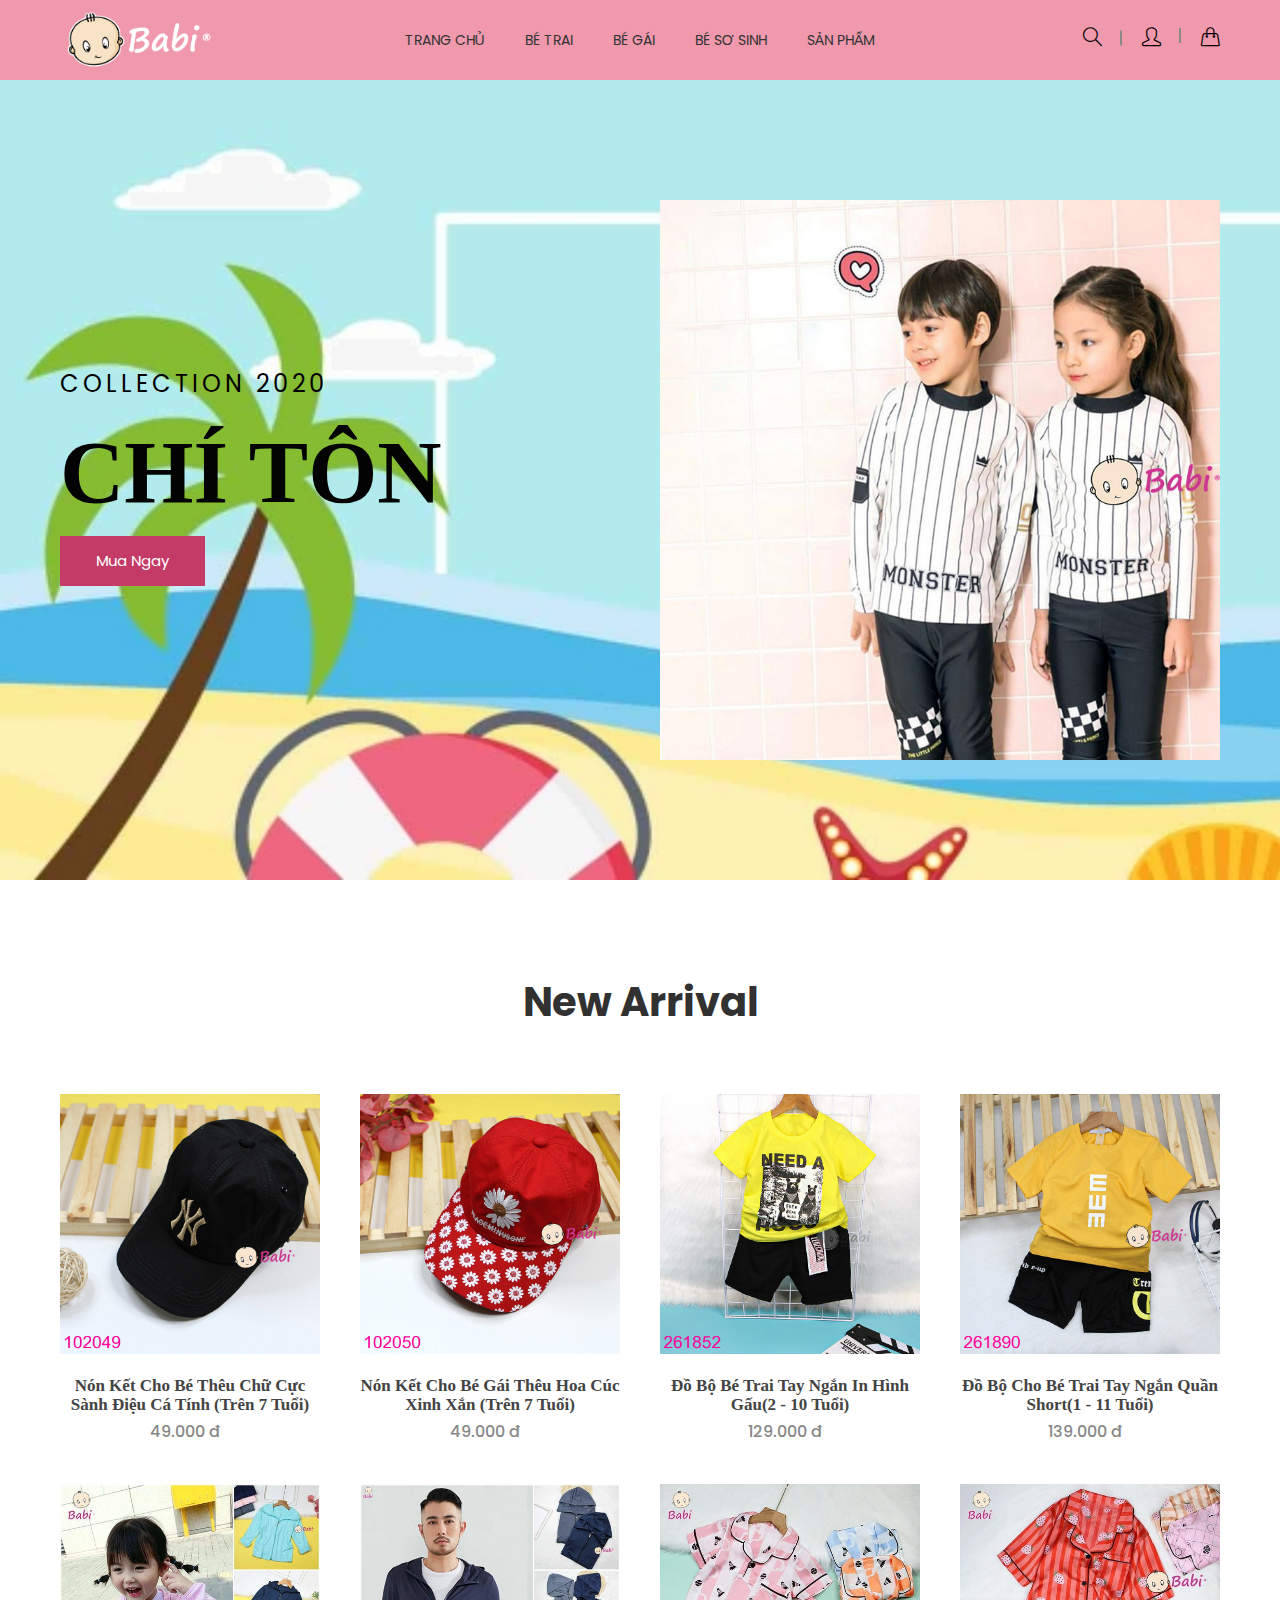
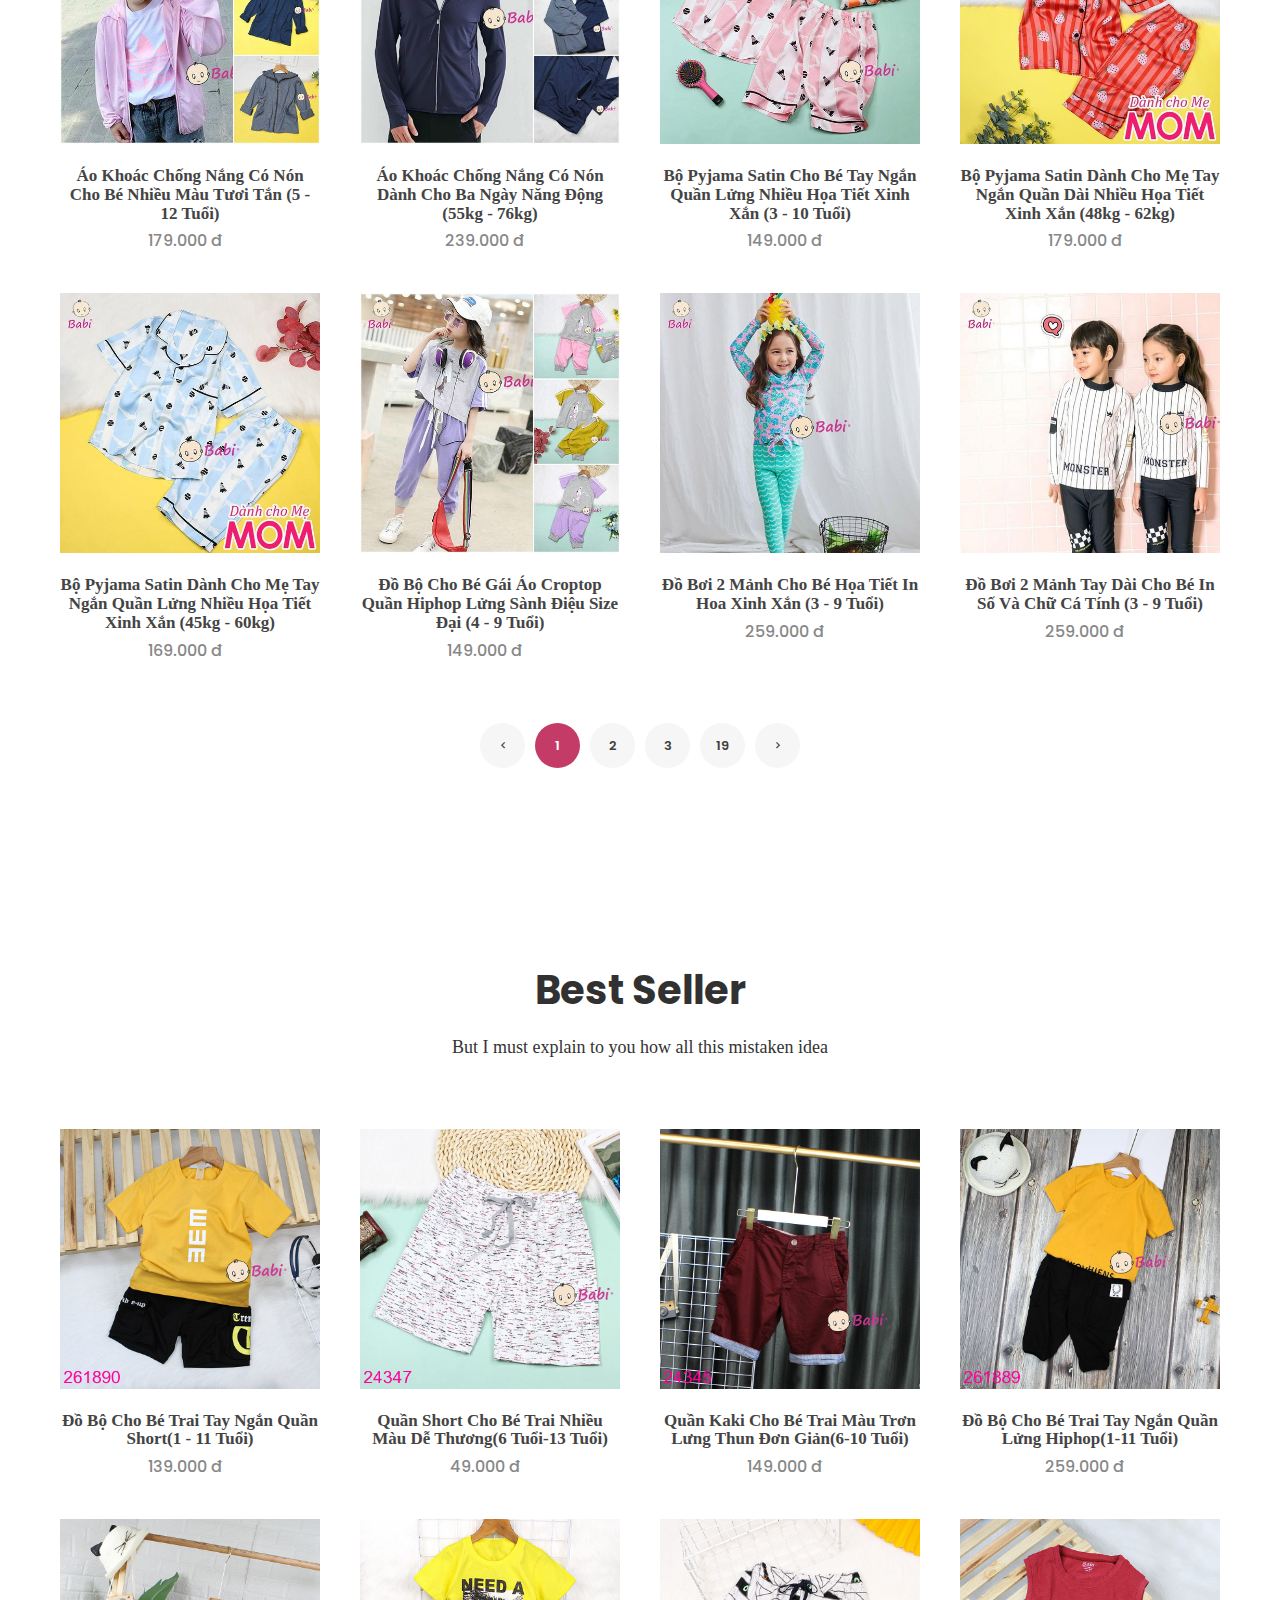
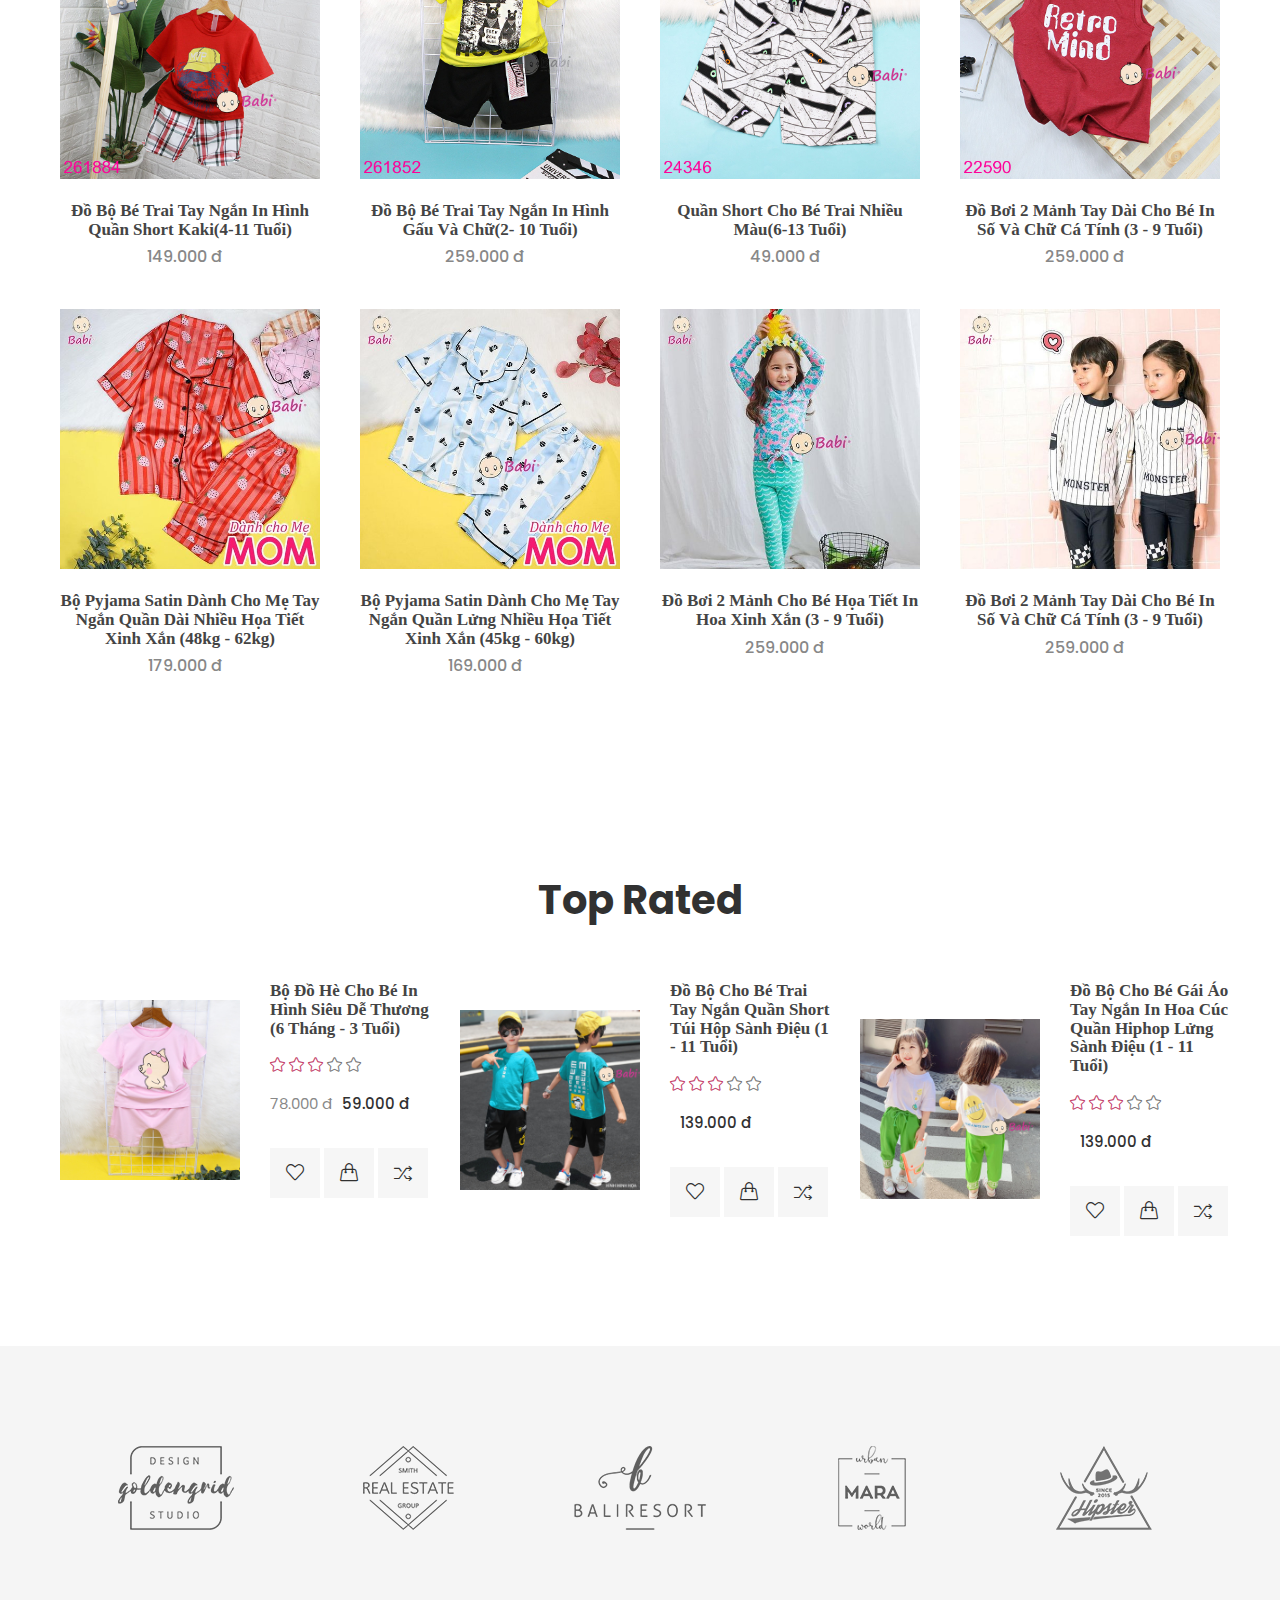
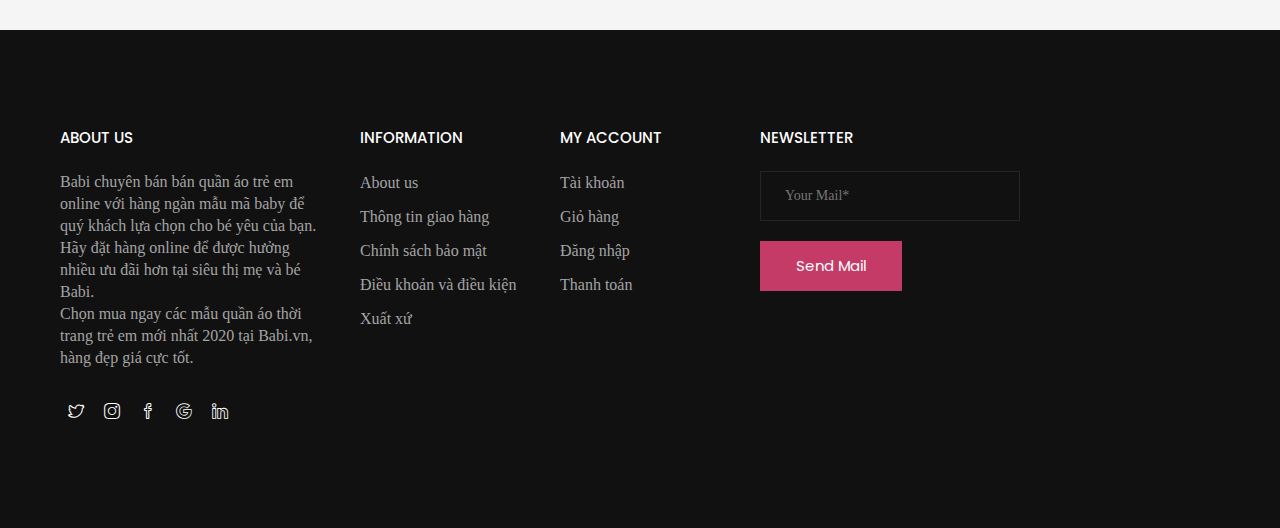
<file: BTL/babi/index.html>
﻿<!doctype html>
<html class="no-js" lang="en">
<head>
    <meta charset="utf-8">
    <meta http-equiv="x-ua-compatible" content="ie=edge">
    <title>Trang chủ</title>
    <meta name="description" content="">
    <meta name="viewport" content="width=device-width, initial-scale=1">
    
    

    <!-- All css files are included here. -->
    <!-- Bootstrap fremwork main css -->
    <link rel="stylesheet" href="css/bootstrap.min.css">
    <!-- Owl Carousel min css -->
    <link rel="stylesheet" href="css/owl.carousel.min.css">
    <link rel="stylesheet" href="css/owl.theme.default.min.css">
    <!-- This core.css file contents all plugings css file. -->
    <link rel="stylesheet" href="css/core.css">
    <!-- Theme shortcodes/elements style -->
    <link rel="stylesheet" href="css/shortcode/shortcodes.css">
    <!-- Theme main style -->
    <link rel="stylesheet" href="style.css">
    <!-- Responsive css -->
    <link rel="stylesheet" href="css/responsive.css">
    <!-- User style -->
    <link rel="stylesheet" href="css/custom.css">


    <!-- Modernizr JS -->
    <script src="js/vendor/modernizr-3.5.0.min.js"></script>
</head>

<body>
    <!-- Body main wrapper start -->
    <div class="wrapper">
        <!-- Start Header Style -->
        <header id="htc__header" class="htc__header__area header--one" style="background-color:#f098ac">
            <!-- Start Mainmenu Area -->
            <div id="sticky-header-with-topbar" class="mainmenu__wrap sticky__header">
                <div class="container">
                    <div class="row">
                        <div class="menumenu__container clearfix">
                            <div class="col-lg-2 col-md-2 col-sm-3 col-xs-5">
                                <div class="logo">
                                    <a href="index.html"><img src="images/logo/logo-babi.png" alt="logo images"></a>
                                </div>
                            </div>
                            <div class="col-md-7 col-lg-8 col-sm-5 col-xs-3">
                                <nav class="main__menu__nav hidden-xs hidden-sm">
                                    <ul class="main__menu">
                                        <li class="drop"><a href="index.html">TRANG CHỦ</a></li>
                                        <li class="drop">
                                            <a href="product-grid.html">BÉ TRAI</a>
                                            <ul class="dropdown mega_dropdown">

                                                <!-- Start Single Mega MEnu -->
                                                <li>
                                                    <a class="mega__title" href="product-grid.html">Quần áo bé trai</a>
                                                    <ul class="mega__item">
                                                        <li><a href="product-grid.html">Áo sơ mi </a></li>
                                                        <li><a href="product-grid.html">Áo thun</a></li>
                                                        <li><a href="product-grid.html">Quần kiểu </a></li>
                                                        <li><a href="product-grid.html">Quần jeans</a></li>
                                                        <li><a href="product-grid.html">Đồ bộ</a></li>
                                                    </ul>
                                                </li>
                                                <!-- End Single Mega MEnu -->
                                                <!-- Start Single Mega MEnu -->
                                                <li>
                                                    <a class="mega__title" href="product-grid.html">Giày dép bé trai</a>
                                                    <ul class="mega__item">

                                                        <li><a href="product-grid.html">Giày bé trai</a></li>
                                                        <li><a href="product-grid.html">Dép bé trai</a></li>
                                                    </ul>
                                                </li>
                                                <!-- End Single Mega MEnu -->
                                                <!-- Start Single Mega MEnu -->
                                                <li>
                                                    <a class="mega__title" href="product-grid.html">Khác</a>
                                                    <ul class="mega__item">

                                                        <li><a href="product-grid.html">Phụ kiện bé trai</a></li>
                                                        <li><a href="product-grid.html">Đồ chơi</a></li>
                                                    </ul>
                                                </li>
                                                <!-- End Single Mega MEnu -->
                                            </ul>
                                        </li>
                                        <li class="drop">
                                            <a href="product-grid.html">BÉ GÁI</a>
                                            <ul class="dropdown mega_dropdown">

                                                <!-- Start Single Mega MEnu -->
                                                <li>
                                                    <a class="mega__title" href="product-grid.html">Quần áo bé gái</a>
                                                    <ul class="mega__item">
                                                        <li><a href="product-grid.html">Váy đầm Công chúa </a></li>
                                                        <li><a href="product-grid.html">Váy đầm bé gái</a></li>
                                                        <li><a href="product-grid.html">Áo bé gái </a></li>
                                                        <li><a href="product-grid.html">Quần bé gái</a></li>
                                                        <li><a href="product-grid.html">Đồ bộ</a></li>
                                                    </ul>
                                                </li>
                                                <!-- End Single Mega MEnu -->
                                                <!-- Start Single Mega MEnu -->
                                                <li>
                                                    <a class="mega__title" href="product-grid.html">Giày dép bé gái</a>
                                                    <ul class="mega__item">

                                                        <li><a href="product-grid.html">Giày bé gái</a></li>
                                                        <li><a href="product-grid.html">Dép bé gái</a></li>
                                                    </ul>
                                                </li>
                                                <!-- End Single Mega MEnu -->
                                                <!-- Start Single Mega MEnu -->
                                                <li>
                                                    <a class="mega__title" href="product-grid.html">Khác</a>
                                                    <ul class="mega__item">

                                                        <li><a href="product-grid.html">Phụ kiện bé gái</a></li>
                                                        <li><a href="product-grid.html">Đồ chơi</a></li>
                                                    </ul>
                                                </li>
                                                <!-- End Single Mega MEnu -->
                                            </ul>
                                        </li>
                                        <li class="drop"><a href="product-grid.html">BÉ SƠ SINH</a></li>
                                        <li class="drop"><a href="product.html">SẢN PHẨM</a></li>
                                    </ul>
                                </nav>

                                <div class="mobile-menu clearfix visible-xs visible-sm">
                                    <nav id="mobile_dropdown">
                                        <ul>
                                            <li class="drop"><a href="index.html">TRANG CHỦ</a></li>
                                            <li>
                                                <a href="#">DANH MỤC</a>
                                                <ul>
                                                    <li><a href="product-grid.html">BÉ TRAI</a></li>
                                                    <li><a href="product-grid.html">BÉ GÁI</a></li>
                                                    <li><a href="product-grid.html">BÉ SƠ SINH</a></li>

                                                </ul>
                                            </li>
                                            <li class="drop"><a href="product.html">SẢN PHẨM</a></li>
                                        </ul>
                                    </nav>
                                </div>
                            </div>
                            <div class="col-md-3 col-lg-2 col-sm-4 col-xs-4">
                                <div class="header__right">
                                    <div class="header__search search search__open">
                                        <a href="#"><i class="icon-magnifier icons"></i></a>
                                    </div>
                                    <div class="header__account">
                                        <a href="login.html"><i class="icon-user icons"></i></a>
                                    </div>
                                    <div class="htc__shopping__cart">
                                        <a href="cart.html"><i class="icon-handbag icons"></i></a>
                                       
                                    </div>
                                </div>
                            </div>
                        </div>
                    </div>
                    <div class="mobile-menu-area"></div>
                </div>
            </div>
            <!-- End Mainmenu Area -->
        </header>
        <!-- End Header Area -->

        <div class="body__overlay"></div>
        <!-- Start Offset Wrapper -->
        <div class="offset__wrapper">
            <!-- Start Search Popap -->
            <div class="search__area">
                <div class="container">
                    <div class="row">
                        <div class="col-md-12">
                            <div class="search__inner">
                                <form action="#" method="get">
                                    <input placeholder="Search here... " type="text">
                                    <button type="submit"></button>
                                </form>
                                <div class="search__close__btn">
                                    <span class="search__close__btn_icon"><i class="zmdi zmdi-close"></i></span>
                                </div>
                            </div>
                        </div>
                    </div>
                </div>
            </div>
            <!-- End Search Popap -->
            <!-- Start Cart Panel -->
            <!--<div class="shopping__cart">
                <div class="shopping__cart__inner">
                    <div class="offsetmenu__close__btn">
                        <a href="#"><i class="zmdi zmdi-close"></i></a>
                    </div>
                    <div class="shp__cart__wrap">
                        <div class="shp__single__product">
                            <div class="shp__pro__thumb">
                                <a href="#">
                                    <img src="images/product-2/sm-smg/1.jpg" alt="product images">
                                </a>
                            </div>
                            <div class="shp__pro__details">
                                <h2><a href="product-details.html">BO&Play Wireless Speaker</a></h2>
                                <span class="quantity">QTY: 1</span>
                                <span class="shp__price">$105.00</span>
                            </div>
                            <div class="remove__btn">
                                <a href="#" title="Remove this item"><i class="zmdi zmdi-close"></i></a>
                            </div>
                        </div>
                        <div class="shp__single__product">
                            <div class="shp__pro__thumb">
                                <a href="#">
                                    <img src="images/product-2/sm-smg/2.jpg" alt="product images">
                                </a>
                            </div>
                            <div class="shp__pro__details">
                                <h2><a href="product-details.html">Brone Candle</a></h2>
                                <span class="quantity">QTY: 1</span>
                                <span class="shp__price">$25.00</span>
                            </div>
                            <div class="remove__btn">
                                <a href="#" title="Remove this item"><i class="zmdi zmdi-close"></i></a>
                            </div>
                        </div>
                    </div>
                    <ul class="shoping__total">
                        <li class="subtotal">Subtotal:</li>
                        <li class="total__price">$130.00</li>
                    </ul>
                    <ul class="shopping__btn">
                        <li><a href="cart.html">View Cart</a></li>
                        <li class="shp__checkout"><a href="checkout.html">Checkout</a></li>
                    </ul>
                </div>
            </div>-->
            <!-- End Cart Panel -->
        </div>
        <!-- End Offset Wrapper -->
        <!-- Start Slider Area -->
        <div class="slider__container slider--one bg__cat--3">
            <div class="slide__container slider__activation__wrap owl-carousel">
                <!-- Start Single Slide -->
                <div class="single__slide animation__style01 slider__fixed--height" style="background-image: url('images/product/bgbanner.jpg');background-size:cover;">
                    <div class="container">
                        <div class="row align-items__center" ">
                            <div class="col-md-7 col-sm-7 col-xs-12 col-lg-6">
                                <div class="slide">
                                    <div class="slider__inner">
                                        <h2>collection 2020</h2>
                                        <h1>Chí Tôn</h1>
                                        <div class="cr__btn">
                                            <a href="cart.html">Mua Ngay</a>
                                        </div>
                                    </div>
                                </div>
                            </div>
                            <div class="col-lg-6 col-sm-5 col-xs-12 col-md-5">
                                <div class="slide__thumb">
                                    <img src="images/slider/fornt-img/11.jpg" alt="slider images">
                                </div>
                            </div>
                        </div>
                    </div>
                </div>
                <!-- End Single Slide -->
                <!-- Start Single Slide -->
                <div class="single__slide animation__style01 slider__fixed--height" style="background-image: url('images/product/bgbanner.jpg');background-size:cover;">
                    <div class="container">
                        <div class="row align-items__center">
                            <div class="col-md-7 col-sm-7 col-xs-12 col-lg-6">
                                <div class="slide">
                                    <div class="slider__inner">
                                        <h2>collection 2020</h2>
                                        <h1>Hoàng Nhi</h1>
                                        <div class="cr__btn">
                                            <a href="cart.html">Mua Ngay</a>
                                        </div>
                                    </div>
                                </div>
                            </div>
                            <div class="col-lg-6 col-sm-5 col-xs-12 col-md-5">
                                <div class="slide__thumb">
                                    <img src="images/slider/fornt-img/22.jpg" alt="slider images">
                                </div>
                            </div>
                        </div>
                    </div>
                </div>
                <!-- End Single Slide -->
            </div>
        </div>
        <!-- Start Slider Area -->
        <!-- Start Category Area -->
        <section class="htc__category__area ptb--100">
            <div class="container">
                <div class="row">
                    <div class="col-xs-12">
                        <div class="section__title--2 text-center">
                            <h2 class="title__line">New Arrival</h2>
                        </div>
                    </div>
                </div>
                <div class="htc__product__container">
                    <div class="row">
                        <div class="product__list clearfix mt--30">
                            <!-- Start Single Category -->
                            <div class="col-md-4 col-lg-3 col-sm-4 col-xs-12">
                                <div class="category">
                                    <div class="ht__cat__thumb">
                                        <a href="product-details.html">
                                            <img src="images/product/na9.jpg" alt="product images">
                                        </a>
                                    </div>
                                    <div class="fr__hover__info">
                                        <ul class="product__action">
                                            <li><a href="wishlist.html"><i class="icon-heart icons"></i></a></li>

                                            <li><a href="cart.html"><i class="icon-handbag icons"></i></a></li>

                                            <li><a href="#"><i class="icon-shuffle icons"></i></a></li>
                                        </ul>
                                    </div>
                                    <div class="fr__product__inner">
                                        <h4><a href="product-details.html">Nón Kết Cho Bé Thêu Chữ Cực Sành Điệu Cá Tính (Trên 7 Tuổi)</a></h4>
                                        <ul class="fr__pro__prize">
                                            <li class="old__prize">49.000 đ</li>
                                            <li></li>
                                        </ul>
                                    </div>
                                </div>
                            </div>
                            <!-- End Single Category -->
                            <!-- Start Single Category -->
                            <div class="col-md-4 col-lg-3 col-sm-4 col-xs-12">
                                <div class="category">
                                    <div class="ht__cat__thumb">
                                        <a href="product-details.html">
                                            <img src="images/product/na10.jpg" alt="product images">
                                        </a>
                                    </div>
                                    <div class="fr__hover__info">
                                        <ul class="product__action">
                                            <li><a href="wishlist.html"><i class="icon-heart icons"></i></a></li>

                                            <li><a href="cart.html"><i class="icon-handbag icons"></i></a></li>

                                            <li><a href="#"><i class="icon-shuffle icons"></i></a></li>
                                        </ul>
                                    </div>
                                    <div class="fr__product__inner">
                                        <h4><a href="product-details.html">Nón Kết Cho Bé Gái Thêu Hoa Cúc Xinh Xắn (Trên 7 tuổi)</a></h4>
                                        <ul class="fr__pro__prize">
                                            <li class="old__prize">49.000 đ</li>
                                            <li></li>
                                        </ul>
                                    </div>
                                </div>
                            </div>
                            <!-- End Single Category -->
                            <div class="col-md-4 col-lg-3 col-sm-4 col-xs-12">
                                <div class="category">
                                    <div class="ht__cat__thumb">
                                        <a href="product-details.html">
                                            <img src="images/product/na11.jpg" alt="product images">
                                        </a>
                                    </div>
                                    <div class="fr__hover__info">
                                        <ul class="product__action">
                                            <li><a href="wishlist.html"><i class="icon-heart icons"></i></a></li>

                                            <li><a href="cart.html"><i class="icon-handbag icons"></i></a></li>

                                            <li><a href="#"><i class="icon-shuffle icons"></i></a></li>
                                        </ul>
                                    </div>
                                    <div class="fr__product__inner">
                                        <h4><a href="product-details.html">Đồ Bộ Bé Trai Tay Ngắn In Hình Gấu(2 - 10 tuổi)</a></h4>
                                        <ul class="fr__pro__prize">
                                            <li class="old__prize">129.000 đ</li>
                                            <li></li>
                                        </ul>
                                    </div>
                                </div>
                            </div>
                            <!-- End Single Category -->
                            <div class="col-md-4 col-lg-3 col-sm-4 col-xs-12">
                                <div class="category">
                                    <div class="ht__cat__thumb">
                                        <a href="product-details.html">
                                            <img src="images/product/na12.jpg" alt="product images">
                                        </a>
                                    </div>
                                    <div class="fr__hover__info">
                                        <ul class="product__action">
                                            <li><a href="wishlist.html"><i class="icon-heart icons"></i></a></li>

                                            <li><a href="cart.html"><i class="icon-handbag icons"></i></a></li>

                                            <li><a href="#"><i class="icon-shuffle icons"></i></a></li>
                                        </ul>
                                    </div>
                                    <div class="fr__product__inner">
                                        <h4><a href="product-details.html">Đồ Bộ Cho Bé Trai Tay Ngắn Quần Short(1 - 11 tuổi)</a></h4>
                                        <ul class="fr__pro__prize">
                                            <li class="old__prize">139.000 đ</li>
                                            <li></li>
                                        </ul>
                                    </div>
                                </div>
                            </div>
                            <!-- End Single Category -->
                            <!-- Start Single Category -->
                            <div class="col-md-4 col-lg-3 col-sm-4 col-xs-12">
                                <div class="category">
                                    <div class="ht__cat__thumb">
                                        <a href="product-details.html">
                                            <img src="images/product/na1.jpg" alt="product images">
                                        </a>
                                    </div>
                                    <div class="fr__hover__info">
                                        <ul class="product__action">
                                            <li><a href="wishlist.html"><i class="icon-heart icons"></i></a></li>

                                            <li><a href="cart.html"><i class="icon-handbag icons"></i></a></li>

                                            <li><a href="#"><i class="icon-shuffle icons"></i></a></li>
                                        </ul>
                                    </div>
                                    <div class="fr__product__inner">
                                        <h4><a href="product-details.html">Áo Khoác Chống Nắng Có Nón Cho Bé Nhiều Màu Tươi Tắn (5 - 12 tuổi)</a></h4>
                                        <ul class="fr__pro__prize">
                                            <li class="old__prize">179.000 đ</li>
                                            <li></li>
                                        </ul>
                                    </div>
                                </div>
                            </div>
                            <!-- End Single Category -->
                            <!-- Start Single Category -->
                            <div class="col-md-4 col-lg-3 col-sm-4 col-xs-12">
                                <div class="category">
                                    <div class="ht__cat__thumb">
                                        <a href="product-details.html">
                                            <img src="images/product/na2.jpg" alt="product images">
                                        </a>
                                    </div>
                                    <div class="fr__hover__info">
                                        <ul class="product__action">
                                            <li><a href="wishlist.html"><i class="icon-heart icons"></i></a></li>

                                            <li><a href="cart.html"><i class="icon-handbag icons"></i></a></li>

                                            <li><a href="#"><i class="icon-shuffle icons"></i></a></li>
                                        </ul>
                                    </div>
                                    <div class="fr__product__inner">
                                        <h4><a href="product-details.html">Áo Khoác Chống Nắng Có Nón Dành Cho Ba Ngày Năng Động (55kg - 76kg)</a></h4>
                                        <ul class="fr__pro__prize">
                                            <li class="old__prize">239.000 đ</li>
                                            <li></li>
                                        </ul>
                                    </div>
                                </div>
                            </div>
                            <!-- End Single Category -->
                            <!-- Start Single Category -->
                            <div class="col-md-4 col-lg-3 col-sm-4 col-xs-12">
                                <div class="category">
                                    <div class="ht__cat__thumb">
                                        <a href="product-details.html">
                                            <img src="images/product/na3.jpg" alt="product images">
                                        </a>
                                    </div>
                                    <div class="fr__hover__info">
                                        <ul class="product__action">
                                            <li><a href="wishlist.html"><i class="icon-heart icons"></i></a></li>

                                            <li><a href="cart.html"><i class="icon-handbag icons"></i></a></li>

                                            <li><a href="#"><i class="icon-shuffle icons"></i></a></li>
                                        </ul>
                                    </div>
                                    <div class="fr__product__inner">
                                        <h4><a href="product-details.html">Bộ Pyjama Satin Cho Bé Tay Ngắn Quần Lửng Nhiều Họa Tiết Xinh Xắn (3 - 10 tuổi)</a></h4>
                                        <ul class="fr__pro__prize">
                                            <li class="old__prize">149.000 đ</li>
                                            <li></li>
                                        </ul>
                                    </div>
                                </div>
                            </div>
                            <!-- End Single Category -->
                            <!-- Start Single Category -->
                            <div class="col-md-4 col-lg-3 col-sm-4 col-xs-12">
                                <div class="category">
                                    <div class="ht__cat__thumb">
                                        <a href="product-details.html">
                                            <img src="images/product/na4.jpg" alt="product images">
                                        </a>
                                    </div>
                                    <div class="fr__hover__info">
                                        <ul class="product__action">
                                            <li><a href="wishlist.html"><i class="icon-heart icons"></i></a></li>

                                            <li><a href="cart.html"><i class="icon-handbag icons"></i></a></li>

                                            <li><a href="#"><i class="icon-shuffle icons"></i></a></li>
                                        </ul>
                                    </div>
                                    <div class="fr__product__inner">
                                        <h4><a href="product-details.html">Bộ Pyjama Satin Dành Cho Mẹ Tay Ngắn Quần Dài Nhiều Họa Tiết Xinh Xắn (48kg - 62kg)</a></h4>
                                        <ul class="fr__pro__prize">
                                            <li class="old__prize">179.000 đ</li>
                                            <li></li>
                                        </ul>
                                    </div>
                                </div>
                            </div>
                            <!-- End Single Category -->
                            <!-- Start Single Category -->
                            <div class="col-md-4 col-lg-3 col-sm-4 col-xs-12">
                                <div class="category">
                                    <div class="ht__cat__thumb">
                                        <a href="product-details.html">
                                            <img src="images/product/na5.jpg" alt="product images">
                                        </a>
                                    </div>
                                    <div class="fr__hover__info">
                                        <ul class="product__action">
                                            <li><a href="wishlist.html"><i class="icon-heart icons"></i></a></li>

                                            <li><a href="cart.html"><i class="icon-handbag icons"></i></a></li>

                                            <li><a href="#"><i class="icon-shuffle icons"></i></a></li>
                                        </ul>
                                    </div>
                                    <div class="fr__product__inner">
                                        <h4><a href="product-details.html">Bộ Pyjama Satin Dành Cho Mẹ Tay Ngắn Quần Lửng Nhiều Họa Tiết Xinh Xắn (45kg - 60kg)</a></h4>
                                        <ul class="fr__pro__prize">
                                            <li class="old__prize">169.000 đ</li>
                                            <li></li>
                                        </ul>
                                    </div>
                                </div>
                            </div>
                            <!-- End Single Category -->
                            <!-- Start Single Category -->
                            <div class="col-md-4 col-lg-3 col-sm-4 col-xs-12">
                                <div class="category">
                                    <div class="ht__cat__thumb">
                                        <a href="product-details.html">
                                            <img src="images/product/na6.jpg" alt="product images">
                                        </a>
                                    </div>
                                    <div class="fr__hover__info">
                                        <ul class="product__action">
                                            <li><a href="wishlist.html"><i class="icon-heart icons"></i></a></li>

                                            <li><a href="cart.html"><i class="icon-handbag icons"></i></a></li>

                                            <li><a href="#"><i class="icon-shuffle icons"></i></a></li>
                                        </ul>
                                    </div>
                                    <div class="fr__product__inner">
                                        <h4><a href="product-details.html">Đồ Bộ Cho Bé Gái Áo Croptop Quần Hiphop Lửng Sành Điệu Size Đại (4 - 9 Tuổi)</a></h4>
                                        <ul class="fr__pro__prize">
                                            <li class="old__prize">149.000 đ</li>
                                            <li></li>
                                        </ul>
                                    </div>
                                </div>
                            </div>
                            <!-- End Single Category -->
                            <!-- Start Single Category -->
                            <div class="col-md-4 col-lg-3 col-sm-4 col-xs-12">
                                <div class="category">
                                    <div class="ht__cat__thumb">
                                        <a href="product-details.html">
                                            <img src="images/product/na7.jpg" alt="product images">
                                        </a>
                                    </div>
                                    <div class="fr__hover__info">
                                        <ul class="product__action">
                                            <li><a href="wishlist.html"><i class="icon-heart icons"></i></a></li>

                                            <li><a href="cart.html"><i class="icon-handbag icons"></i></a></li>

                                            <li><a href="#"><i class="icon-shuffle icons"></i></a></li>
                                        </ul>
                                    </div>
                                    <div class="fr__product__inner">
                                        <h4><a href="product-details.html">Đồ Bơi 2 Mảnh Cho Bé Họa Tiết In Hoa Xinh Xắn (3 - 9 tuổi)</a></h4>
                                        <ul class="fr__pro__prize">
                                            <li class="old__prize">259.000 đ</li>
                                            <li></li>
                                        </ul>
                                    </div>
                                </div>
                            </div>
                            <!-- End Single Category -->
                            <!-- Start Single Category -->
                            <div class="col-md-4 col-lg-3 col-sm-4 col-xs-12">
                                <div class="category">
                                    <div class="ht__cat__thumb">
                                        <a href="product-details.html">
                                            <img src="images/product/na8.jpg" alt="product images">
                                        </a>
                                    </div>
                                    <div class="fr__hover__info">
                                        <ul class="product__action">
                                            <li><a href="wishlist.html"><i class="icon-heart icons"></i></a></li>

                                            <li><a href="cart.html"><i class="icon-handbag icons"></i></a></li>

                                            <li><a href="#"><i class="icon-shuffle icons"></i></a></li>
                                        </ul>
                                    </div>
                                    <div class="fr__product__inner">
                                        <h4><a href="product-details.html">Đồ Bơi 2 Mảnh Tay Dài Cho Bé In Số và Chữ Cá Tính (3 - 9 tuổi)</a></h4>
                                        <ul class="fr__pro__prize">
                                            <li class="old__prize">259.000 đ</li>
                                            <li></li>
                                        </ul>
                                    </div>
                                </div>
                            </div>
                            <!-- End Single Category -->
                            <!-- Start Pagenation -->
                            <div class="row">
                                <div class="col-xs-12">
                                    <ul class="htc__pagenation">
                                        <li><a href="#"><i class="zmdi zmdi-chevron-left"></i></a></li>
                                        <li class="active"><a href="">1</a></li>
                                        <li><a href="#">2</a></li>
                                        <li><a href="#">3</a></li>
                                        <li><a href="#">19</a></li>
                                        <li><a href="#"><i class="zmdi zmdi-chevron-right"></i></a></li>
                                    </ul>
                                </div>
                            </div>
                            <!-- End Pagenation -->
                        </div>
                    </div>
                </div>
            </div>
        </section>
        <!-- End Category Area -->
        <!-- Start Product Area -->
        <section class="ftr__product__area ptb--100">
            <div class="container">
                <div class="row">
                    <div class="col-xs-12">
                        <div class="section__title--2 text-center">
                            <h2 class="title__line">Best Seller</h2>
                            <p>But I must explain to you how all this mistaken idea</p>
                        </div>
                    </div>
                </div>
                <div class="row">
                    <div class="product__wrap clearfix">

                        <!-- Start Single Category -->
                        <div class="col-md-4 col-lg-3 col-sm-4 col-xs-12">
                            <div class="category">
                                <div class="ht__cat__thumb">
                                    <a href="product-details.html">
                                        <img src="images/product/bs5.jpg" alt="product images">
                                    </a>
                                </div>
                                <div class="fr__hover__info">
                                    <ul class="product__action">
                                        <li><a href="wishlist.html"><i class="icon-heart icons"></i></a></li>

                                        <li><a href="cart.html"><i class="icon-handbag icons"></i></a></li>

                                        <li><a href="#"><i class="icon-shuffle icons"></i></a></li>
                                    </ul>
                                </div>
                                <div class="fr__product__inner">
                                    <h4><a href="product-details.html">Đồ Bộ Cho Bé Trai Tay Ngắn Quần Short(1 - 11 tuổi)</a></h4>
                                    <ul class="fr__pro__prize">
                                        <li class="old__prize">139.000 đ</li>
                                        <li></li>
                                    </ul>
                                </div>
                            </div>
                        </div>
                        <!-- End Single Category -->
                        <!-- Start Single Category -->
                        <div class="col-md-4 col-lg-3 col-sm-4 col-xs-12">
                            <div class="category">
                                <div class="ht__cat__thumb">
                                    <a href="product-details.html">
                                        <img src="images/product/bs6.jpg" alt="product images">
                                    </a>
                                </div>
                                <div class="fr__hover__info">
                                    <ul class="product__action">
                                        <li><a href="wishlist.html"><i class="icon-heart icons"></i></a></li>

                                        <li><a href="cart.html"><i class="icon-handbag icons"></i></a></li>

                                        <li><a href="#"><i class="icon-shuffle icons"></i></a></li>
                                    </ul>
                                </div>
                                <div class="fr__product__inner">
                                    <h4><a href="product-details.html">Quần Short Cho Bé Trai Nhiều Màu Dễ Thương(6 Tuổi-13 Tuổi)</a></h4>
                                    <ul class="fr__pro__prize">
                                        <li class="old__prize">49.000 đ</li>
                                        <li></li>
                                    </ul>
                                </div>
                            </div>
                        </div>
                        <!-- End Single Category -->
                        <!-- Start Single Category -->
                        <div class="col-md-4 col-lg-3 col-sm-4 col-xs-12">
                            <div class="category">
                                <div class="ht__cat__thumb">
                                    <a href="product-details.html">
                                        <img src="images/product/bs7.jpg" alt="product images">
                                    </a>
                                </div>
                                <div class="fr__hover__info">
                                    <ul class="product__action">
                                        <li><a href="wishlist.html"><i class="icon-heart icons"></i></a></li>

                                        <li><a href="cart.html"><i class="icon-handbag icons"></i></a></li>

                                        <li><a href="#"><i class="icon-shuffle icons"></i></a></li>
                                    </ul>
                                </div>
                                <div class="fr__product__inner">
                                    <h4><a href="product-details.html">Quần Kaki Cho Bé Trai Màu Trơn Lưng Thun Đơn Giản(6-10 tuổi)</a></h4>
                                    <ul class="fr__pro__prize">
                                        <li class="old__prize">149.000 đ</li>
                                        <li></li>
                                    </ul>
                                </div>
                            </div>
                        </div>
                        <!-- End Single Category -->
                        <!-- Start Single Category -->
                        <div class="col-md-4 col-lg-3 col-sm-4 col-xs-12">
                            <div class="category">
                                <div class="ht__cat__thumb">
                                    <a href="product-details.html">
                                        <img src="images/product/bs8.jpg" alt="product images">
                                    </a>
                                </div>
                                <div class="fr__hover__info">
                                    <ul class="product__action">
                                        <li><a href="wishlist.html"><i class="icon-heart icons"></i></a></li>

                                        <li><a href="cart.html"><i class="icon-handbag icons"></i></a></li>

                                        <li><a href="#"><i class="icon-shuffle icons"></i></a></li>
                                    </ul>
                                </div>
                                <div class="fr__product__inner">
                                    <h4><a href="product-details.html">Đồ Bộ Cho Bé Trai Tay Ngắn Quần Lửng Hiphop(1-11 tuổi)</a></h4>
                                    <ul class="fr__pro__prize">
                                        <li class="old__prize">259.000 đ</li>
                                        <li></li>
                                    </ul>
                                </div>
                            </div>
                        </div>
                        <!-- End Single Category -->
                        <!-- Start Single Category -->
                        <div class="col-md-4 col-lg-3 col-sm-4 col-xs-12">
                            <div class="category">
                                <div class="ht__cat__thumb">
                                    <a href="product-details.html">
                                        <img src="images/product/bs9.jpg" alt="product images">
                                    </a>
                                </div>
                                <div class="fr__hover__info">
                                    <ul class="product__action">
                                        <li><a href="wishlist.html"><i class="icon-heart icons"></i></a></li>

                                        <li><a href="cart.html"><i class="icon-handbag icons"></i></a></li>

                                        <li><a href="#"><i class="icon-shuffle icons"></i></a></li>
                                    </ul>
                                </div>
                                <div class="fr__product__inner">
                                    <h4><a href="product-details.html">Đồ Bộ Bé Trai Tay Ngắn In Hình Quần Short Kaki(4-11 Tuổi)</a></h4>
                                    <ul class="fr__pro__prize">
                                        <li class="old__prize">149.000 đ</li>
                                        <li></li>
                                    </ul>
                                </div>
                            </div>
                        </div>
                        <!-- End Single Category -->
                        <!-- Start Single Category -->
                        <div class="col-md-4 col-lg-3 col-sm-4 col-xs-12">
                            <div class="category">
                                <div class="ht__cat__thumb">
                                    <a href="product-details.html">
                                        <img src="images/product/bs10.jpg" alt="product images">
                                    </a>
                                </div>
                                <div class="fr__hover__info">
                                    <ul class="product__action">
                                        <li><a href="wishlist.html"><i class="icon-heart icons"></i></a></li>

                                        <li><a href="cart.html"><i class="icon-handbag icons"></i></a></li>

                                        <li><a href="#"><i class="icon-shuffle icons"></i></a></li>
                                    </ul>
                                </div>
                                <div class="fr__product__inner">
                                    <h4><a href="product-details.html">Đồ Bộ Bé Trai Tay Ngắn In Hình Gấu Và Chữ(2- 10 tuổi)</a></h4>
                                    <ul class="fr__pro__prize">
                                        <li class="old__prize">259.000 đ</li>
                                        <li></li>
                                    </ul>
                                </div>
                            </div>
                        </div>
                        <!-- End Single Category -->
                        <!-- Start Single Category -->
                        <div class="col-md-4 col-lg-3 col-sm-4 col-xs-12">
                            <div class="category">
                                <div class="ht__cat__thumb">
                                    <a href="product-details.html">
                                        <img src="images/product/bs11.jpg" alt="product images">
                                    </a>
                                </div>
                                <div class="fr__hover__info">
                                    <ul class="product__action">
                                        <li><a href="wishlist.html"><i class="icon-heart icons"></i></a></li>

                                        <li><a href="cart.html"><i class="icon-handbag icons"></i></a></li>

                                        <li><a href="#"><i class="icon-shuffle icons"></i></a></li>
                                    </ul>
                                </div>
                                <div class="fr__product__inner">
                                    <h4><a href="product-details.html">Quần Short Cho Bé Trai Nhiều Màu(6-13 tuổi)</a></h4>
                                    <ul class="fr__pro__prize">
                                        <li class="old__prize">49.000 đ</li>
                                        <li></li>
                                    </ul>
                                </div>
                            </div>
                        </div>
                        <!-- End Single Category -->
                        <!-- Start Single Category -->
                        <div class="col-md-4 col-lg-3 col-sm-4 col-xs-12">
                            <div class="category">
                                <div class="ht__cat__thumb">
                                    <a href="product-details.html">
                                        <img src="images/product/bs12.jpg" alt="product images">
                                    </a>
                                </div>
                                <div class="fr__hover__info">
                                    <ul class="product__action">
                                        <li><a href="wishlist.html"><i class="icon-heart icons"></i></a></li>

                                        <li><a href="cart.html"><i class="icon-handbag icons"></i></a></li>

                                        <li><a href="#"><i class="icon-shuffle icons"></i></a></li>
                                    </ul>
                                </div>
                                <div class="fr__product__inner">
                                    <h4><a href="product-details.html">Đồ Bơi 2 Mảnh Tay Dài Cho Bé In Số và Chữ Cá Tính (3 - 9 tuổi)</a></h4>
                                    <ul class="fr__pro__prize">
                                        <li class="old__prize">259.000 đ</li>
                                        <li></li>
                                    </ul>
                                </div>
                            </div>
                        </div>
                        <!-- End Single Category -->
                        <!-- Start Single Category -->
                        <div class="col-md-4 col-lg-3 col-sm-4 col-xs-12">
                            <div class="category">
                                <div class="ht__cat__thumb">
                                    <a href="product-details.html">
                                        <img src="images/product/bs1.jpg" alt="product images">
                                    </a>
                                </div>
                                <div class="fr__hover__info">
                                    <ul class="product__action">
                                        <li><a href="wishlist.html"><i class="icon-heart icons"></i></a></li>

                                        <li><a href="cart.html"><i class="icon-handbag icons"></i></a></li>

                                        <li><a href="#"><i class="icon-shuffle icons"></i></a></li>
                                    </ul>
                                </div>
                                <div class="fr__product__inner">
                                    <h4><a href="product-detail.html">Bộ Pyjama Satin Dành Cho Mẹ Tay Ngắn Quần Dài Nhiều Họa Tiết Xinh Xắn (48kg - 62kg)</a></h4>
                                    <ul class="fr__pro__prize">
                                        <li class="old__prize">179.000 đ</li>
                                        <li></li>
                                    </ul>
                                </div>
                            </div>
                        </div>
                        <!-- End Single Category -->
                        <!-- Start Single Category -->
                        <div class="col-md-4 col-lg-3 col-sm-4 col-xs-12">
                            <div class="category">
                                <div class="ht__cat__thumb">
                                    <a href="product-details.html">
                                        <img src="images/product/bs2.jpg" alt="product images">
                                    </a>
                                </div>
                                <div class="fr__hover__info">
                                    <ul class="product__action">
                                        <li><a href="wishlist.html"><i class="icon-heart icons"></i></a></li>

                                        <li><a href="cart.html"><i class="icon-handbag icons"></i></a></li>

                                        <li><a href="#"><i class="icon-shuffle icons"></i></a></li>
                                    </ul>
                                </div>
                                <div class="fr__product__inner">
                                    <h4><a href="product-details.html">Bộ Pyjama Satin Dành Cho Mẹ Tay Ngắn Quần Lửng Nhiều Họa Tiết Xinh Xắn (45kg - 60kg)</a></h4>
                                    <ul class="fr__pro__prize">
                                        <li class="old__prize">169.000 đ</li>
                                        <li></li>
                                    </ul>
                                </div>
                            </div>
                        </div>
                        <!-- End Single Category -->
                        <!-- Start Single Category -->
                        <div class="col-md-4 col-lg-3 col-sm-4 col-xs-12">
                            <div class="category">
                                <div class="ht__cat__thumb">
                                    <a href="product-details.html">
                                        <img src="images/product/bs3.jpg" alt="product images">
                                    </a>
                                </div>
                                <div class="fr__hover__info">
                                    <ul class="product__action">
                                        <li><a href="wishlist.html"><i class="icon-heart icons"></i></a></li>

                                        <li><a href="cart.html"><i class="icon-handbag icons"></i></a></li>

                                        <li><a href="#"><i class="icon-shuffle icons"></i></a></li>
                                    </ul>
                                </div>
                                <div class="fr__product__inner">
                                    <h4><a href="product-details.html">Đồ Bơi 2 Mảnh Cho Bé Họa Tiết In Hoa Xinh Xắn (3 - 9 tuổi)</a></h4>
                                    <ul class="fr__pro__prize">
                                        <li class="old__prize">259.000 đ</li>
                                        <li></li>
                                    </ul>
                                </div>
                            </div>
                        </div>
                        <!-- End Single Category -->
                        <!-- Start Single Category -->
                        <div class="col-md-4 col-lg-3 col-sm-4 col-xs-12">
                            <div class="category">
                                <div class="ht__cat__thumb">
                                    <a href="product-details.html">
                                        <img src="images/product/bs4.jpg" alt="product images">
                                    </a>
                                </div>
                                <div class="fr__hover__info">
                                    <ul class="product__action">
                                        <li><a href="wishlist.html"><i class="icon-heart icons"></i></a></li>

                                        <li><a href="cart.html"><i class="icon-handbag icons"></i></a></li>

                                        <li><a href="#"><i class="icon-shuffle icons"></i></a></li>
                                    </ul>
                                </div>
                                <div class="fr__product__inner">
                                    <h4><a href="product-details.html">Đồ Bơi 2 Mảnh Tay Dài Cho Bé In Số và Chữ Cá Tính (3 - 9 tuổi)</a></h4>
                                    <ul class="fr__pro__prize">
                                        <li class="old__prize">259.000 đ</li>
                                        <li></li>
                                    </ul>
                                </div>
                            </div>
                        </div>
                        <!-- End Single Category -->
                    </div>
                </div>
            </div>
        </section>
        <!-- End Product Area -->
        <!-- Start Top Rated Area -->
        <section class="top__rated__area bg__white pt--100 pb--110">
            <div class="container">
                <div class="row">
                    <div class="col-lg-12">
                        <div class="section__title--2 text-center">
                            <h2 class="title__line">Top Rated</h2>
                        </div>
                    </div>
                </div>
                <div class="row mt--20">
                    <!-- Start Single Product -->
                    <div class="col-lg-4 col-md-6 col-sm-6 col-xs-12">
                        <div class="htc__best__product">
                            <div class="htc__best__pro__thumb">
                                <a href="product-details.html">
                                    <img src="images/product/tr3.jpg" alt="small product">
                                </a>
                            </div>
                            <div class="htc__best__product__details">
                                <h2><a href="product-details.html">Bộ Đồ Hè Cho Bé In Hình Siêu Dễ Thương (6 Tháng - 3 Tuổi)</a></h2>
                                <ul class="rating">
                                    <li><i class="icon-star icons"></i></li>
                                    <li><i class="icon-star icons"></i></li>
                                    <li><i class="icon-star icons"></i></li>
                                    <li class="old"><i class="icon-star icons"></i></li>
                                    <li class="old"><i class="icon-star icons"></i></li>
                                </ul>
                                <ul class="top__pro__prize">
                                    <li class="old__prize">78.000 đ</li>
                                    <li>59.000 đ</li>
                                </ul>
                                <div class="best__product__action">
                                    <ul class="product__action--dft">
                                        <li><a href="wishlist.html"><i class="icon-heart icons"></i></a></li>
                                        <li><a href="cart.html"><i class="icon-handbag icons"></i></a></li>
                                        <li><a href="#"><i class="icon-shuffle icons"></i></a></li>
                                    </ul>
                                </div>
                            </div>
                        </div>
                    </div>
                    <!-- End Single Product -->
                    <!-- Start Single Product -->
                    <div class="col-lg-4 col-md-6 col-sm-6 col-xs-12">
                        <div class="htc__best__product">
                            <div class="htc__best__pro__thumb">
                                <a href="product-details.html">
                                    <img src="images/product/tr1.jpg" alt="small product">
                                </a>
                            </div>
                            <div class="htc__best__product__details">
                                <h2><a href="product-details.html">Đồ Bộ Cho Bé Trai Tay Ngắn Quần Short Túi Hộp Sành Điệu (1 - 11 tuổi)</a></h2>
                                <ul class="rating">
                                    <li><i class="icon-star icons"></i></li>
                                    <li><i class="icon-star icons"></i></li>
                                    <li><i class="icon-star icons"></i></li>
                                    <li class="old"><i class="icon-star icons"></i></li>
                                    <li class="old"><i class="icon-star icons"></i></li>
                                </ul>
                                <ul class="top__pro__prize">
                                    <li class="old__prize"></li>
                                    <li>139.000 đ</li>
                                </ul>
                                <div class="best__product__action">
                                    <ul class="product__action--dft">
                                        <li><a href="wishlist.html"><i class="icon-heart icons"></i></a></li>
                                        <li><a href="cart.html"><i class="icon-handbag icons"></i></a></li>
                                        <li><a href="#"><i class="icon-shuffle icons"></i></a></li>
                                    </ul>
                                </div>
                            </div>
                        </div>
                    </div>
                    <!-- End Single Product -->
                    <!-- Start Single Product -->
                    <div class="col-lg-4 col-md-6 col-sm-6 col-xs-12">
                        <div class="htc__best__product">
                            <div class="htc__best__pro__thumb">
                                <a href="product-details.html">
                                    <img src="images/product/tr2.jpg" alt="small product">
                                </a>
                            </div>
                            <div class="htc__best__product__details">
                                <h2><a href="product-details.html">Đồ Bộ Cho Bé Gái Áo Tay Ngắn In Hoa Cúc Quần Hiphop Lửng Sành Điệu (1 - 11 tuổi)</a></h2>
                                <ul class="rating">
                                    <li><i class="icon-star icons"></i></li>
                                    <li><i class="icon-star icons"></i></li>
                                    <li><i class="icon-star icons"></i></li>
                                    <li class="old"><i class="icon-star icons"></i></li>
                                    <li class="old"><i class="icon-star icons"></i></li>
                                </ul>
                                <ul class="top__pro__prize">
                                    <li class="old__prize"></li>
                                    <li>139.000 đ</li>
                                </ul>
                                <div class="best__product__action">
                                    <ul class="product__action--dft">
                                        <li><a href="wishlist.html"><i class="icon-heart icons"></i></a></li>
                                        <li><a href="cart.html"><i class="icon-handbag icons"></i></a></li>
                                        <li><a href="#"><i class="icon-shuffle icons"></i></a></li>
                                    </ul>
                                </div>
                            </div>
                        </div>
                    </div>
                    <!-- End Single Product -->
                </div>
            </div>
        </section>
        <!-- End Top Rated Area -->
        <!-- Start Brand Area -->
        <div class="htc__brand__area bg__cat--4">
            <div class="container">
                <div class="row">
                    <div class="col-md-12">
                        <div class="ht__brand__inner">
                            <ul class="brand__list owl-carousel clearfix">
                                <li><a href="#"><img src="images/brand/1.png" alt="brand images"></a></li>
                                <li><a href="#"><img src="images/brand/2.png" alt="brand images"></a></li>
                                <li><a href="#"><img src="images/brand/3.png" alt="brand images"></a></li>
                                <li><a href="#"><img src="images/brand/4.png" alt="brand images"></a></li>
                                <li><a href="#"><img src="images/brand/5.png" alt="brand images"></a></li>
                                <li><a href="#"><img src="images/brand/5.png" alt="brand images"></a></li>
                                <li><a href="#"><img src="images/brand/1.png" alt="brand images"></a></li>
                                <li><a href="#"><img src="images/brand/2.png" alt="brand images"></a></li>
                            </ul>
                        </div>
                    </div>
                </div>
            </div>
        </div>
        <!-- End Brand Area -->
        <!-- Start Footer Area -->
        <footer id="htc__footer">
            <!-- Start Footer Widget -->
            <div class="footer__container bg__cat--1">
                <div class="container">
                    <div class="row">
                        <!-- Start Single Footer Widget -->
                        <div class="col-md-3 col-sm-6 col-xs-12">
                            <div class="footer">
                                <h2 class="title__line--2">ABOUT US</h2>
                                <div class="ft__details">
                                    <p>Babi chuyên bán bán quần áo trẻ em online với hàng ngàn mẫu mã baby để quý khách lựa chọn cho bé yêu của bạn.<br />Hãy đặt hàng online để được hưởng nhiều ưu đãi hơn tại siêu thị mẹ và bé Babi.<br />Chọn mua ngay các mẫu quần áo thời trang trẻ em mới nhất 2020 tại Babi.vn, hàng đẹp giá cực tốt.</p>
                                    <div class="ft__social__link">
                                        <ul class="social__link">
                                            <li><a href="https://twitter.com/"><i class="icon-social-twitter icons"></i></a></li>

                                            <li><a href="https://www.instagram.com/"><i class="icon-social-instagram icons"></i></a></li>

                                            <li><a href="https://www.facebook.com/chiton.nguyen.71/"><i class="icon-social-facebook icons"></i></a></li>

                                            <li><a href="https://www.google.com.vn/"><i class="icon-social-google icons"></i></a></li>

                                            <li><a href="https://www.linkedin.com/"><i class="icon-social-linkedin icons"></i></a></li>
                                        </ul>
                                    </div>
                                </div>
                            </div>
                        </div>
                        <!-- End Single Footer Widget -->
                        <!-- Start Single Footer Widget -->
                        <div class="col-md-2 col-sm-6 col-xs-12 xmt-40">
                            <div class="footer">
                                <h2 class="title__line--2">information</h2>
                                <div class="ft__inner">
                                    <ul class="ft__list">
                                        <li><a href="aboutus.html">About us</a></li>
                                        <li><a href="#">Thông tin giao hàng</a></li>
                                        <li><a href="#">Chính sách bảo mật</a></li>
                                        <li><a href="#">Điều khoản và điều kiện</a></li>
                                        <li><a href="#">Xuất xứ</a></li>
                                    </ul>
                                </div>
                            </div>
                        </div>
                        <!-- End Single Footer Widget -->
                        <!-- Start Single Footer Widget -->
                        <div class="col-md-2 col-sm-6 col-xs-12 xmt-40 smt-40">
                            <div class="footer">
                                <h2 class="title__line--2">my account</h2>
                                <div class="ft__inner">
                                    <ul class="ft__list">
                                        <li><a href="login.html">Tài khoản</a></li>
                                        <li><a href="cart.html">Giỏ hàng</a></li>
                                        <li><a href="login.html">Đăng nhập</a></li>
                                        <li><a href="checkout.html">Thanh toán</a></li>
                                    </ul>
                                </div>
                            </div>
                        </div>
                        <!-- End Single Footer Widget -->
                        <!-- Start Single Footer Widget -->
                        <div class="col-md-3 col-sm-6 col-xs-12 xmt-40 smt-40">
                            <div class="footer">
                                <h2 class="title__line--2">NEWSLETTER </h2>
                                <div class="ft__inner">
                                    <div class="news__input">
                                        <input type="text" placeholder="Your Mail*">
                                        <div class="send__btn">
                                            <a class="fr__btn" href="#">Send Mail</a>
                                        </div>
                                    </div>

                                </div>
                            </div>
                        </div>
                        <!-- End Single Footer Widget -->
                    </div>
                </div>
            </div>
            <!-- End Footer Widget -->
        </footer>
        <!-- End Footer Style -->
    </div>
    <!-- Body main wrapper end -->

    <!-- Placed js at the end of the document so the pages load faster -->

    <!-- jquery latest version -->
    <script src="js/vendor/jquery-3.2.1.min.js"></script>
    <!-- Bootstrap framework js -->
    <script src="js/bootstrap.min.js"></script>
    <!-- All js plugins included in this file. -->
    <script src="js/plugins.js"></script>
    <script src="js/slick.min.js"></script>
    <script src="js/owl.carousel.min.js"></script>
    <!-- Waypoints.min.js. -->
    <script src="js/waypoints.min.js"></script>
    <!-- Main js file that contents all jQuery plugins activation. -->
    <script src="js/main.js"></script>

</body>

</html>
</file>
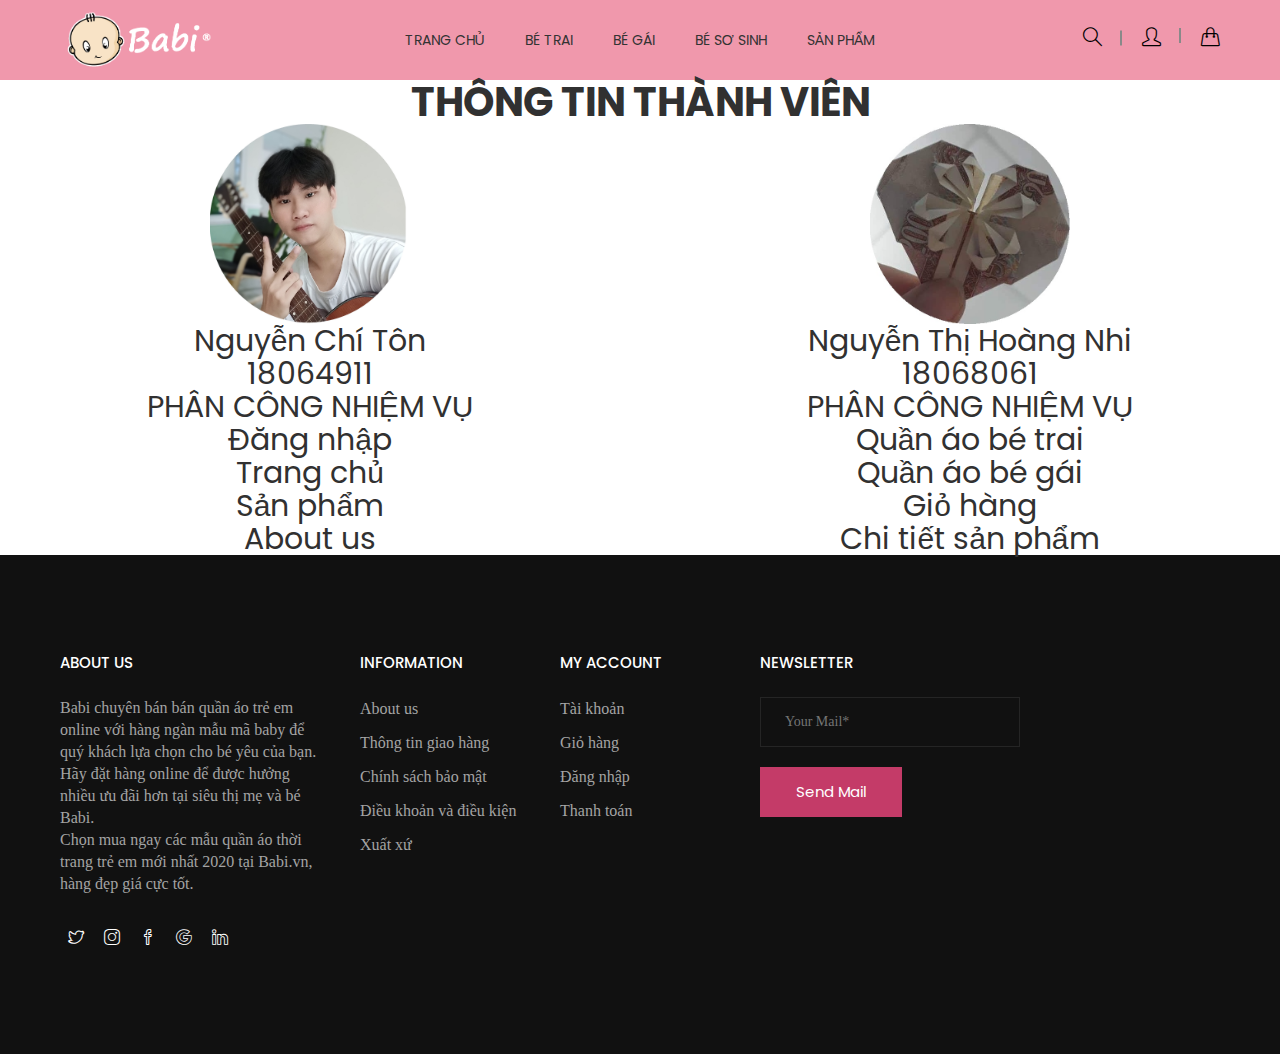
<file: BTL/babi/aboutus.html>
﻿<!DOCTYPE html>

<html lang="en" xmlns="http://www.w3.org/1999/xhtml">
<head>
    <meta charset="utf-8" />
    <title>Thông tin thành viên</title>
    <meta name="description" content="">
    <meta name="viewport" content="width=device-width, initial-scale=1">

    


    <!-- All css files are included here. -->
    <!-- Bootstrap fremwork main css -->
    <link rel="stylesheet" href="css/bootstrap.min.css">
    <!-- Owl Carousel min css -->
    <link rel="stylesheet" href="css/owl.carousel.min.css">
    <link rel="stylesheet" href="css/owl.theme.default.min.css">
    <!-- This core.css file contents all plugings css file. -->
    <link rel="stylesheet" href="css/core.css">
    <!-- Theme shortcodes/elements style -->
    <link rel="stylesheet" href="css/shortcode/shortcodes.css">
    <!-- Theme main style -->
    <link rel="stylesheet" href="style.css">
    <!-- Responsive css -->
    <link rel="stylesheet" href="css/responsive.css">
    <!-- User style -->
    <link rel="stylesheet" href="css/custom.css">


    <!-- Modernizr JS -->
    <script src="js/vendor/modernizr-3.5.0.min.js"></script>
 
</head>
<body>
    <!-- Body main wrapper start -->
    <div class="wrapper">
        <!-- Start Header Style -->
        <header id="htc__header" class="htc__header__area header--one" style="background-color:#f098ac">
            <!-- Start Mainmenu Area -->
            <div id="sticky-header-with-topbar" class="mainmenu__wrap sticky__header">
                <div class="container">
                    <div class="row">
                        <div class="menumenu__container clearfix">
                            <div class="col-lg-2 col-md-2 col-sm-3 col-xs-5">
                                <div class="logo">
                                    <a href="index.html"><img src="images/logo/logo-babi.png" alt="logo images"></a>
                                </div>
                            </div>
                            <div class="col-md-7 col-lg-8 col-sm-5 col-xs-3">
                                <nav class="main__menu__nav hidden-xs hidden-sm">
                                    <ul class="main__menu">
                                        <li class="drop"><a href="index.html">TRANG CHỦ</a></li>
                                        <li class="drop">
                                            <a href="product-grid.html">BÉ TRAI</a>
                                            <ul class="dropdown mega_dropdown">

                                                <!-- Start Single Mega MEnu -->
                                                <li>
                                                    <a class="mega__title" href="product-grid.html">Quần áo bé trai</a>
                                                    <ul class="mega__item">
                                                        <li><a href="product-grid.html">Áo sơ mi </a></li>
                                                        <li><a href="product-grid.html">Áo thun</a></li>
                                                        <li><a href="product-grid.html">Quần kiểu </a></li>
                                                        <li><a href="product-grid.html">Quần jeans</a></li>
                                                        <li><a href="product-grid.html">Đồ bộ</a></li>
                                                    </ul>
                                                </li>
                                                <!-- End Single Mega MEnu -->
                                                <!-- Start Single Mega MEnu -->
                                                <li>
                                                    <a class="mega__title" href="product-grid.html">Giày dép bé trai</a>
                                                    <ul class="mega__item">

                                                        <li><a href="product-grid.html">Giày bé trai</a></li>
                                                        <li><a href="product-grid.html">Dép bé trai</a></li>
                                                    </ul>
                                                </li>
                                                <!-- End Single Mega MEnu -->
                                                <!-- Start Single Mega MEnu -->
                                                <li>
                                                    <a class="mega__title" href="product-grid.html">Khác</a>
                                                    <ul class="mega__item">

                                                        <li><a href="product-grid.html">Phụ kiện bé trai</a></li>
                                                        <li><a href="product-grid.html">Đồ chơi</a></li>
                                                    </ul>
                                                </li>
                                                <!-- End Single Mega MEnu -->
                                            </ul>
                                        </li>
                                        <li class="drop">
                                            <a href="product-grid.html">BÉ GÁI</a>
                                            <ul class="dropdown mega_dropdown">

                                                <!-- Start Single Mega MEnu -->
                                                <li>
                                                    <a class="mega__title" href="product-grid.html">Quần áo bé gái</a>
                                                    <ul class="mega__item">
                                                        <li><a href="product-grid.html">Váy đầm Công chúa </a></li>
                                                        <li><a href="product-grid.html">Váy đầm bé gái</a></li>
                                                        <li><a href="product-grid.html">Áo bé gái </a></li>
                                                        <li><a href="product-grid.html">Quần bé gái</a></li>
                                                        <li><a href="product-grid.html">Đồ bộ</a></li>
                                                    </ul>
                                                </li>
                                                <!-- End Single Mega MEnu -->
                                                <!-- Start Single Mega MEnu -->
                                                <li>
                                                    <a class="mega__title" href="product-grid.html">Giày dép bé gái</a>
                                                    <ul class="mega__item">

                                                        <li><a href="product-grid.html">Giày bé gái</a></li>
                                                        <li><a href="product-grid.html">Dép bé gái</a></li>
                                                    </ul>
                                                </li>
                                                <!-- End Single Mega MEnu -->
                                                <!-- Start Single Mega MEnu -->
                                                <li>
                                                    <a class="mega__title" href="product-grid.html">Khác</a>
                                                    <ul class="mega__item">

                                                        <li><a href="product-grid.html">Phụ kiện bé gái</a></li>
                                                        <li><a href="product-grid.html">Đồ chơi</a></li>
                                                    </ul>
                                                </li>
                                                <!-- End Single Mega MEnu -->
                                            </ul>
                                        </li>
                                        <li class="drop"><a href="product-grid.html">BÉ SƠ SINH</a></li>
                                        <li class="drop"><a href="product.html">SẢN PHẨM</a></li>
                                    </ul>
                                </nav>

                                <div class="mobile-menu clearfix visible-xs visible-sm">
                                    <nav id="mobile_dropdown">
                                        <ul>
                                            <li class="drop"><a href="index.html">TRANG CHỦ</a></li>
                                            <li>
                                                <a href="#">DANH MỤC</a>
                                                <ul>
                                                    <li><a href="product-grid.html">BÉ TRAI</a></li>
                                                    <li><a href="product-grid.html">BÉ GÁI</a></li>
                                                    <li><a href="product-grid.html">BÉ SƠ SINH</a></li>

                                                </ul>
                                            </li>
                                            <li class="drop"><a href="product.html">SẢN PHẨM</a></li>
                                        </ul>
                                    </nav>
                                </div>
                            </div>
                            <div class="col-md-3 col-lg-2 col-sm-4 col-xs-4">
                                <div class="header__right">
                                    <div class="header__search search search__open">
                                        <a href="#"><i class="icon-magnifier icons"></i></a>
                                    </div>
                                    <div class="header__account">
                                        <a href="login.html"><i class="icon-user icons"></i></a>
                                    </div>
                                    <div class="htc__shopping__cart">
                                        <a href="cart.html"><i class="icon-handbag icons"></i></a>

                                    </div>
                                </div>
                            </div>
                        </div>
                    </div>
                    <div class="mobile-menu-area"></div>
                </div>
            </div>
            <!-- End Mainmenu Area -->
        </header>
        <!-- End Header Area -->
        <div class="row">
            <center><h1>THÔNG TIN THÀNH VIÊN</h1></center>
            <div class="col-md-6">
                <center><a href="https://www.facebook.com/chiton.nguyen.71/"><img src="images/Ton.jpg" alt="hinh" height="200" width="200" /></a></center>
                <center><h2>Nguyễn Chí Tôn</h2></center>
                <center><h2>18064911</h2></center>
                <center><h2>PHÂN CÔNG NHIỆM VỤ</h2></center>
                <center><h2>Đăng nhập</h2></center>
                <center><h2>Trang chủ</h2></center>
                <center><h2>Sản phẩm</h2></center>
                <center><h2>About us</h2></center>
            </div>
            <div class="col-md-6">
                <center><a href="https://www.facebook.com/profile.php?id=100023408642607"><img src="images/Nhi.jpg" alt="hinh1" height="200" width="200" /></a></center>
                <center><h2>Nguyễn Thị Hoàng Nhi</h2></center>
                <center><h2>18068061</h2></center>
                <center><h2>PHÂN CÔNG NHIỆM VỤ</h2></center>
                <center><h2>Quần áo bé trai</h2></center>
                <center><h2>Quần áo bé gái</h2></center>
                <center><h2>Giỏ hàng</h2></center>
                <center><h2>Chi tiết sản phẩm</h2></center>
            </div>
        </div>
        <!-- Start Footer Area -->
        <footer id="htc__footer">
            <!-- Start Footer Widget -->
            <div class="footer__container bg__cat--1">
                <div class="container">
                    <div class="row">
                        <!-- Start Single Footer Widget -->
                        <div class="col-md-3 col-sm-6 col-xs-12">
                            <div class="footer">
                                <h2 class="title__line--2">ABOUT US</h2>
                                <div class="ft__details">
                                    <p>Babi chuyên bán bán quần áo trẻ em online với hàng ngàn mẫu mã baby để quý khách lựa chọn cho bé yêu của bạn.<br />Hãy đặt hàng online để được hưởng nhiều ưu đãi hơn tại siêu thị mẹ và bé Babi.<br />Chọn mua ngay các mẫu quần áo thời trang trẻ em mới nhất 2020 tại Babi.vn, hàng đẹp giá cực tốt.</p>
                                    <div class="ft__social__link">
                                        <ul class="social__link">
                                            <li><a href="https://twitter.com/"><i class="icon-social-twitter icons"></i></a></li>

                                            <li><a href="https://www.instagram.com/"><i class="icon-social-instagram icons"></i></a></li>

                                            <li><a href="https://www.facebook.com/chiton.nguyen.71/"><i class="icon-social-facebook icons"></i></a></li>

                                            <li><a href="https://www.google.com.vn/"><i class="icon-social-google icons"></i></a></li>

                                            <li><a href="https://www.linkedin.com/"><i class="icon-social-linkedin icons"></i></a></li>
                                        </ul>
                                    </div>
                                </div>
                            </div>
                        </div>
                        <!-- End Single Footer Widget -->
                        <!-- Start Single Footer Widget -->
                        <div class="col-md-2 col-sm-6 col-xs-12 xmt-40">
                            <div class="footer">
                                <h2 class="title__line--2">information</h2>
                                <div class="ft__inner">
                                    <ul class="ft__list">
                                        <li><a href="aboutus.html">About us</a></li>
                                        <li><a href="#">Thông tin giao hàng</a></li>
                                        <li><a href="#">Chính sách bảo mật</a></li>
                                        <li><a href="#">Điều khoản và điều kiện</a></li>
                                        <li><a href="#">Xuất xứ</a></li>
                                    </ul>
                                </div>
                            </div>
                        </div>
                        <!-- End Single Footer Widget -->
                        <!-- Start Single Footer Widget -->
                        <div class="col-md-2 col-sm-6 col-xs-12 xmt-40 smt-40">
                            <div class="footer">
                                <h2 class="title__line--2">my account</h2>
                                <div class="ft__inner">
                                    <ul class="ft__list">
                                        <li><a href="login.html">Tài khoản</a></li>
                                        <li><a href="cart.html">Giỏ hàng</a></li>
                                        <li><a href="login.html">Đăng nhập</a></li>
                                        <li><a href="checkout.html">Thanh toán</a></li>
                                    </ul>
                                </div>
                            </div>
                        </div>
                        <!-- End Single Footer Widget -->
                        <!-- Start Single Footer Widget -->
                        <div class="col-md-3 col-sm-6 col-xs-12 xmt-40 smt-40">
                            <div class="footer">
                                <h2 class="title__line--2">NEWSLETTER </h2>
                                <div class="ft__inner">
                                    <div class="news__input">
                                        <input type="text" placeholder="Your Mail*">
                                        <div class="send__btn">
                                            <a class="fr__btn" href="#">Send Mail</a>
                                        </div>
                                    </div>

                                </div>
                            </div>
                        </div>
                        <!-- End Single Footer Widget -->
                    </div>
                </div>
            </div>
            <!-- End Footer Widget -->
        </footer>
        <!-- End Footer Style -->
    </div>
    <!-- jquery latest version -->
    <script src="js/vendor/jquery-3.2.1.min.js"></script>
    <!-- Bootstrap framework js -->
    <script src="js/bootstrap.min.js"></script>
    <!-- All js plugins included in this file. -->
    <script src="js/plugins.js"></script>
    <script src="js/slick.min.js"></script>
    <script src="js/owl.carousel.min.js"></script>
    <!-- Waypoints.min.js. -->
    <script src="js/waypoints.min.js"></script>
    <!-- Main js file that contents all jQuery plugins activation. -->
    <script src="js/main.js"></script>

</body>
</html>
</file>
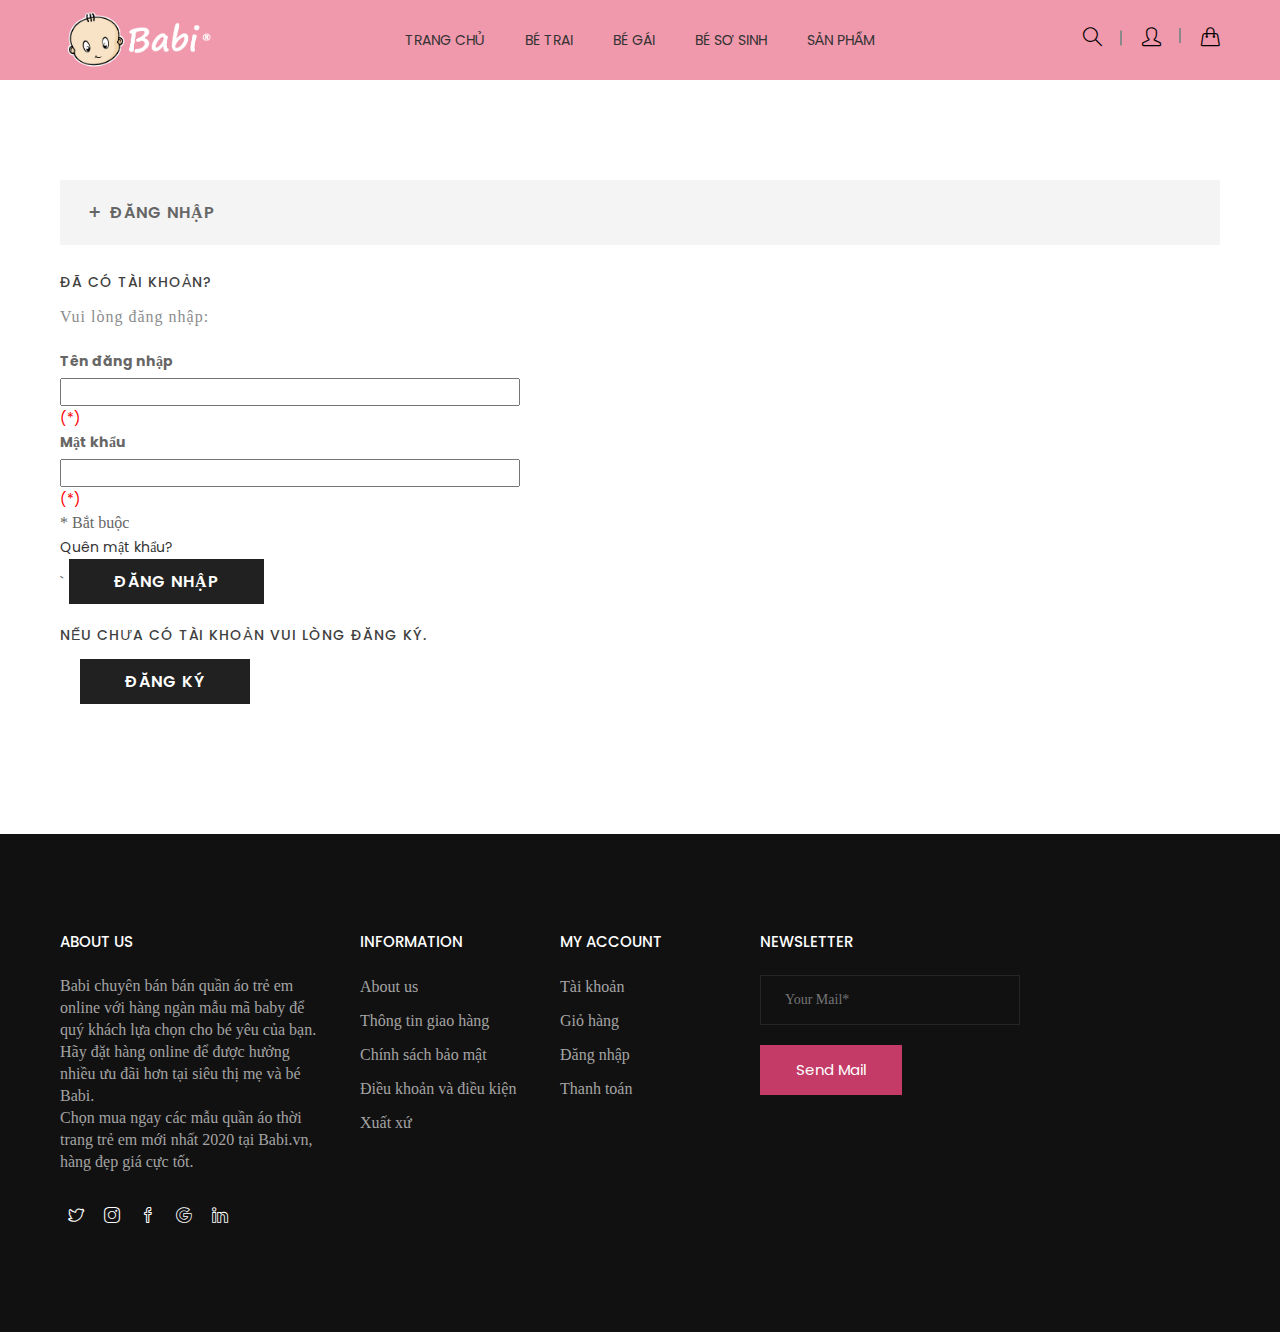
<file: BTL/babi/login.html>
﻿<!DOCTYPE html>

<html lang="en" xmlns="http://www.w3.org/1999/xhtml">
<head>
    <meta charset="utf-8" />
    <title>Đăng nhập</title>
    <meta name="description" content="">
    <meta name="viewport" content="width=device-width, initial-scale=1">

   


    <!-- All css files are included here. -->
    <!-- Bootstrap fremwork main css -->
    <link rel="stylesheet" href="css/bootstrap.min.css">
    <!-- Owl Carousel min css -->
    <link rel="stylesheet" href="css/owl.carousel.min.css">
    <link rel="stylesheet" href="css/owl.theme.default.min.css">
    <!-- This core.css file contents all plugings css file. -->
    <link rel="stylesheet" href="css/core.css">
    <!-- Theme shortcodes/elements style -->
    <link rel="stylesheet" href="css/shortcode/shortcodes.css">
    <!-- Theme main style -->
    <link rel="stylesheet" href="style.css">
    <!-- Responsive css -->
    <link rel="stylesheet" href="css/responsive.css">
    <!-- User style -->
    <link rel="stylesheet" href="css/custom.css">


    <!-- Modernizr JS -->
    <script src="js/vendor/modernizr-3.5.0.min.js"></script>
    <style>
        #er1, #er2, #er3, #er4, #er5, #er6, #er7{
            color: red;
            text-transform: initial;
        }
    </style>
    <script>
        function ktTenDN() {
            var reg = /^[a-z0-9_-]{3,15}$/;
            var t = document.getElementById("user-name").value;
            if (reg.test(t)) {
                document.getElementById("er1").innerHTML = "";
                return true;
            }
            else {
                document.getElementById("er1").innerHTML = "Nhập sai";
                return false;
            }
        }
        function ktMKDN() {
            var reg = /^[a-z0-9_-]{6,18}$/;
            var p = document.getElementById("user-pass").value;
            if (reg.test(p)) {
                document.getElementById("er2").innerHTML = "";
                return true;
            }
            else {
                document.getElementById("er2").innerHTML = "Nhập sai";
                return false;
            }
        }
        function ktTen() {
            var reg = /^[a-z0-9_-]{3,15}$/;
            var t = document.getElementById("user-name1").value;
            if (reg.test(t)) {
                document.getElementById("er5").innerHTML = "";
                return true;
            }
            else {
                document.getElementById("er5").innerHTML = "Nhập sai";
                return false;
            }
        }
        function ktMK() {
            var reg = /^[a-z0-9_-]{6,18}$/;
            var p = document.getElementById("user-pass1").value;
            if (reg.test(p)) {
                document.getElementById("er6").innerHTML = "";
                return true;
            }
            else {
                document.getElementById("er6").innerHTML = "Nhập sai";
                return false;
            }
        }
        function ktLMK() {
            var p = document.getElementById("user-pass1").value;
            var rp = document.getElementById("user-pass11").value;
            if (rp == p) {
                document.getElementById("er7").innerHTML = "";
                return true;
            }
            else {
                document.getElementById("er7").innerHTML = "Khác với mật khẩu đã nhập";
                return false;
            }
        }
        function ktEmail() {
            var reg = /^([a-z0-9_\.-]+)@([\da-z\.-]+)\.([a-z\.]{2,6})$/;
            var e = document.getElementById("user-email").value;
            if (reg.test(e)) {
                document.getElementById("er4").innerHTML = "";
                return true;
            }
            else {
                document.getElementById("er4").innerHTML = "Nhập sai";
                return false;
            }
        }
        function ktSDT() {
            var reg = /[0-9]{10}/;
            var tel = document.getElementById("user-tel").value;
            if (reg.test(tel)) {
                document.getElementById("er3").innerHTML = "";
                return true;
            }
            else {
                document.getElementById("er3").innerHTML = "Nhập sai";
                return false;
            }
        }
        function ktDK() {
            var t, p, rp, tel, e;
            t = document.getElementById("user-name1").value;
            p = document.getElementById("user-pass1").value;
            rp = document.getElementById("user-pass11").value;
            tel = document.getElementById("user-tel").value;
            e = document.getElementById("user-email").value;
            if (ktTen() && ktMK() && ktLMK() && ktSDT() && ktEmail()) {
                alert("Đăng ký tài khoản thành công!!!");
                return true;
            }
            else {
                alert("Mời nhập đủ thông tin!!!");
                return false;
            }
        }
    </script>
</head>
<body>
    <!-- Body main wrapper start -->
    <div class="wrapper">
        <!-- Start Header Style -->
        <header id="htc__header" class="htc__header__area header--one" style="background-color:#f098ac">
            <!-- Start Mainmenu Area -->
            <div id="sticky-header-with-topbar" class="mainmenu__wrap sticky__header">
                <div class="container">
                    <div class="row">
                        <div class="menumenu__container clearfix">
                            <div class="col-lg-2 col-md-2 col-sm-3 col-xs-5">
                                <div class="logo">
                                    <a href="index.html"><img src="images/logo/logo-babi.png" alt="logo images"></a>
                                </div>
                            </div>
                            <div class="col-md-7 col-lg-8 col-sm-5 col-xs-3">
                                <nav class="main__menu__nav hidden-xs hidden-sm">
                                    <ul class="main__menu">
                                        <li class="drop"><a href="index.html">TRANG CHỦ</a></li>
                                        <li class="drop">
                                            <a href="product-grid.html">BÉ TRAI</a>
                                            <ul class="dropdown mega_dropdown">

                                                <!-- Start Single Mega MEnu -->
                                                <li>
                                                    <a class="mega__title" href="product-grid.html">Quần áo bé trai</a>
                                                    <ul class="mega__item">
                                                        <li><a href="product-grid.html">Áo sơ mi </a></li>
                                                        <li><a href="product-grid.html">Áo thun</a></li>
                                                        <li><a href="product-grid.html">Quần kiểu </a></li>
                                                        <li><a href="product-grid.html">Quần jeans</a></li>
                                                        <li><a href="product-grid.html">Đồ bộ</a></li>
                                                    </ul>
                                                </li>
                                                <!-- End Single Mega MEnu -->
                                                <!-- Start Single Mega MEnu -->
                                                <li>
                                                    <a class="mega__title" href="product-grid.html">Giày dép bé trai</a>
                                                    <ul class="mega__item">

                                                        <li><a href="product-grid.html">Giày bé trai</a></li>
                                                        <li><a href="product-grid.html">Dép bé trai</a></li>
                                                    </ul>
                                                </li>
                                                <!-- End Single Mega MEnu -->
                                                <!-- Start Single Mega MEnu -->
                                                <li>
                                                    <a class="mega__title" href="product-grid.html">Khác</a>
                                                    <ul class="mega__item">

                                                        <li><a href="product-grid.html">Phụ kiện bé trai</a></li>
                                                        <li><a href="product-grid.html">Đồ chơi</a></li>
                                                    </ul>
                                                </li>
                                                <!-- End Single Mega MEnu -->
                                            </ul>
                                        </li>
                                        <li class="drop">
                                            <a href="product-grid.html">BÉ GÁI</a>
                                            <ul class="dropdown mega_dropdown">

                                                <!-- Start Single Mega MEnu -->
                                                <li>
                                                    <a class="mega__title" href="product-grid.html">Quần áo bé gái</a>
                                                    <ul class="mega__item">
                                                        <li><a href="product-grid.html">Váy đầm Công chúa </a></li>
                                                        <li><a href="product-grid.html">Váy đầm bé gái</a></li>
                                                        <li><a href="product-grid.html">Áo bé gái </a></li>
                                                        <li><a href="product-grid.html">Quần bé gái</a></li>
                                                        <li><a href="product-grid.html">Đồ bộ</a></li>
                                                    </ul>
                                                </li>
                                                <!-- End Single Mega MEnu -->
                                                <!-- Start Single Mega MEnu -->
                                                <li>
                                                    <a class="mega__title" href="product-grid.html">Giày dép bé gái</a>
                                                    <ul class="mega__item">

                                                        <li><a href="product-grid.html">Giày bé gái</a></li>
                                                        <li><a href="product-grid.html">Dép bé gái</a></li>
                                                    </ul>
                                                </li>
                                                <!-- End Single Mega MEnu -->
                                                <!-- Start Single Mega MEnu -->
                                                <li>
                                                    <a class="mega__title" href="product-grid.html">Khác</a>
                                                    <ul class="mega__item">

                                                        <li><a href="product-grid.html">Phụ kiện bé gái</a></li>
                                                        <li><a href="product-grid.html">Đồ chơi</a></li>
                                                    </ul>
                                                </li>
                                                <!-- End Single Mega MEnu -->
                                            </ul>
                                        </li>
                                        <li class="drop"><a href="product-grid.html">BÉ SƠ SINH</a></li>
                                        <li class="drop"><a href="product.html">SẢN PHẨM</a></li>
                                    </ul>
                                </nav>

                                <div class="mobile-menu clearfix visible-xs visible-sm">
                                    <nav id="mobile_dropdown">
                                        <ul>
                                            <li class="drop"><a href="index.html">TRANG CHỦ</a></li>
                                            <li>
                                                <a href="#">DANH MỤC</a>
                                                <ul>
                                                    <li><a href="product-grid.html">BÉ TRAI</a></li>
                                                    <li><a href="product-grid.html">BÉ GÁI</a></li>
                                                    <li><a href="product-grid.html">BÉ SƠ SINH</a></li>

                                                </ul>
                                            </li>
                                            <li class="drop"><a href="product.html">SẢN PHẨM</a></li>
                                        </ul>
                                    </nav>
                                </div>
                            </div>
                            <div class="col-md-3 col-lg-2 col-sm-4 col-xs-4">
                                <div class="header__right">
                                    <div class="header__search search search__open">
                                        <a href="#"><i class="icon-magnifier icons"></i></a>
                                    </div>
                                    <div class="header__account">
                                        <a href="login.html"><i class="icon-user icons"></i></a>
                                    </div>
                                    <div class="htc__shopping__cart">
                                        <a href="cart.html"><i class="icon-handbag icons"></i></a>

                                    </div>
                                </div>
                            </div>
                        </div>
                    </div>
                    <div class="mobile-menu-area"></div>
                </div>
            </div>
            <!-- End Mainmenu Area -->
        </header>
        <!-- End Header Area -->
        <!-- cart-main-area start -->
        <div class="checkout-wrap ptb--100">
            <div class="container">
                <div class="row">
                    <div class="col-md-12">
                        <div class="checkout__inner">
                            <div class="accordion-list">
                                <div class="accordion">
                                    <div class="accordion__title">
                                        Đăng nhập
                                    </div>
                                    <div class="accordion__body">
                                        <div class="accordion__body__form">
                                            <div class="row">
                                                <div class="col-md-5">
                                                    <div class="login">
                                                        <form action="#">
                                                            <h5 class="checkout-method__title">Đã có tài khoản?</h5>
                                                            <p class="checkout-method__subtitle">Vui lòng đăng nhập:</p>
                                                            <div class="single-input">
                                                                <label for="user-name">Tên đăng nhập</label>
                                                                <input type="text" id="user-name" onblur="ktTenDN()">
                                                                <span id="er1">(*)</span>
                                                            </div>
                                                            <div class="single-input">
                                                                <label for="user-pass">Mật khẩu</label>
                                                                <input type="password" id="user-pass" onblur="ktMKDN()">
                                                                <span id="er2">(*)</span>
                                                            </div>
                                                            <p class="require">* Bắt buộc</p>
                                                            <a href="#">Quên mật khẩu?</a><br />
                                                            <div class="dark-btn">
                                                                `
                                                                <a href="index.html">Đăng nhập</a>
                                                            </div>
                                                        </form><br />
                                                        <h5 class="checkout-method__title">Nếu chưa có tài khoản vui lòng đăng ký.</h5>
                                                        <div class="container">
                                                            <div class="dark-btn">
                                                                <a href="#" data-toggle="modal" data-target="#mymodal">Đăng ký</a>
                                                            </div>
                                                        </div>
                                                        <div class="modal fade" id="mymodal">
                                                            <div class="modal-dialog">
                                                                <div class="modal-content">
                                                                    <div class="modal-header">
                                                                        <button type="button" class="close" data-dismiss="modal">Đóng</button>
                                                                        <h4 class="modal-title">Đăng ký</h4>
                                                                    </div>
                                                                    <div class="modal-body">
                                                                        <form class="form-horizontal">
                                                                            <div class="form-group">
                                                                                <div class="col-md-2">
                                                                                    <label for="user-name">Tên đăng nhập</label>
                                                                                </div>
                                                                                <div class="col-md-8">
                                                                                    <input class="form-control" id="user-name1" type="text" placeholder="chiton241" onblur="ktTen()" />
                                                                                    <span id="er5">(*)</span>
                                                                                </div>
                                                                            </div>
                                                                            <div class="form-group">
                                                                                <div class="col-md-2">
                                                                                    <label for="user-pass">Mật khẩu</label>
                                                                                </div>
                                                                                <div class="col-md-8">
                                                                                    <input class="form-control" id="user-pass1" type="password" placeholder="*********" onblur="ktMK()" />
                                                                                    <span id="er6">(*)</span>
                                                                                </div>
                                                                            </div>
                                                                            <div class="form-group">
                                                                                <div class="col-md-2">
                                                                                    <label for="user-pass1">Nhập lại mật khẩu</label>
                                                                                </div>
                                                                                <div class="col-md-8">
                                                                                    <input class="form-control" id="user-pass11" type="password" placeholder="*********" onblur="ktLMK()" />
                                                                                    <span id="er7">(*)</span>
                                                                                </div>
                                                                            </div>
                                                                            <div class="form-group">
                                                                                <div class="col-md-2">
                                                                                    <label for="user-tel">Số điện thoại</label>
                                                                                </div>
                                                                                <div class="col-md-8">
                                                                                    <input class="form-control" id="user-tel" type="tel" placeholder="0987654321" onblur="ktSDT()" />
                                                                                    <span id="er3">(*)</span>
                                                                                </div>
                                                                            </div>
                                                                            <div class="form-group">
                                                                                <div class="col-md-2">
                                                                                    <label for="user-email">Email</label>
                                                                                </div>
                                                                                <div class="col-md-8">
                                                                                    <input class="form-control" id="user-email" type="email" placeholder="chiton2401@gmai.com" onblur="ktEmail()    " />
                                                                                    <span id="er4">(*)</span>
                                                                                </div>
                                                                            </div>
                                                                            <div class="dark-btn">
                                                                                <a href="#" onclick="ktDK()">Đăng ký</a>
                                                                            </div>
                                                                        </form>
                                                                    </div>
                                                                    <div class="modal-footer">
                                                                        <button type="button" class="close" data-dismiss="modal">Thoát</button>
                                                                    </div>
                                                                </div>
                                                            </div>
                                                        </div>
                                                    </div>
                                                </div>
                                            </div>
                                        </div>
                                    </div>

                                </div>
                            </div>
                        </div>
                    </div>
                </div>
            </div>
        </div>
        <!-- cart-main-area end -->
        <!-- Start Footer Area -->
        <footer id="htc__footer">
            <!-- Start Footer Widget -->
            <div class="footer__container bg__cat--1">
                <div class="container">
                    <div class="row">
                        <!-- Start Single Footer Widget -->
                        <div class="col-md-3 col-sm-6 col-xs-12">
                            <div class="footer">
                                <h2 class="title__line--2">ABOUT US</h2>
                                <div class="ft__details">
                                    <p>Babi chuyên bán bán quần áo trẻ em online với hàng ngàn mẫu mã baby để quý khách lựa chọn cho bé yêu của bạn.<br />Hãy đặt hàng online để được hưởng nhiều ưu đãi hơn tại siêu thị mẹ và bé Babi.<br />Chọn mua ngay các mẫu quần áo thời trang trẻ em mới nhất 2020 tại Babi.vn, hàng đẹp giá cực tốt.</p>
                                    <div class="ft__social__link">
                                        <ul class="social__link">
                                            <li><a href="https://twitter.com/"><i class="icon-social-twitter icons"></i></a></li>

                                            <li><a href="https://www.instagram.com/"><i class="icon-social-instagram icons"></i></a></li>

                                            <li><a href="https://www.facebook.com/chiton.nguyen.71/"><i class="icon-social-facebook icons"></i></a></li>

                                            <li><a href="https://www.google.com.vn/"><i class="icon-social-google icons"></i></a></li>

                                            <li><a href="https://www.linkedin.com/"><i class="icon-social-linkedin icons"></i></a></li>
                                        </ul>
                                    </div>
                                </div>
                            </div>
                        </div>
                        <!-- End Single Footer Widget -->
                        <!-- Start Single Footer Widget -->
                        <div class="col-md-2 col-sm-6 col-xs-12 xmt-40">
                            <div class="footer">
                                <h2 class="title__line--2">information</h2>
                                <div class="ft__inner">
                                    <ul class="ft__list">
                                        <li><a href="aboutus.html">About us</a></li>
                                        <li><a href="#">Thông tin giao hàng</a></li>
                                        <li><a href="#">Chính sách bảo mật</a></li>
                                        <li><a href="#">Điều khoản và điều kiện</a></li>
                                        <li><a href="#">Xuất xứ</a></li>
                                    </ul>
                                </div>
                            </div>
                        </div>
                        <!-- End Single Footer Widget -->
                        <!-- Start Single Footer Widget -->
                        <div class="col-md-2 col-sm-6 col-xs-12 xmt-40 smt-40">
                            <div class="footer">
                                <h2 class="title__line--2">my account</h2>
                                <div class="ft__inner">
                                    <ul class="ft__list">
                                        <li><a href="login.html">Tài khoản</a></li>
                                        <li><a href="cart.html">Giỏ hàng</a></li>
                                        <li><a href="login.html">Đăng nhập</a></li>
                                        <li><a href="checkout.html">Thanh toán</a></li>
                                    </ul>
                                </div>
                            </div>
                        </div>
                        <!-- End Single Footer Widget -->
                        <!-- Start Single Footer Widget -->
                        <div class="col-md-3 col-sm-6 col-xs-12 xmt-40 smt-40">
                            <div class="footer">
                                <h2 class="title__line--2">NEWSLETTER </h2>
                                <div class="ft__inner">
                                    <div class="news__input">
                                        <input type="text" placeholder="Your Mail*">
                                        <div class="send__btn">
                                            <a class="fr__btn" href="#">Send Mail</a>
                                        </div>
                                    </div>

                                </div>
                            </div>
                        </div>
                        <!-- End Single Footer Widget -->
                    </div>
                </div>
            </div>
            <!-- End Footer Widget -->
        </footer>
        <!-- End Footer Style -->
    </div>
        <!-- jquery latest version -->
        <script src="js/vendor/jquery-3.2.1.min.js"></script>
        <!-- Bootstrap framework js -->
        <script src="js/bootstrap.min.js"></script>
        <!-- All js plugins included in this file. -->
        <script src="js/plugins.js"></script>
        <script src="js/slick.min.js"></script>
        <script src="js/owl.carousel.min.js"></script>
        <!-- Waypoints.min.js. -->
        <script src="js/waypoints.min.js"></script>
        <!-- Main js file that contents all jQuery plugins activation. -->
        <script src="js/main.js"></script>

</body>
</html>
</file>
<file: BTL/babi/css/core.css>
/*------------------------------------------------------------------------------

  Template Name: Asbab eCommerce HTML5 Template.
  Description: Asbab is a unique website template designed in HTML with a simple & beautiful look.


-------------------------------------------------------------------------------*/

	@import url("material-design-iconic-font.min.css");
	@import url("simple-line-icons.css");
	@import url("font-awesome.css");
	@import url("plugins/animate.css");
	@import url("plugins/animate-slider.css");
	@import url("shortcode/default.css");
	@import url("plugins/jquery-ui.css");
	@import url("plugins/slick.css");
	@import url("plugins/slick-theme.css");
	@import url("plugins/meanmenu.css");
	@import url("plugins/animation.css");
	@import url('https://fonts.googleapis.com/css?family=Old+Standard+TT:400,400i,700|Poppins:300,400,400i,500,600,700,800');
</file>
<file: BTL/babi/css/shortcode/shortcodes.css>
/*-----------------------------------------------------------------------------------

  Template Name: Asbab eCommerce HTML5 Template.
  Description: Asbab is a unique website template designed in HTML with a simple & beautiful look.

-------------------------------------------------------------------------------------*/

@import url("header.css");
@import url("slider.css");
@import url("footer.css");
</file>
<file: BTL/babi/style.css>
/*-----------------------------------------------------------------------------------

  Template Name: Asbab eCommerce HTML5 Template.
  Description: Asbab is a unique website template designed in HTML with a simple & beautiful look.

-----------------------------------------------------------------------------------
  
  CSS INDEX
  ===================

  01. Google fonts
  02. Scroll To Top
  03. Our Category Area
  04. New Arrivals Area
  05. Testimonial Area
  06. Blog Area
  07. Brand Area
  08. Banner Area
  09. Contact Area
  10. Service Area
  11. Promo Box Area
  12. About Area
  13. Best Sell Product
  14. Intractive Banner Area
  15. Fashion Icon Area
  16. Bradcaump Area
  17. Product Sibebar Area
  18. Product Details
  19. Our Cart Area
  20. Our Blog Page
  21. Our Pagination
  22. Our Blog Details
  23. Our Contact Area
  24. Our Wishlist Area


-----------------------------------------------------------------------------------*/


/*----------------------------------------*/
/*  1. Google fonts
/*----------------------------------------*/

/*
    font-family: 'Old Standard TT', serif;
    font-family: 'Poppins', sans-serif;
*/


/*---------------------------------------
  02. Scroll To Top
----------------------------------------*/
#scrollUp {
  border-radius: 2px;
  bottom: 15px;
  box-shadow: 0 0 10px rgba(0, 0, 0, 0.05);
  color: #fff;
  font-size: 28px;
  height: 45px;
  line-height: 49px;
  position: fixed;
  right: 15px;
  text-align: center;
  transition: all 0.3s ease 0s;
  width: 45px;
  z-index: 200;
}
#scrollUp:hover {
}

@-webkit-keyframes scroll-ani-to-top {
  0% {
    opacity: 0;
    bottom: 0;
  }
  50% {
    opacity: 1;
    bottom: 50%;
  }
  100% {
    opacity: 0;
    bottom: 75%;
  }
}
@keyframes scroll-ani-to-top {
  0% {
    opacity: 0;
    bottom: 0;
  }
  50% {
    opacity: 1;
    bottom: 50%;
  }
  100% {
    opacity: 0;
    bottom: 75%;
  }
}
#scrollUp:hover i {
  -webkit-animation: 800ms linear 0s normal none infinite running scroll-ani-to-top;
          animation: 800ms linear 0s normal none infinite running scroll-ani-to-top;
  height: 100%;
  left: 0;
  margin-bottom: -25px;
  position: absolute;
  width: 100%;
  bottom: 0;
}
#scrollUp i {
  color: #fff;
}
 #scrollUp {
  background: #c43b68 none repeat scroll 0 0;
}

/*---------------------------------------
  End Scroll To Top
----------------------------------------*/

/*---------------------------------------
  03. Our Category Area
----------------------------------------*/

/*---------------------------
  Start Section Title
----------------------------*/


.section__title--2 h2 {
    color: #313131;
    font-family: Poppins;
    font-size: 40px;
    font-weight: 700;
}
.section__title--2 p {
    color: #333;
    font-size: 18px;
    margin-top: 23px;
}

.section__title {
    position: relative;
    padding-left: 24px;
}
.section__title::before {
    background: rgba(0, 0, 0, 0) url("images/others/shape/3.png") repeat scroll 0 0 / cover ;
    bottom: 0;
    content: "";
    height: 160px;
    left: 0;
    position: absolute;
    width: 5px;
    z-index: 2;
}

.section__title h2 {
    color: #313131;
    font-size: 40px;
    text-transform: capitalize;
}
.section__title p {
    color: #7d7d7d;
    font-size: 18px;
    margin-top: 4px;
    text-transform: capitalize;
}
.section__title.text-center::before {
    left: 41%;
}

.title__border {
    position: relative;
}
.title__border::before {
    background: #ebebeb none repeat scroll 0 0;
    content: "";
    height: 3px;
    position: absolute;
    right: 10%;
    top: 50%;
    -webkit-transform: translateY(-50%);
            transform: translateY(-50%);
    width: 63%;
}

.section__title__with__cat__link .title__border::before {
    right: 4%;
    width: 63%;
}

.section__title__with__cat__link {
    display: flex;
    justify-content: space-between;
}
.ht__gocat__link {
    margin-top: 10px;
}
.section__title__with__cat__link  .section__title {
    width: 88%;
}
.ht__gocat__link a {
    color: #c43b68;
    font-size: 18px;
    font-weight: 700;
    transition: 0.3s;
}
.ht__gocat__link a:hover{
    color: #000;
}

/*---------------------------
  End Section Title
----------------------------*/


.cat__hover__inner::before {
    background: rgba(0, 0, 0, 0) url("images/others/shape/4.png") repeat scroll 0 0 / cover ;
    bottom: 0;
    content: "";
    height: 160px;
    left: 0;
    position: absolute;
    width: 5px;
    z-index: 2;
}

.category {
    position: relative;
    margin-top: 40px;
}
.fr__hover__info {
    position: absolute;
    right: 20px;
    top: 20px;
}
.fr__product__inner {
    padding-top: 23px;
    text-align: center;
}
.fr__product__inner h4 a {
    color: #444;
    font-family: Old Standard TT;
    font-size: 17px;
    font-weight: 600;
    text-transform: capitalize;
    transition: all 0.3s ease 0s;
}
.fr__product__inner h4 a:hover{
    color: #c43b68;
}
.fr__pro__prize {
    display: flex;
    justify-content: center;
    margin-top: 6px;
}
.fr__pro__prize li {
    color: #313131;
    font-family: Poppins;
    font-size: 16px;
    font-weight: 500;
    margin: 0 5px;
}
.fr__pro__prize li.old__prize {
    color: #888888;
}

/*---------------------------------------
  03. Good Sale Area
----------------------------------------*/


.htc__good__sale {
    padding: 140px 0;
}
.htc__good__sale .row {
    align-items: center;
    display: flex;
}

.fr__prize__inner h2 {
    color: #494949;
    font-size: 36px;
    font-weight: 700;
    line-height: 45px;
    margin-bottom: 30px;
    padding-right: 10%;
}
.fr__prize__inner h3 {
    color: #494949;
    font-size: 18px;
    font-weight: 600;
    margin-bottom: 38px;
}
.fr__btn {
    background: #c43b68 none repeat scroll 0 0;
    color: #fff;
    display: inline-block;
    font-family: Poppins;
    font-size: 15px;
    height: 50px;
    line-height: 50px;
    padding: 0 36px;
    transition: 0.3s;
}

.fr__btn:hover {
    background: #222222 none repeat scroll 0 0;
    color: #fff;
}


/*---------------------------------------
  04. New Arrivals Area
----------------------------------------*/

.product {
    margin-top: 40px;
    position: relative;
}
.product__wrap {
    margin-top: 30px;
}
.product__thumb a {
    display: block;
}
.product__thumb a img {
    width: 100%;
}
.product__offer {
    left: 30px;
    position: absolute;
    top: 20px;
}
.product__offer span {
    color: #c43b68;
    font-family: 'Poppins', sans-serif;
    font-size: 13px;
    text-transform: uppercase;
}
.product__offer span.new {
    color: #ffa200;
}
.product__offer span + span {
    padding-left: 10px;
}
.product__thumb {
    position: relative;
    overflow: hidden;
}
.product__hover__info {
    bottom: -20px;
    margin: auto;
    position: absolute;
    width: 100%;
    opacity: 0;
    transition: 0.5s;
}
.product:hover .product__hover__info {
    bottom: 0px;
    opacity: 1;
}

.product__action {
    display: flex;
    justify-content: center;
    flex-flow: column;
}
.product__action li a {
    background: #fefefe none repeat scroll 0 0;
    display: inline-block;
    height: 50px;
    line-height: 60px;
    text-align: center;
    transition: all 0.4s ease 0s;
    width: 50px;
}
.product__action li {
    margin: 0;
    margin-bottom: 2px;
}
.product__action li a i {
    color: #313131;
    font-size: 18px;
    transition: all 0.4s ease 0s;
}
.product__action li a:hover {
    background: #c43b68 none repeat scroll 0 0;
}
.product__action li a:hover i {
    color: #fff;
}

.product__action li:nth-child(1) {
    opacity: 0;
    transition: opacity 300ms linear 0s;
}
.product__action li:nth-child(2) {
    opacity: 0;
    transition: opacity 500ms linear 0s;
}
.product__action li:nth-child(3) {
    opacity: 0;
    transition: opacity 700ms linear 0s;
}

.category:hover .product__action li:nth-child(1) {
    -webkit-animation: 300ms ease-in-out 0s normal none 1 running fadeInRight;
          animation: 300ms ease-in-out 0s normal none 1 running fadeInRight;
    opacity: 1;
    transition: opacity 300ms linear 0s;
}

.category:hover .product__action li:nth-child(2) {
    -webkit-animation: 500ms ease-in-out 0s normal none 1 running fadeInRight;
          animation: 500ms ease-in-out 0s normal none 1 running fadeInRight;
    opacity: 1;
    transition: opacity 500ms linear 0s;
}

.category:hover .product__action li:nth-child(3) {
    -webkit-animation: 700ms ease-in-out 0s normal none 1 running fadeInRight;
          animation: 700ms ease-in-out 0s normal none 1 running fadeInRight;
    opacity: 1;
    transition: opacity 700ms linear 0s;
}

.category {
    overflow: hidden;
    position: relative;
}
.fr__product__inner.inner__position {
    background: #fff none repeat scroll 0 0;
    bottom: -20px;
    left: 0;
    opacity: 0;
    padding: 30px 20px;
    position: absolute;
    text-align: left;
    transition: all 0.5s ease 0s;
    width: 100%;
}

.inner__position .fr__pro__prize {
    float: left;
    justify-content: flex-start;
}
.category:hover .fr__product__inner.inner__position {
    bottom: 0;
    opacity: 1;
}
.inner__position .rating {
    display: flex;
    float: right;
}
.inner__position .fr__pro__prize {
    margin-top: 0;
}
.inner__position .fr__product__inner h4 a {
    display: block;
    margin-bottom: 8px;
}


.product__inner {
    padding-top: 25px;
    text-align: center;
}
.pro__prize {
    display: flex;
    justify-content: center;
    margin-top: 7px;
}
.product__details h2 {
    color: #444;
    font-family: Old Standard TT;
    font-size: 16px;
    font-weight: 600;
    text-transform: capitalize;
}
.pro__prize li {
    color: #313131;
    font-family: 'Poppins', sans-serif;
    font-size: 16px;
    font-weight: 600;
}
.pro__prize li.old__prize {
    color: #888888;
    font-weight: 400;
    padding-right: 12px;
}
.htc__product__area {
    padding-top: 60px;
}
/*----------------------------------
  Show More Button
-------------------------------------*/


.ht__show__more__btn {
    text-align: center;
}
.ht__show__more__btn a {
    color: #313131;
    display: inline-block;
    font-size: 18px;
    margin-top: 56px;
    padding-bottom: 10px;
    position: relative;
    text-transform: capitalize;
    transition: all 0.4s ease 0s;
}
.ht__show__more__btn a::before {
    background: #333333 none repeat scroll 0 0;
    bottom: 0;
    content: "";
    height: 4px;
    position: absolute;
    transition: all 0.4s ease 0s;
    width: 100%;
}
.ht__show__more__btn a:hover {
    color: #c43b68;
}
.ht__show__more__btn a:hover::before {
    background: #c43b68 none repeat scroll 0 0;
}

/*---------------------------------------
  05. Testimonial Area
----------------------------------------*/


.ht__testimonial__activation {
    overflow: hidden;
    padding: 100px 105px;
}
.testimonial {
    display: flex;
}
.testimonial__thumb {
    margin-right: 38px;
    min-width: 88px;
    position: relative;
}
.testimonial__details h4 {
    color: #333333;
    font-size: 16px;
    text-transform: capitalize;
}
.testimonial__details p {
    margin-top: 9px;
}
.testimonial__thumb::before {
    background: #252525 none repeat scroll 0 0;
    bottom: -7px;
    content: "";
    height: 3px;
    left: 50%;
    position: absolute;
    -webkit-transform: translateX(-50%);
            transform: translateX(-50%);
    width: 25px;
}
.testimonial__thumb img {
    width: 100%;
}
.quote {
    background: #c43b68 none repeat scroll 0 0;
    border-radius: 100%;
    height: 30px;
    line-height: 26px;
    position: absolute;
    right: -9px;
    text-align: center;
    width: 30px;
    top: 0;
}
.quote img {
    width: auto;
    display: inline-block;
}
.ht__testimonial__activation .slick-prev,
.ht__testimonial__activation .slick-next {
    display: none !important;
}

/*------------------------------
    Testimonial 2
-------------------------------*/


.testimonial__area.testimonial--2 {
    padding: 60px 102px 115px 65px;
}
.testimonial--2 .ht__test__title h2 {
    color: #212121;
    font-size: 24px;
    font-weight: 500;
    text-transform: uppercase;
}
.testimonial--2 .ht__test__title p {
    color: #666666;
    font-size: 18px;
    font-style: italic;
    margin-top: 8px;
}
.testimonial--2 .ht__test__title {
    margin-bottom: 58px;
}
.testimonial--2 .testimonial__activation--2 .testimonial + .testimonial {
    margin-top: 96px;
}
/*---------------------------------------
  06. Blog Area
----------------------------------------*/


.blog {
    margin-top: 40px;
}
.blog__thumb a img{
    width: 100%;
}
.ht__blog__wrap {
    margin-top: 30px;
}
.blog__details {
    padding-top: 34px;
}
.bl__date span {
    color: #777777;
    display: inline-block;
    font-family: 'Poppins', sans-serif;
    font-size: 14px;
    padding-bottom: 7px;
    position: relative;
}
.bl__date span::before {
    background: #000000 none repeat scroll 0 0;
    bottom: 0;
    content: "";
    height: 3px;
    left: 0;
    position: absolute;
    width: 100%;
}
.blog__details h2 {
    color: #222222;
    font-size: 20px;
    font-weight: 500;
    line-height: 32px;
    margin-top: 22px;
}
.blog__details p {
    color: #777777;
    font-size: 17px;
    margin-bottom: 25px;
    margin-top: 18px;
}
.blog__btn a {
    color: #c43b68;
    display: inline-block;
    font-family: "Poppins",sans-serif;
    font-size: 15px;
    transition: all 0.4s ease 0s;
}
.blog__btn a i {
    padding-right: 9px;
}
.blog__btn a:hover {
    color: #222;
}

/*---------------------------------------
  07. Brand Area
----------------------------------------*/

.brand__list {
    display: flex;
    justify-content: space-between;
}
.ht__brand__inner {
  padding: 100px 0;
}
.owl-theme .owl-nav.disabled + .owl-dots {
  margin-top: 0;
}
.owl-carousel .owl-item img {
  width: auto;
}
.brand__list li a img {
  display: block;
  margin: auto;
}



/*---------------------------------------
  08. Banner Area
----------------------------------------*/


/*---------------------------------------
  09. Contact Area
----------------------------------------*/

#googleMap{
    width: 100%;
    height: 371px;
}

#googleMap2{
    width: 100%;
    height: 371px;
}
.map-contacts--2 #googleMap {
    height: 500px;
    width: 100%;
}

/*---------------------------------------
  10. Service Area
----------------------------------------*/

.htc__service__area {
    padding: 112px 0;
    position: relative;
}
.htc__service__area::before {
    background: #36b997 none repeat scroll 0 0;
    content: "";
    height: 1px;
    position: absolute;
    top: 45%;
    width: 100%;
}
.service {
    text-align: center;
}
.service__icon i {
    color: #212121;
    font-size: 44px;
}
.service__details h2 {
    background: #c43b68 none repeat scroll 0 0;
    color: #212121;
    display: inline-block;
    font-size: 20px;
    font-weight: 600;
    margin-top: 14px;
    padding: 0 30px 23px;
    position: relative;
    text-transform: uppercase;
    transition: all 0.4s ease 0s;
}
.service__details p {
    color: #212121;
    font-size: 16px;
    margin: 10px auto 0;
    width: 85%;
}
.service__details h2::before {
    background: #000000 none repeat scroll 0 0;
    bottom: 0;
    content: "";
    height: 15px;
    left: 50%;
    position: absolute;
    -webkit-transform: translateX(-50%);
            transform: translateX(-50%);
    width: 2px;
}
.service__details h2:hover a {
    color: #fff;
}
.service__details h2 a {
    transition: all 0.4s ease 0s;
}


/*--------------------------
    Service 2
---------------------------*/

.htc__service__area.service--2 {
    padding: 0;
}
.htc__service__area.service--2::before {
    display: none;
}
.service--2 .service {
    text-align: center;
    padding: 60px 30px;
}

/*---------------------------------------
  11. Promo Box Area
----------------------------------------*/




.htc__promo__thumb {
    padding-bottom: 175px;
    padding-top: 93px;
}
.htc__promo__text {
    padding-left: 258px;
}
/*------------------
  Promo Style 2
--------------------*/

.htc__promo__box [class*="col-"] {
    padding: 0px;
}

.promobox {
    overflow: hidden;
    position: relative;
}

.promobox:hover .promo__thumb img {
    -webkit-transform: scale(1.2);
            transform: scale(1.2);
}
.promo__thumb img {
    transition: all 0.5s ease 0s;
}

.ht__promo__details {
    left: 50%;
    position: absolute;
    text-align: center;
    top: 50%;
    -webkit-transform: translateY(-50%) translateX(-50%);
            transform: translateY(-50%) translateX(-50%);
}
.ht__promo__details h2 {
    color: #ffffff;
    display: inline-block;
    font-size: 40px;
    margin-bottom: 21px;
    padding-bottom: 9px;
    position: relative;
}
.ht__promo__details h2::before {
    background: #fff none repeat scroll 0 0;
    bottom: 0;
    content: "";
    height: 3px;
    left: 0;
    position: absolute;
    width: 100%;
}
.ht__promo__details h4 {
    color: #ffffff;
    font-family: 'Old Standard TT', serif;
    font-size: 60px;
    font-weight: 700;
    position: relative;
    text-transform: uppercase;
}
.ht__promo__details h4::before {
    background: #fff none repeat scroll 0 0;
    bottom: 0;
    content: "";
    height: 3px;
    position: absolute;
    width: 100%;
}

/*-----------------------------
  Promo Style 3
----------------------------*/


.big__promo__inner {
    overflow: hidden;
    position: relative;
}
.big__promo__inner:hover .bg__promo__thumb img {
    -webkit-transform: scale(1.2);
            transform: scale(1.2);
}
.bg__promo__thumb img {
    transition: all 0.5s ease 0s;
}
.big__promo__details {
    left: 94px;
    position: absolute;
    top: 50%;
    -webkit-transform: translateY(-50%);
            transform: translateY(-50%);
}
.big__promo__box {
    left: 100px;
    position: absolute;
    top: 70px;
}
.big__promo__details h4 span {
    color: #c43b68;
    display: block;
    font-family: 'Old Standard TT', serif;
    font-size: 72px;
    font-weight: 700;
    text-transform: uppercase;
}
.big__promo__details p span {
    color: #2e2e2e;
    display: block;
    font-size: 60px;
    font-weight: 700;
    line-height: 71px;
    text-transform: uppercase;
}
.big__promo__details p {
    left: 149%;
    position: absolute;
    top: 30%;
}
.promo__align--right .big__promo__box {
    right: 100px;
    left: auto;
}

/*-----------------------------
  Promo Style 4
----------------------------*/


.htc__promobox--5 {
    padding: 115px 0;
}
.ht__promo__inner h6 {
    color: #c43b68;
    font-size: 26px;
    font-weight: 500;
    margin-bottom: 20px;
    text-transform: capitalize;
}
.ht__promo__inner h2 {
    color: #343434;
    display: inline-block;
    font-size: 38px;
    margin-bottom: 10px;
    padding-bottom: 10px;
    position: relative;
    text-transform: uppercase;
}
.ht__promo__inner h4 {
    color: #000000;
    display: inline-block;
    font-family: 'Old Standard TT', serif;
    font-size: 60px;
    font-weight: 700;
    position: relative;
    text-transform: uppercase;
}

.ht__promo__inner h2::before {
    background: #343434 none repeat scroll 0 0;
    bottom: 0;
    content: "";
    height: 3px;
    position: absolute;
    width: 100%;
}
.ht__promo__inner h4::before {
    background: #000000 none repeat scroll 0 0;
    bottom: 0;
    content: "";
    height: 3px;
    position: absolute;
    width: 100%;
}


/*---------------------------------------
  12. About Area
----------------------------------------*/


.htc__about__thumb {
    position: absolute;
    right: 90px;
    top: 50%;
    -webkit-transform: translateY(-50%);
            transform: translateY(-50%);
}

.about {
    padding: 120px 0;
}
.ht__about__inner h2 {
    color: #c43b68;
    font-size: 39px;
    font-weight: 700;
    letter-spacing: 2px;
    line-height: 30px;
    position: relative;
    text-transform: uppercase;
    z-index: 3;
}
.ht__about__inner h4 {
    color: #b3b3b3;
    font-family: 'Old Standard TT', serif;
    font-size: 90px;
    font-weight: 700;
    line-height: 40px;
    position: relative;
    z-index: 1;
}
.ht__about__details p {
    color: #222222;
    font-size: 17px;
    line-height: 26px;
}
.ht__about__details p + p {
    margin-top: 17px;
}
.ht__about__details {
    margin-top: 27px;
}
.ht__about__btn {
    margin-top: 23px;
}
.ht__about__btn a {
    background: #c43b68 none repeat scroll 0 0;
    border: 1px solid #c43b68;
    color: #ffffff;
    display: inline-block;
    font-family: 'Poppins', sans-serif;
    height: 40px;
    line-height: 40px;
    padding: 0 28px;
    text-transform: uppercase;
    transition: all 0.3s ease 0s;
}
.ht__about__btn a:hover {
    background: transparent none repeat scroll 0 0;
    border: 1px solid #c43b68;
    color: #c43b68;
}

.ht__about__inner h2 span {
    color: #222222;
    position: relative;
}
.ht__about__inner h2 span::before {
    background: #000 none repeat scroll 0 0;
    bottom: 9px;
    content: "";
    height: 4px;
    position: absolute;
    width: 100%;
}

/*---------------------------------------
  13. Best Sell Product
----------------------------------------*/



.ht__bann__details {
    left: 50%;
    position: absolute;
    top: 50%;
    -webkit-transform: translateY(-50%) translateX(-50%);
            transform: translateY(-50%) translateX(-50%);
}
.ht__bann__details p span {
    color: #fff;
    font-size: 64px;
    line-height: 77px;
    position: relative;
}
.ht__bann__details p span.theme-color {
    color: #c43b68;
    font-family: "Poppins",sans-serif;
    font-weight: 700;
    margin-top: 16px;
    display: inline-block;
    margin-bottom: 19px;
}
.ht__bann__details p span::before {
    background: #fff none repeat scroll 0 0;
    bottom: 0;
    content: "";
    height: 3px;
    position: absolute;
    width: 100%;
}
.ht__bann__details p span.theme-color::before {
    background: #4dd2b1 none repeat scroll 0 0;
}

.banner--2 {
    position: relative;
    overflow: hidden;
}
.banner--2::before {
    background: #fff none repeat scroll 0 0;
    content: "";
    height: 386px;
    left: 50%;
    opacity: 1;
    position: absolute;
    top: 50%;
    -webkit-transform: translateY(-50%) rotate(24deg);
            transform: translateY(-50%) rotate(24deg);
    transition: all 0.3s ease 0s;
    width: 1px;
}

.ht__bnn__thumb {
    overflow: hidden;
}
.ht__bnn__thumb:hover img {
    -webkit-transform: scale(1.2);
            transform: scale(1.2);
}
.ht__bnn__thumb img {
    transition: all 0.5s ease 0s;
}

.htc__best__product {
  align-items: center;
  display: flex;
  margin-top: 40px;
}

.htc__best__pro__thumb {
    margin-right: 30px;
    min-width: 180px;
}
.htc__best__product__details h2 {
    color: #444;
    font-family: "Old Standard TT",serif;
    font-size: 17px;
    font-weight: 600;
    margin-bottom: 17px;
    text-transform: capitalize;
}
.rating {
    display: flex;
}
.rating li i {
    color: #c43b68;
    font-size: 15px;
}
.rating li + li {
    margin-left: 4px;
}
.rating li.old i {
    color: #777777;
}


.top__pro__prize {
    display: flex;
    margin-top: 13px;
}
.top__pro__prize li {
    color: #313131;
    font-family: Poppins;
    font-size: 15px;
    font-weight: 500;
}
.top__pro__prize li.old__prize {
    color: #888888;
    font-weight: 400;
    padding-right: 10px;
}
.product__action--dft {
    display: flex;
}
.product__action--dft li a {
    background: #f6f6f6 none repeat scroll 0 0;
    color: #313131;
    display: inline-block;
    font-size: 18px;
    height: 50px;
    line-height: 53px;
    text-align: center;
    transition: all 0.3s ease 0s;
    width: 50px;
}
.best__product__action {
    margin-top: 32px;
}
.product__action--dft li {
    margin-right: 4px;
}
.product__action--dft li a:hover {
    background: #c43b68 none repeat scroll 0 0;
    color: #fff;
}


.htc__best__sell__wrap .pro__prize {
    justify-content: flex-start;
    margin-top: 13px;
}
.htc__best__sell__wrap .product__action {
    justify-content: flex-start;
}
.htc__best__sell__wrap .product__action li a {
    background: #f6f6f6;
}
.htc__best__sell__wrap .product__action li a:hover {
    background: #c43b68;
    color: #fff;
}
.htc__best__sell__wrap .best__product__action {
    margin-top: 33px;
}

/*---------------------------------------
  14. Intractive Banner Area
----------------------------------------*/

.htc__inatractive__banner [class*="col-"] {
    padding: 0px;
}

.ht__intrac__details {
    left: 100px;
    position: absolute;
    top: 50%;
    -webkit-transform: translateY(-50%);
            transform: translateY(-50%);
}
.ht__intrac__details h6 {
    color: #b7b7b7;
    font-size: 15px;
    letter-spacing: 7px;
    text-transform: uppercase;
}
.ht__intrac__details h1 {
    color: #ffffff;
    font-family: 'Old Standard TT', serif;
    font-size: 72px;
    font-weight: 700;
    line-height: 91px;
    margin-top: 17px;
    text-transform: uppercase;
}
.ht__intrac__btn a {
    background: #fff none repeat scroll 0 0;
    color: #222222;
    display: inline-block;
    font-family: 'Poppins', sans-serif;
    font-weight: 400;
    height: 50px;
    line-height: 50px;
    padding: 0 25px;
    text-transform: uppercase;
    transition: all 0.3s ease 0s;
}
.ht__intrac__btn {
    margin-top: 72px;
}
.ht__intrac__btn a:hover {
    background: #c43b68 none repeat scroll 0 0;
    color: #fff;
}
.ht__intrac__details::before {
    background: #c43b68 none repeat scroll 0 0;
    content: "";
    height: 386px;
    left: 50%;
    position: absolute;
    top: -45px;
    -webkit-transform: rotate(29deg);
            transform: rotate(29deg);
    width: 1px;
}


/*------------------------------
    Intractive Banner Style 2
---------------------------------*/

.inc__banner--2 .ht__intrac__details {
    left: 50%;
    -webkit-transform: translateY(-50%) translateX(-50%);
            transform: translateY(-50%) translateX(-50%);
    text-align: center;
}
.inc__banner--2 .ht__intrac__details h6 {
    color: #ffffff;
    font-family: 'Old Standard TT', serif;
    font-size: 46px;
    font-weight: 700;
    letter-spacing: 2px;
    margin-bottom: 20px;
}
.inc__banner--2 .ht__intrac__details::before {
    display: none;
}
.inc__banner--2 .ht__intrac__details h2 {
    color: #ffffff;
    font-size: 112px;
    font-weight: 700;
    text-transform: uppercase;
    line-height: 88px;
}
.inc__banner--2 .ht__intrac__details span {
    display: block;
    text-align: left;
}
/*---------------------------------------
  15. Fashion Icon Area
----------------------------------------*/


.htc__fashion__icon {
    padding: 211px 0;
}
.htc__fashion__icon__inner {
    text-align: center;
}
.htc__fashion__icon__inner h2 {
    color: #c43b68;
    display: inline-block;
    font-size: 48px;
    margin-bottom: 50px;
    padding-bottom: 10px;
    position: relative;
    text-transform: uppercase;
}
.htc__fashion__icon__inner h2::before {
    background: #c43b68 none repeat scroll 0 0;
    bottom: 0;
    content: "";
    height: 3px;
    position: absolute;
    width: 100%;
}
.ht__fson__btn a {
    background: #212121 none repeat scroll 0 0;
    color: #c43b68;
    display: inline-block;
    font-family: 'Poppins', sans-serif;
    height: 50px;
    line-height: 50px;
    padding: 0 26px;
    text-transform: capitalize;
    transition: all 0.3s ease 0s;
}
.ht__fson__btn a i {
    padding-right: 9px;
}
.ht__fson__btn a:hover {
    background: #c43b68 none repeat scroll 0 0;
    color: #fff;
}

/*------------------------------
  16. Bradcaump Area
--------------------------------*/

.ht__bradcaump__wrap {
    align-items: center;
    display: flex;
    height: 270px;
}
.breadcrumb-item {
    color: #494949;
    font-family: "Poppins",sans-serif;
    font-size: 18px;
    font-weight: 500;
    text-transform: capitalize;
}
.bradcaump-inner a.breadcrumb-item {
    font-weight: 500;
}
.brd-separetor {
    padding: 0 10px;
}

.brd-separetor i {
    color: #494949;
    font-size: 18px;
}
.bradcaump__inner {
    text-align: center;
}

/*------------------------------
  17. Product Sibebar Area
--------------------------------*/

.single-grid-view.tab-pane:not(.active) {
    display: none;
}

.htc__grid__top {
    display: flex;
    justify-content: space-between;
}
.htc__select__option {
    display: flex;
}
.view__mode {
    display: flex;
}
.view__mode li a i {
    background: #f7f6f8 none repeat scroll 0 0;
    color: #3f3f3f;
    display: inline-block;
    font-size: 19px;
    height: 35px;
    line-height: 35px;
    text-align: center;
    transition: all 0.3s ease 0s;
    width: 42px;
}
.view__mode li + li {
    margin-left: 5px;
}
.view__mode li a:hover i {
    color: #c43b68;
}
.ht__pro__qun span {
    color: #3f3f3f;
    font-size: 16px;
}
.htc__select__option .ht__select + .ht__select {
    margin-left: 20px;
}

.view__mode li.active a i {
    color: #c43b68;
}
.title__line--3 {
    color: #3f3f3f;
    font-size: 24px;
    padding-bottom: 12px;
    position: relative;
    text-transform: uppercase;
}
.title__line--3::before {
    background: rgba(0, 0, 0, 0) url("images/others/shape/5.png") no-repeat scroll 0 0;
    bottom: 0;
    content: "";
    height: 4px;
    position: absolute;
    width: 100%;
}
.htc__category {
    margin-top: 40px;
}
.title__line--4 {
    border-bottom: 1px solid #cfcfcf;
    color: #212121;
    font-size: 14px;
    font-weight: 600;
    margin-bottom: 20px;
    padding-bottom: 15px;
    text-transform: uppercase;
}
.ht__cat__list li a {
    color: #444;
    font-size: 16px;
    font-weight: 600;
    text-transform: capitalize;
    transition: all 0.3s ease 0s;
}
.ht__cat__list li a:hover{
    color: #c43b68;
}
.ht__cat__list li + li {
    padding-top: 11px;
}
.ht__pro__color {
    margin-top: 28px;
}
.ht__color__list {
    display: flex;
}
.ht__pro__size {
    margin-top: 38px;
}
.ht__color__list li a {
    background: #000 none repeat scroll 0 0;
    border-radius: 100%;
    color: #fff;
    display: inline-block;
    height: 30px;
    text-indent: -9999px;
    width: 30px;
}
.ht__color__list li + li {
    margin-left: 10px;
}
.ht__color__list li.grey a {
    background: #6657c5 none repeat scroll 0 0;
}
.ht__color__list li.lamon a {
    background: #10a8ff none repeat scroll 0 0;
}
.ht__color__list li.white a {
    background: #66bdbe none repeat scroll 0 0;
}
.ht__color__list li.red a {
    background: #a2be66 none repeat scroll 0 0;
}
.ht__color__list li.black a {
    background: #ae66be none repeat scroll 0 0;
}
.ht__color__list li.pink a {
    background: #e967a7 none repeat scroll 0 0;
}
.ht__size__list {
    display: flex;
}
.ht__size__list li a {
    color: #444;
    display: inline-block;
    font-size: 16px;
    font-weight: 600;
    line-height: 40px;
    text-transform: uppercase;
    transition: all 0.3s ease 0s;
}
.ht__size__list li + li {
    margin-left: 20px;
}
.ht__size__list li a:hover {
    color: #c43b68;
}
.htc__tag {
    margin-top: 23px;
}
.ht__tag__list {
    display: flex;
    flex-flow: row wrap;
    margin-left: -5px;
    margin-right: -5px;
}
.ht__tag__list li a {
    color: #444;
    display: inline-block;
    font-size: 16px;
    font-weight: 600;
    text-transform: capitalize;
    transition: all 0.4s ease 0s;
}
.ht__tag__list li a:hover{
    color: #c43b68;
}
.ht__tag__list li + li {
  margin-left: 9px;
  padding-left: 12px;
  position: relative;
}
.ht__tag__list li + li::before {
  content: "/";
  position: absolute;
  left: 0;
}
.htc__compare__area {
    margin-top: 31px;
}
.htc__compare__list li a {
    color: #444;
    font-size: 16px;
    font-weight: 600;
    line-height: 23px;
}
.htc__compare__list li + li {
    border-top: 1px solid #e1e1e1;
    padding: 10px 0;
}
.htc__compare__list li:last-child {
    border-bottom: 1px solid #e1e1e1;
}
.htc__compare__list li:first-child {
    padding-bottom: 10px;
}
.htc__compare__list li a i {
    float: right;
    transition: all 0.4s ease 0s;
}
.htc__compare__list li a:hover i {
    color: #ee393e;
}
.ht__com__btn {
    display: flex;
    justify-content: space-between;
    margin-top: 14px;
}

.htc__recent__product {
    margin-top: 39px;
}
.ht__com__btn li a {
    color: #ed1c24;
    font-family: 'Poppins', sans-serif;
    font-weight: 600;
    text-transform: uppercase;
}
.ht__com__btn li.compare a {
    background: #555555 none repeat scroll 0 0;
    color: #fffefe;
    display: inline-block;
    height: 30px;
    line-height: 30px;
    padding: 0 25px;
    transition: all 0.4s ease 0s;
}
.ht__com__btn li.compare a:hover {
    background: #c43b68 none repeat scroll 0 0;
}
.htc__recent__product__inner .htc__best__pro__thumb {
    min-width: 100px;
}
.htc__recent__product__inner .pro__prize {
    justify-content: flex-start;
}
.htc__recent__product__inner .htc__best__product {
    margin-top: 30px;
}
.htc__recent__product__inner {
    margin-top: 41px;
}
.price--output > span {
    float: left;
    color: #666666;
    font-size: 14px;
}
.price--output > * {
    display: inline-block;
    float: left;
}
.price__output--wrap {
    align-items: center;
    display: flex;
    justify-content: space-between;
}
.slider__range--output {
    margin-top: 18px;
}
.price--filter a {
    text-transform: uppercase;
    background: #333333;
    color: #fff;
    padding: 0 22px;
    height: 30px;
    display: inline-block;
    line-height: 30px;
    font-family: 'Poppins', sans-serif;
    font-size: 13px;
    text-transform: uppercase;
    font-weight: 600;
    transition: 0.4s;
}
.price--output input {
    padding-left: 10px;
    width: 70%;
}
.price--output input {
    border: medium none;
}
.price--filter a:hover{
    background: #c43b68;
    color: #fff;
}





/*------------------------
  Shop List Sidebar
---------------------------*/

.ht__list__product {
    margin-top: 40px;
}
.ht__list__product {
    display: flex;
}
.ht__list__thumb {
    margin-right: 40px;
    min-width: 290px;
}
.ht__list__thumb img {
    width: 100%;
}
.htc__list__details h2 {
    color: #444;
    font-family: Old Standard TT;
    font-size: 19px;
    font-weight: 600;
    margin-bottom: 12px;
    text-transform: capitalize;
}
.htc__list__details .pro__prize {
    justify-content: flex-start;
    margin-bottom: 11px;
    margin-top: 0;
}
.htc__list__details p {
    color: #666666;
    font-size: 16px;
    line-height: 26px;
    margin-bottom: 26px;
    margin-top: 15px;
}
.htc__list__details .product__action {
    justify-content: flex-start;
}
.ht__list__product .product__action li a {
    background: #f6f6f6 none repeat scroll 0 0;
}
.ht__list__product .product__action li + li {
    margin-left: 30px;
}
.ht__list__product .product__action li.ht__addto__cart a {
    background: #c43b68 none repeat scroll 0 0;
    color: #ffffff;
    font-family: 'Poppins', sans-serif;
    font-weight: 500;
    height: 50px;
    line-height: 50px;
    padding: 0 17px 0 0;
    text-transform: uppercase;
    transition: all 0.4s ease 0s;
    width: auto;
}
.ht__list__product .product__action li.ht__addto__cart a i {
    background: #c43b68 none repeat scroll 0 0;
    border-right: 1px solid #fff;
    color: #fff;
    display: inline-block;
    height: 50px;
    line-height: 45px;
    margin: 0 17px 0 auto;
    position: relative;
    width: 50px;
}

.ht__list__product .product__action li.ht__addto__cart a:hover,
.ht__list__product .product__action li.ht__addto__cart a.active {
    background: #212121 none repeat scroll 0 0;
}
.ht__list__product .product__action li.ht__addto__cart a.active:hover{
    background: #c43b68;
}
.ht__list__product .product__action li a:hover {
    background: #c43b68;
    color: #fff;
}
.ui-widget.ui-widget-content {
    background: #c43b68 none repeat scroll 0 0;
    border: 1px solid transparent;
    height: 5px;
}
.ui-slider .ui-slider-handle {
    cursor: default;
    height: 14px;
    position: absolute;
    touch-action: none;
    width: 14px;
    z-index: 2;
    border-radius: 100%;
}
.ui-slider-horizontal .ui-slider-handle {
    top: -6px;
}
.ui-state-default,
.ui-widget-content .ui-state-default,
.ui-widget-header .ui-state-default,
.ui-button,
html .ui-button.ui-state-disabled:hover,
html .ui-button.ui-state-disabled:active {
    background: #333333 none repeat scroll 0 0;
    border: 1px solid #333333;
    color: #333333;
}
.ui-slider-horizontal .ui-slider-range {
    height: 100%;
    top: -1px;
    background: #333333;
    height: 6px;

}
select.ht__select {
    background-color: #f7f6f8;
    border: 0 none;
    -webkit-appearance: none;
    -moz-appearance: none;
    -ms-appearance: none;
    -o-appearance: none;
    background-image: url("images/icons/select-option.png");
    background-position: right 7% center;
    background-size: contain;
    background-repeat: no-repeat;
    padding: 0 32px 0 15px;
    background-size: 14px;
    height: 35px;
    color: #3f3f3f;
}

/*------------------------------
  18. Product Details
--------------------------------*/

.pro__single__content.tab-pane:not(.active) {
    display: none;
}

.product__small__images {
    bottom: 35px;
    display: flex;
    left: 50%;
    position: absolute;
    -webkit-transform: translateX(-50%);
            transform: translateX(-50%);
}
.htc__product__details__tab__content {
    position: relative;
}
.product__small__images li {
    border: 1px solid #fff;
    margin: 0 8px;
    transition: all 0.4s ease 0s;
}
.product__small__images li.active {
    border: 1px solid #c43b68;
}
.product__small__images li:hover {
    border: 1px solid #c43b68;
}
.ht__product__dtl h2 {
    color: #444;
    font-family: Old Standard TT;
    font-size: 20px;
    font-weight: 600;
    text-transform: uppercase;
}
.ht__product__dtl h6 {
    color: #100d13;
    font-family: 'Poppins', sans-serif;
    font-weight: 400;
    margin-top: 11px;
    margin-bottom: 11px;
}
.ht__product__dtl h6 span {
    color: #868686;
    font-family: 'Old Standard TT', serif;
    font-size: 15px;
    text-transform: uppercase;
}
.ht__product__dtl .pro__prize {
    justify-content: flex-start;
}
.ht__product__dtl p {
    color: #666666;
    font-size: 16px;
    line-height: 26px;
    margin-top: 12px;
}
.sin__desc p {
    color: #868686;
    display: inline-block;
    font-family: 'Old Standard TT', serif;
    font-size: 16px;
    font-weight: 400;
    text-transform: capitalize;
    margin: 0;
}
.sin__desc p span {
    color: #100d13;
    font-family: 'Poppins', sans-serif;
    font-size: 14px;
    text-transform: capitalize;
}
.pro__color {
    display: flex;
    margin-left: 10px;
}
.sin__desc.align--left {
    align-items: center;
    display: flex;
    margin-top: 21px;
}
.pro__color li a {
    background: #000 none repeat scroll 0 0;
    display: inline-block;
    height: 20px;
    text-indent: -999999px;
    width: 20px;
}
.pro__color li + li {
    margin-left: 10px;
}
.pro__more__btn {
    margin-left: 10px;
}
.pro__more__btn a {
    border: 1px solid #d7d7d7;
    color: #212121;
    display: inline-block;
    font-family: 'Poppins', sans-serif;
    font-size: 12px;
    font-weight: 600;
    height: 20px;
    line-height: 19px;
    padding: 0 8px;
    text-transform: uppercase;
}
.ht__pro__desc {
    margin-top: 25px;
}

.pro__cat__list {
    display: flex;
    margin-left: 10px;
}
.pro__share {
    display: flex;
    margin-top: 16px;
}

.pro__color li.red a {
    background: #f10 none repeat scroll 0 0;
}
.pro__color li.white a {
    background: #ebebeb none repeat scroll 0 0;
}
.pro__color li.pink a {
    background: #f34495 none repeat scroll 0 0;
}
.pro__cat__list li a {
    color: #666666;
    font-size: 16px;
    transition: 0.3s;
}
.pro__cat__list li a:hover{
    color: #c43b68;
}
.pro__cat__list li + li {
    padding-left: 7px;
}
.pro__share li a {
    border-radius: 100%;
    color: #212121;
    display: inline-block;
    font-size: 16px;
    height: 32px;
    line-height: 36px;
    text-align: center;
    transition: all 0.3s ease 0s;
    width: 32px;
}
.pro__share li a:hover {
    background: #c43b68 none repeat scroll 0 0;
    color: #fff;
}
.pro__share li + li {
    margin-left: 9px;
}
.sin__desc.product__share__link {
    margin-top: 18px;
}

.sin__desc.product__share__link {
    margin-top: 18px;
}
.pro__details__tab {
    align-items: center;
    border-color: #e1e1e1;
    border-style: solid;
    border-width: 1px;
    display: flex;
    margin-bottom: 28px;
}
.pro__details__tab li {
    height: 45px;
    line-height: 45px;
    padding: 0 20px;
}
.pro__details__tab li a {
    color: #9f9f9f;
    font-family: 'Poppins', sans-serif;
    font-size: 14px;
    font-weight: 600;
    text-transform: uppercase;
    transition: all 0.4s ease 0s;
}
.pro__details__tab li + li {
    border-left: 1px solid #e1e1e1;
}
.pro__details__tab li:last-child {
    border-right: 1px solid #e1e1e1;
}
.pro__details__tab li.active a {
    color: #333333;
}
.pro__details__tab li a:hover {
    color: #333333;
}
.pro__tab__content__inner p {
    color: #666666;
    font-size: 16px;
    line-height: 26px;
}
.pro__tab__content__inner h4.ht__pro__title {
    color: #000000;
    font-size: 18px;
    font-weight: 500;
    margin-bottom: 17px;
    margin-top: 30px;
    text-transform: capitalize;
}
.pro__tab__content__inner p + p {
    margin-top: 32px;
}
.ht__pro__details__content {
    padding-bottom: 90px;
}
select.select__size {
    border: 1px solid #afafaf;
    color: #afafaf;
    height: 20px;
    margin-left: 10px;
    width: 41px;
    padding: 0 4px;
}

select.select__size {
    -webkit-appearance: none;
    -moz-appearance: none;
    -ms-appearance: none;
    -o-appearance: none;
    background: rgba(0, 0, 0, 0) url("images/icons/select-option.png") no-repeat scroll 87% 7px / 10px 5px;
    padding-right: 16px;
}



/*---------------------------------------
  19. Our Cart Area
----------------------------------------*/

.cart-title-area{
    padding-top: 30px;
}
.car-header-title h2{
    font-size: 20px;
    margin: 0;
    text-transform: uppercase;
}
.table-content table{
    background: #fff none repeat scroll 0 0;
    border-color: #c1c1c1;
    border-radius: 0;
    border-style: solid;
    border-width: 1px 0 0 1px;
    margin: 0 0 50px;
    text-align: center;
    width: 100%;
}
.table-content table th {
    border-top: medium none;
    padding: 20px 10px;
    text-align: center;
    text-transform: uppercase;
    vertical-align: middle;
    white-space: nowrap;
    font-family: 'Poppins', sans-serif;
    color: #000000;
    font-weight: 600;
    font-size: 16px;
}
.table-content table th,.table-content table td{
    border-bottom: 1px solid #c1c1c1;
    border-right: 1px solid #c1c1c1;
}
.table-content table td{
    border-top: medium none;
    padding: 20px 10px;
    vertical-align: middle;font-size: 13px;
}
.table-content table td input{
    background: #e5e5e5 none repeat scroll 0 0;
    border: medium none;
    border-radius: 3px;
    color: #6f6f6f;
    font-size: 15px;
    font-weight: normal;
    height: 40px;
    padding: 0 5px 0 10px;
    width: 60px;
}
.table-content table td.product-subtotal {
    color: #313131;
    font-size: 14px;
    width: 120px;
    font-family: 'Poppins', sans-serif;
    font-weight: 600;
}
.table-content table td.product-name a {
    color: #444;
    font-size: 16px;
    font-weight: 600;
    text-transform: capitalize;
}
.table-content table td.product-name{
    width: 270px;
}
.table-content table td.product-thumbnail{
    width: 130px;
}
.table-content table td.product-remove i {
    color: #212121;
    display: inline-block;
    font-size: 24px;
    height: 40px;
    line-height: 40px;
    text-align: center;
    width: 40px;
}
.table-content table .product-price .amount {
    color: #313131;
    font-size: 14px;
    font-family: 'Poppins', sans-serif;
    font-weight: 600;
    font-weight: 600;
}
.table-content table td.product-remove i:hover {
    color: #ee393e;
}
.table-content table td.product-quantity{
    width: 180px;
}
.table-content table td.product-remove{
    width: 150px;
}
.table-content table td.product-price{
    width: 130px;
}
.table-content table td.product-name a:hover,.buttons-cart a:hover{
    color: #c43b68
}
.buttons-cart a {
    background: #ebebeb none repeat scroll 0 0;
    color: #3f3f3f;
    font-family: 'Poppins', sans-serif;
    font-size: 12px;
    font-weight: 500;
    height: 62px;
    line-height: 62px;
    padding: 0 45px;
    text-transform: uppercase;
    display: inline-block;
}
.buttons-cart input,
.coupon input[type="submit"],
.coupon-info p.form-row input[type="submit"] {
    background: #252525 none repeat scroll 0 0;
    border: medium none;
    border-radius: 0;
    box-shadow: none;
    color: #fff;
    display: inline-block;
    float: left;
    font-size: 12px;
    font-weight: 700;
    height: 40px;
    line-height: 40px;
    margin-right: 15px;
    padding: 0 15px;
    text-shadow: none;
    text-transform: uppercase;
    transition: all 0.3s ease 0s;
    white-space: nowrap;
}
.buttons-cart input:hover,
.coupon input[type=submit]:hover,
.buttons-cart a:hover{
    background:#212121;
    color:#fff !important;
}
.buttons-cart--inner {
    display: flex;
    justify-content: space-between;
}
.buttons-cart a + a {
    margin-left: 20px;
}
.coupon {
    margin-bottom: 40px;
    overflow: hidden;
    padding-bottom: 20px;
}
.coupon h3{
    margin: 0 0 10px;font-size: 14px;
    text-transform: uppercase;
}
.coupon input[type=text]{
    border: 1px solid #c1c1c1;
    float: left;
    height: 40px;
    margin: 0 6px 20px 0;
    max-width: 100%;
    padding: 0 0 0 10px;
    width: 170px;
}
.cart_totals{
    float: left;
    text-align: right;
    width: 100%;
}
.cart_totals h2{
    border-bottom: 2px solid #c1c1c1;
    display: inline-block;
    font-size: 30px;
    margin: 0 0 35px;
    text-transform: uppercase;
}
.cart_totals table{
    border: medium none;
    float: right;
    margin: 0;
    text-align: right;
}
.cart_totals table th{
    border: medium none;
    font-size: 14px;
    font-weight: bold;
    padding: 0 20px 12px 0;
    text-align: right;
    text-transform: uppercase;
    vertical-align: top;
}
.cart_totals table td{
    border: medium none;
    padding: 0 0 12px;
    vertical-align: top;
}
.cart_totals table td .amount {
    color: #252525;
    float: right;
    font-size: 13px;
    font-weight: bold;
    margin-left: 5px;
    text-align: right;
    text-transform: uppercase;
}
.cart_totals table td ul#shipping_method{
    list-style: outside none none;
    margin: 0;
    padding: 0;
}
.cart_totals table td ul#shipping_method li{
    float: left;
    margin: 0 0 10px;
    padding: 0;
    text-indent: 0;
    width: 100%;
}
.cart_totals table td ul#shipping_method li input{
    margin: 0;
    position: relative;
    top: 2px;
}
a.shipping-calculator-button{
    font-weight: bold;
    color: #6f6f6f;
}
a.shipping-calculator-button:hover{
    color:#ff4136
}
.cart_totals table tr.order-total th,
.cart_totals table tr.order-total .amount{
    font-size: 20px;
    text-transform: uppercase;
    white-space: nowrap;
}
.wc-proceed-to-checkout a{
    background: #252525 none repeat scroll 0 0;
    color: #fff;
    display: inline-block;
    font-size: 14px;
    font-weight: 700;
    height: 50px;
    line-height: 50px;
    margin-top: 20px;
    padding: 0 30px;
    text-transform: none;
}
.wc-proceed-to-checkout a:hover{
    background: #ff4136;
    color: #fff !important;
}
.owl-theme .owl-controls .owl-page span {
    background: #ffffff none repeat scroll 0 0;
    border: 1px solid #c1c1c1;
    border-radius: 100%;
    display: block;
    height: 13px;
    margin: 3px;
    width: 13px;
    transition: 0.3s;
}
.owl-theme .owl-controls .owl-page.active span,
.owl-theme .owl-controls.clickable .owl-page:hover span {
    border: 2px solid #c1c1c1;
}
.slider-area.slider-v4 {
    margin: 30px 0 35px 0;
}
.coupon p {
    margin-bottom: 12px;
}

.buttons-cart--inner {
    margin-bottom: 70px;
}
.ht__coupon__code {
    background: #ebebeb none repeat scroll 0 0;
    padding: 54px 70px;
}
.ht__coupon__code span {
    color: #3f3f3f;
    font-family: 'Poppins', sans-serif;
    font-weight: 500;
    text-transform: uppercase;
}
.coupon__box {
    margin-top: 19px;
    position: relative;
}
.coupon__box input {
    background: #ffffff none repeat scroll 0 0;
    border: 0 none;
    height: 56px;
    padding: 0 30px;
}
.ht__cp__btn {
    position: absolute;
    right: 0;
    top: 50%;
    -webkit-transform: translateY(-50%);
            transform: translateY(-50%);
}
.ht__cp__btn a {
    background: #212121 none repeat scroll 0 0;
    color: #fff;
    display: inline-block;
    font-family: 'Poppins', sans-serif;
    font-size: 14px;
    font-weight: 500;
    height: 56px;
    line-height: 56px;
    padding: 0 27px;
    text-transform: uppercase;
    transition: all 0.4s ease 0s;
}
.ht__cp__btn a:hover {
    background: #c43b68 none repeat scroll 0 0;
}
.htc__cart__total h6 {
    background: #c43b68 none repeat scroll 0 0;
    font-size: 14px;
    font-weight: 500;
    height: 67px;
    line-height: 65px;
    padding: 0 32px;
    text-transform: uppercase;
    color: #fff;
}
.cart__total {
    border-top: 1px solid #ebebeb;
    display: flex;
    justify-content: space-between;
    padding-top: 18px;
}
.cart__total span {
    color: #3f3f3f;
    font-family: 'Poppins', sans-serif;
    font-size: 14px;
    font-weight: 500;
    text-transform: uppercase;
}
.payment__btn {
    margin-top: 54px;
}
.payment__btn li a {
    background: #ebebeb none repeat scroll 0 0;
    color: #3f3f3f;
    display: block;
    font-family: 'Poppins', sans-serif;
    font-weight: 500;
    height: 65px;
    line-height: 65px;
    text-align: center;
    text-transform: uppercase;
    transition: all 0.4s ease 0s;
}
.payment__btn li + li {
    margin-top: 15px;
}
.payment__btn li a:hover,
.payment__btn li.active a {
    background: #212121 none repeat scroll 0 0;
    color: #fff;
}
.payment__btn li.active a:hover{
  background: #ebebeb;
  color: #3f3f3f;
}
.htc__cart__total {
    padding-left: 110px;
}

.cart__desk__list {
    display: flex;
    justify-content: space-between;
}
.cart__desc li {
    color: #3f3f3f;
    font-family: 'Poppins', sans-serif;
    font-size: 14px;
    font-weight: 500;
    text-transform: uppercase;
}
.cart__desk__list {
    margin-bottom: 33px;
    margin-top: 38px;
}
.cart__desc li + li {
    padding-top: 18px;
}
.cart__price li + li {
    padding-top: 18px;
}
.cart__price li {
    color: #3f3f3f;
    font-family: 'Poppins', sans-serif;
    font-size: 14px;
    font-weight: 600;
}
.product-name .pro__prize {
    margin-top: 4px;
}


/*---------------------------------------
  20. Our Blog Page
----------------------------------------*/


.blog--page .blog__thumb {
    position: relative;
}
.bl_hover {
    bottom: 0;
    left: 0;
    position: absolute;
}
.bl_hover span {
    background: rgba(63, 217, 178, 0.86) none repeat scroll 0 0;
    color: #212121;
    display: inline-block;
    font-family: 'Poppins', sans-serif;
    font-size: 13px;
    font-weight: 500;
    height: 40px;
    line-height: 40px;
    padding: 0 17px;
    text-transform: uppercase;
}
.ht__blog__meta {
    display: flex;
}
.ht__blog__meta li i {
    background: #f5f5f5 none repeat scroll 0 0;
    border: 1px solid #ebebeb;
    border-radius: 100%;
    color: #212121;
    display: inline-block;
    font-size: 15px;
    height: 35px;
    line-height: 34px;
    margin-right: 14px;
    text-align: center;
    transition: all 0.4s ease 0s;
    width: 35px;
}
.ht__blog__meta li + li {
    margin-left: 18px;
}
.ht__blog__meta li {
    color: #666666;
    font-size: 15px;
    font-style: italic;
}
.ht__blog__meta {
    margin-top: 23px;
}
.ht__blog__meta li:hover i {
    color: #4bdbb6;
}
.blog--page .blog__details p {
    color: #666666;
    font-size: 16px;
    line-height: 26px;
    margin-bottom: 30px;
    margin-top: 23px;
    width: 93%;
}
.blog--page .blog__details h2 {
    color: #000000;
    font-weight: 600;
    line-height: 33px;
    margin-top: 17px;
}
.blog--page{
    margin-top: -50px;
}
.blog--page .blog {
    margin-top: 50px;
}

/*---------------------------------------
  21. Our Pagination
----------------------------------------*/

.htc__pagenation {
    display: flex;
    justify-content: center;
    margin-top: 60px;
    flex-wrap: wrap;
}
.htc__pagenation li a {
    background: #f6f6f6 none repeat scroll 0 0;
    border-radius: 100%;
    color: #3f3f3f;
    display: inline-block;
    font-family: "Poppins",sans-serif;
    font-size: 13px;
    font-weight: 600;
    height: 45px;
    line-height: 45px;
    text-align: center;
    transition: all 0.3s ease 0s;
    width: 45px;
}
.htc__pagenation li {
    margin: 0 5px;
}
.htc__pagenation li.active a {
    background: #c43b68 none repeat scroll 0 0;
    color: #fff;
}
.htc__pagenation li a:hover {
    background: #c43b68;
    color: #fff;
}

/*---------------------------------------
  22. Our Blog Details
----------------------------------------*/


.htc__blog__details__wrap span.ht__fashion__show {
    color: #c43b68;
    font-family: 'Poppins', sans-serif;
    font-weight: 400;
    text-transform: uppercase;
}
.htc__blog__details__wrap h2 {
    color: #333333;
    font-size: 24px;
    font-weight: 600;
    line-height: 44px;
    margin-top: 5px;
    width: 86%;
}
.htc__blog__details__wrap ul.ht__blog__meta {
    margin-bottom: 44px;
    margin-top: 19px;
}
.bl__dtl p {
    color: #666666;
    font-size: 16px;
    line-height: 26px;
}

.bl__img img {
    width: 100%;
}
.bl__img {
    margin-top: 30px;
    margin-bottom: 30px;
}


.bl__dtl {
    padding-top: 46px;
}
.title__line--5 {
    color: #333333;
    font-size: 18px;
    font-weight: 600;
    margin-bottom: 30px;
    margin-top: 39px;
}
.bl__dtl p + p {
    margin-top: 26px;
}
.ht__comment__form__inner {
    display: flex;
    margin-left: -20px;
    margin-right: -20px;
}
.comment__form {
    padding: 0 20px;
    width: 50%;
}
.comment__form input {
    border: 1px solid #e2e2e2;
    color: #666666;
    font-size: 16px;
    height: 40px;
    padding: 0 20px;
}
.comment__form input + input {
    margin-top: 20px;
}
/*.comment__form.message textarea {
    background: transparent none repeat scroll 0 0;
    border: 1px solid #e2e2e2;
    min-height: 160px;
    padding: 10px 20px;
}*/
.ht__comment__btn {

    margin-top: 30px;
}
.ht__comment__btn a {
    background: #c43b68 none repeat scroll 0 0;
    border: 1px solid #c43b68;
    color: #212121;
    display: inline-block;
    font-family: 'Poppins', sans-serif;
    font-weight: 600;
    height: 50px;
    line-height: 50px;
    padding: 0 30px;
    text-transform: uppercase;
    transition: all 0.4s ease 0s;
}
.ht__comment__btn a i {
    padding-right: 10px;
}
.ht__comment__btn a:hover {
    background: transparent none repeat scroll 0 0;
    border: 1px solid #c43b68;
    color: #c43b68;
}
.comment__thumb {
    margin-right: 30px;
    min-width: 70px;
}
.ht__comment__title {
    display: flex;
    justify-content: space-between;
}
.comment {
  display: flex;
}
.ht__comment__title h2 {
    color: #333333;
    font-size: 14px;
    font-weight: 500;
    line-height: 27px;
    margin: 0;
    text-transform: uppercase;
}
.ht__comment__details span {
    color: #949494;
    display: inline-block;
    font-family: 'Poppins', sans-serif;
    font-weight: 500;
}
.ht__comment__details p {
    color: #333333;
    font-size: 16px;
}
.reply__btn a {
    background: #ebebeb none repeat scroll 0 0;
    border-radius: 4px;
    color: #333333;
    display: inline-block;
    font-family: 'Poppins', sans-serif;
    font-weight: 600;
    height: 30px;
    line-height: 28px;
    padding: 0 20px;
    text-transform: capitalize;
    transition: all 0.3s ease 0s;
}
.reply__btn a:hover {
    background: #c43b68 none repeat scroll 0 0;
    color: #fff;
}
.comment.comment--reply {
    margin-bottom: 47px;
    margin-left: 110px;
    margin-top: 47px;
}
.ht__bl__thumb img {
    width: 100%;
}
.bl__dtl blockquote {
    border-left: 0;
    font-size: 17.5px;
    margin: 0 0 20px;
    padding: 10px 20px;
    background: #c43b68;
    color: #fff;
    margin-top: 20px;
    padding: 27px 34px;
}



/*---------------------------------------
  23. Our Contact Area
----------------------------------------*/


.ht__bradcaump__area.bradcaump--2 {
    position: relative;
}
.bradcaump--2 .ht__bradcaump__wrap {
    height: auto;
    position: absolute;
    left: 320px;
    top: 113px;
}
.bradcaump--2 #googleMap {
    height: 670px;
}
.address {
    align-items: center;
    display: flex;
    margin-bottom: 40px;
}
.address__icon i {
    color: #fefefe;
    font-size: 36px;
}
.address__icon {
    background: #c43b68 none repeat scroll 0 0;
    height: 120px;
    line-height: 144px;
    text-align: center;
    width: 110px;
}
.address__details {
    background: #f5f5f5 none repeat scroll 0 0;
    flex-basis: calc(100% - 110px);
    padding: 32.5px 12px 33.5px 42px;
}
.address__details h2 {
    color: #212121;
    font-size: 18px;
    font-weight: 600;
    text-transform: uppercase;
}
.address__details p {
    color: #666666;
    font-size: 16px;
    margin-top: 10px;
}
.address--2 {
    background: #f5f5f5 none repeat scroll 0 0;
    text-align: center;
}
.address--2 p a {
    color: #4d4d4d;
    font-size: 14px;
}
.address--2 p a i {
    color: #c43b68;
    font-size: 18px;
    padding-right: 9px;
}
.address--2 p {
    padding: 41px 0;
}
.address--2 p + p {
    border-top: 1px solid #ffffff;
}
.title__line--6 {
  color: #4d4d4d;
  font-size: 24px;
  font-weight: 600;
  margin-bottom: 34px;
  text-transform: uppercase;
}

.contact-box input {
    background: #f5f5f5 none repeat scroll 0 0;
    border: 0 none;
    color: #666666;
    font-size: 16px;
    height: 62px;
    padding: 0 47px;
}
.single-contact-form + .single-contact-form {
    margin-top: 30px;
}

.contact-box.message textarea {
    background: #f5f5f5 none repeat scroll 0 0;
    border: 0 none;
    color: #666666;
    font-size: 16px;
    min-height: 220px;
    padding: 18px 47px;
}
.contact-btn {
    margin-top: 32px;
}
.fv-btn {
    background: #c43b68 none repeat scroll 0 0;
    border: 1px solid #c43b68;
    color: #fff;
    font-family: 'Poppins', sans-serif;
    font-size: 14px;
    font-weight: 600;
    height: 50px;
    padding: 0 30px;
    text-transform: uppercase;
    transition: all 0.4s ease 0s;
}
.fv-btn:hover {
    background: transparent none repeat scroll 0 0;
    border: 1px solid #c43b68;
    color: #c43b68;
}
.fv-btn i {
    padding-right: 9px;
}
.contact-box.name {
    display: flex;
    margin-left: -20px;
    margin-right: -20px;
}
.contact-box.name input {
    margin: 0 20px;
    width: 50%;
}

/*---------------------------------------
  24. Our Wishlist Area
----------------------------------------*/
.wishlist-table table {
    background: #fff none repeat scroll 0 0;
    border-color: #c1c1c1;
    border-radius: 0;
    border-style: solid;
    border-width: 1px 0 0 1px;
    width: 100%;
}
.wishlist-table table th {
    font-weight: 600;
} 
.wishlist-table table th, .wishlist-table table td {
    border-bottom: 1px solid #c1c1c1;
    border-right: 1px solid #c1c1c1;
    color: #000;
    font-family: Old Standard TT;
    font-size: 16px;
    font-weight: 600;
    padding: 15px 10px;
    text-align: center;
}
.wishlist-table table .product-remove {
    padding: 0 15px;
    width: 20px;
}
.wishlist-table table .product-remove > a, 
.table-content table .product-remove > a {
    font-size: 25px;
}
.wishlist-table table .product-thumbnail {
    width: 150px;
}
.wishlist-table table td.product-price .amount {
    font-weight: 700;
}
.wishlist-table table .wishlist-in-stock {
    color: #444;
}
.wishlist-table table .product-add-to-cart > a {
    background: #252525 none repeat scroll 0 0;
    color: #fff;
    display: block;
    font-weight: 700;
    padding: 10px 56px;
    text-transform: uppercase;
    width: 260px;
}
.wishlist-table table .product-add-to-cart > a:hover{
    background: #c43b68;
    color: #fff;
}
.wishlist-table table .product-add-to-cart {
    width: 240px;
}
.wishlist-share {
    margin-bottom: 35px;
    margin-top: 20px;
}
.wishlist-share ul li {
    display: inline-block;
    height: 21px;
    margin-left: 0;
    margin-right: 0;
}
.wishlist-share ul li a{background-position: left top;
    border: medium none;
    display: inline-block;
    height: 21px;
    width: 21px;
}
.wishlist-share ul li a:hover{
    background-position: left bottom;
}
.wishlist-share .social-icon ul {
    display: flex;
    justify-content: center;
    margin-top: 10px;
}

/* Banner With Pointer */

.banner__info {
    position: absolute;
    width: 100%;
    height: 100%;
    display: block;
    left: 0;
    top: 0;
}
.pointer__tooltip{
  width: 35px;
  height: 35px;
  border-radius: 100%;
  border: 5px solid #c43b68;
  background-color: #fff;
  position: relative;
  display: inline-block;
  text-align: center;
  cursor: pointer;
}
.pointer__tooltip:before{
  content: "\f129";
  position: absolute;
  left: 50%;
  top: 50%;
  -webkit-transform: translateX(-50%) translateY(-50%);
          transform: translateX(-50%) translateY(-50%);
  font-family: FontAwesome;
  color: #c43b68;
  font-size: 18px;
  width: 100%;
  height: 100%;
}
.prize__inner {
    position: relative;
}
.pointer__tooltip.pointer--1 {
    position: absolute;
    left: 64%;
    top: 9%;
}
.pointer__tooltip.pointer--2 {
    position: absolute;
    left: 72%;
    top: 52%;
}
.pointer__tooltip.pointer--3 {
  left: 3%;
  top: 56%;
}

.pointer__tooltip.pointer--4.align-top {
  left: -7%;
  top: 1%;
}

.pointer__tooltip.pointer--5.align-bottom {
  left: 31%;
  top: 34%;
}


.pointer__tooltip.pointer--6 {
  left: 74%;
  top: 2%;
}
.pointer__tooltip.pointer--7 {
  left: 76%;
  position: absolute;
  top: 67%;
}
.pointer__tooltip.pointer--8 {
  left: 78%;
  position: absolute;
  top: 2%;
}
.pointer__tooltip.pointer--9 {
  left: 17%;
  position: absolute;
  top: 40%;
}
.pointer__tooltip.pointer--10 {
  left: 36%;
  position: absolute;
  top: 59%;
}
.pointer__tooltip.pointer--11 {
  left: 80%;
  position: absolute;
  top: 63%;
}
.pointer__tooltip.pointer--12 {
  left: 140%;
  position: absolute;
  top: 62%;
}
.pointer__tooltip.pointer--13 {
  left: 196%;
  position: absolute;
  top: -42%;
}
.pointer__tooltip.pointer--14 {
  left: 227%;
  top: -1%;
  position: absolute;
}
.pointer__tooltip.pointer--15.align-top {
  left: 206%;
  top: 107%;
  position: absolute;
}


.tooltip__box {
    background: #fff;
    width: 240px;
    position: absolute;
    top: 0;
    right: 50%;
    -webkit-transform: translate3d(50%,-100%,0);
    transform: translate3d(50%,-100%,0);
    border-radius: 5px;
    opacity: 0;
    visibility: hidden;
    transition: all .3s cubic-bezier(0,0,.2,1);
    z-index: 10;
    padding: 20px;
    box-shadow: 0 2px 20px 0 rgba(0,0,0,0.07);
    text-align: center;
}
.pointer__tooltip:hover .tooltip__box{
    visibility: visible;
    opacity: 1;
    transition-delay: 0s;
    -webkit-transform: translateY(-110%) translateX(50%);
    transform: translateY(-110%) translateX(50%);
}

.pointer__tooltip.align-right .tooltip__box {
    position: absolute;
    top: 50%;
    right: 0;
    -webkit-transform: translateY(-50%) translateX(100%);
    transform: translateY(-50%) translateX(100%);
}
.pointer__tooltip.align-right:hover .tooltip__box{
    -webkit-transform: translateY(-50%) translateX(110%);
    transform: translateY(-50%) translateX(110%);
}


.pointer__tooltip.align-left .tooltip__box {
    position: absolute;
    top: 50%;
    right: auto;
    left: 0;
    -webkit-transform: translateY(-50%) translateX(-100%);
    transform: translateY(-50%) translateX(-100%);
}

.pointer__tooltip.align-left:hover .tooltip__box{
    -webkit-transform: translateY(-50%) translateX(-110%);
    transform: translateY(-50%) translateX(-110%);
}

.pointer__tooltip.align-bottom .tooltip__box {
    position: absolute;
    top: auto;
    right: 50%;
    bottom: 0;
    -webkit-transform: translateY(100%) translateX(50%);
    transform: translateY(100%) translateX(50%);
}

.pointer__tooltip.align-bottom:hover .tooltip__box{
    -webkit-transform: translateY(110%) translateX(50%);
    transform: translateY(110%) translateX(50%);
}


.pointer__tooltip .tooltip__box h4, 
.pointer__tooltip .tooltip__box p  {
    opacity: 0;
    transition: all .45s cubic-bezier(0,0,.2,1);
}

.pointer__tooltip:hover .tooltip__box h4, 
.pointer__tooltip:hover .tooltip__box p {
    opacity: 1;
    -webkit-transform: translate3d(0,0,0) !important;
    transform: translate3d(0,0,0) !important;
}
.pointer__tooltip .tooltip__box h4 {
    font-size: 20px;
    margin: 0;
    margin-bottom: 12px;

}
.pointer__tooltip .tooltip__box p {
    font-size: 16px;
    line-height: 1.6;
    margin-bottom: 0;    
    color: #737373;
}



/* Instagram Post */

ul.htc__instagram__posts.owl-carousel li a {
    display: block;
}

ul.htc__instagram__posts.owl-carousel li img {
    width: 100%;
    display: block;
}

.htc__instagram__area ul li a{
    position: relative;
}

.htc__instagram__area ul li a:before{
    position: absolute;
    content: "";
    left: 0;
    background-color: #c43b68;
    top: 0;
    width: 100%;
    height: 100%;
    opacity: 0;
    transition: all .3s ease 0s;
}
.htc__instagram__area ul li a:hover:before{
    opacity: .7;
}
.htc__instagram__area ul li a i{
    position: absolute;
    top: 50%;
    -webkit-transform: translateY(-50%);
            transform: translateY(-50%);
    left: 0;
    right: 0;
    text-align: center;
    font-size: 25px;
    color: #fff;
    opacity: 0;
    transition: all .3s ease 0s;
    z-index: 99;
    
}
.htc__instagram__area ul li:hover i{
    opacity: 1;
}


/*Accordion styles*/
.accordion .accordion__title{
    background: #f4f4f4;
    height: 65px;
    line-height: 65px;
    display: flex;
    align-items: center;
    padding: 0 30px;
    position: relative;
    font-size: 16px;
    font-weight: 600;
    letter-spacing: 1px;
    text-transform: uppercase;
    margin-bottom: 10px;
    font-family: "Poppins";
    cursor: pointer;
}
.accordion .accordion__title:before{
    content: "\f278";
    font-family: 'Material-Design-Iconic-Font';
    display: inline-block;
    padding-right: 10px;
    transition: all 0.3s ease-in-out 0s;
}
.accordion .accordion__title.active:before{
    content: "\f273";
}
.accordion .accordion__body{
    padding-top: 20px;
    padding-bottom: 30px;
}


/*Accordion body form styles*/
.accordion__body__form{
    font-family: "Poppins";
}
.accordion__body__form .checkout-method__subtitle{
    letter-spacing: 1px;
    margin-bottom: 20px;
    color: #8c8c8c;
    font-family: 'OldStandardTT';
}
.accordion__body__form .checkout-method__title{
    font-size: 14px;
    color: #3f3f3f;
    text-transform: uppercase;
    font-weight: 500;
    letter-spacing: 1px;
    margin-bottom: 15px; 
}
.accordion__body__form .checkout-method .checkout-method__title{
    display: -moz-flex;
    display: -ms-flex;
    display: -o-flex;
    display: flex;
    -ms-align-items: center;
    align-items: center;
    color: #000;
    font-size: 16px;
}
.accordion__body__form .checkout-method .checkout-method__title i.zmdi{
   padding-right: 13px;
   font-size: 24px;
   line-height: 24px;
}
.accordion__body__form .checkout-method .checkout-method__single{
    margin-bottom: 40px;
}
.accordion__body__form .checkout-method .checkout-method__single:last-child{
    margin-bottom: 0px;
}
.accordion__body__form .checkout-method .checkout-method__single .single-input{
    margin-left: 20px;
}
.accordion__body__form .checkout-method .checkout-method__single .single-input label{
    font-weight: 500;
    color: #000;
}
.accordion__body__form .checkout-method .checkout-method__single .single-input input[type="radio"]{
    margin-right: 10px;
}
.accordion__body .checkout-method__login p.require{
    color: #f10;
    letter-spacing: 1px;
}
.accordion__body .checkout-method__login .single-input{
    margin-bottom: 20px;
}
.accordion__body .checkout-method__login .single-input label{
    font-weight: 500;
    color: #000;
}
.accordion__body .checkout-method__login .single-input label:before{
    content: "*";
    padding-right: 15px;
    color: #c2a476;
}
.accordion__body .checkout-method__login .single-input input{
    height: 32px;
    line-height: 32px;
    padding-left: 15px;
    background: #f6f6f6;
    border: 1px solid #f6f6f6;
}
.accordion__body .checkout-method__login .single-input input:focus,
.accordion__body .checkout-method__login .single-input input:active{
    background: transparent;
    border: 1px solid #c43b68;
}
.accordion__body .checkout-method__login .dark-btn{
    margin-top: 20px;
}


/*Billing Info*/
.bilinfo .single-input,
.paymentinfo-credit-content .single-input,
.shipinfo .single-input{
    margin-top: 20px;
}
.bilinfo .single-input.mt-0,
.paymentinfo-credit-content .single-input.mt-0,
.shipinfo .single-input.mt-0{
    margin-top: 0px;
}
.bilinfo .single-input input,
.shipinfo .single-input input,
.paymentinfo-credit-content .single-input input,
.bilinfo .single-input select,
.paymentinfo-credit-content .single-input select,
.shipinfo .single-input select{
    height: 40px;
    line-height: 40px;
    padding: 0 15px;
    font-family: "poppins";
    transition: all 0.3s ease-in-out 0s;
    border: 1px solid #888;
}
.bilinfo .single-input input:focus,
.shipinfo .single-input input:focus,
.paymentinfo-credit-content .single-input input:focus,
.bilinfo .single-input select:focus,
.shipinfo .single-input select:focus,
.paymentinfo-credit-content .single-input select:focus,
.bilinfo .single-input select:active,
.paymentinfo-credit-content .single-input select:active,
.shipinfo .single-input select:active{
    outline: none;
    border: 1px solid #c43b68;
}
/*Shipinfo*/
.shipinfo__title{
    text-transform: uppercase;
    letter-spacing: 1px;
    color: #000;
    font-weight: 500;
    font-size: 16px;
    margin-bottom: 15px;
}
.shipinfo p{
    font-family: "Poppins";
}
.shipinfo .ship-to-another-trigger{
    display: inline-block;
    margin-top: 20px;
    font-family: "Poppins";
    font-size: 16px;
}
.shipinfo .ship-to-another-trigger i.zmdi{
    padding-right: 5px;
}

.ship-to-another-content{
    display: none;
    margin-top: 30px;
}


/*Ship method*/
.shipmethod .single-input{
    margin-top: 20px;
}
.shipmethod .single-input:first-child{
    margin-top: 0px;
}
.shipmethod .single-input label{
    font-family: "Poppins";
    color: #3333;
    font-weight: 500;
}
.paymentinfo .single-method a i.zmdi{
    padding-right: 5px;  
}
.paymentinfo .single-method a{
    display: inline-block;
    margin-top: 15px;
    font-family: "Poppins";
    font-size: 16px;
}

.paymentinfo-credit-content{
    margin-top: 30px;
    display: none;
}

/*Order details*/
.order-details{
    background: #f4f4f4;
}
.order-details .order-details__title{
    padding: 30px 0;
    margin: 0 15px;
    border-bottom: 1px solid #ebebeb;
    text-transform: uppercase;
    text-align: center;
    letter-spacing: 1px;
    font-family: "poppins";
    font-size: 16px;
    font-weight: 600;
    color: #3f3f3f;
}
.order-details .order-details__item{
    padding: 15px 0;
    margin: 0 30px;
    border-bottom: 1px solid #ebebeb;
}
.order-details .order-details__item .single-item{
    display: -moz-flex;
    display: -ms-flex;
    display: -o-flex;
    display: flex;
    justify-content: space-between;
    -ms-align-items: center;
    align-items: center;
    padding: 5px;
}
.order-details .order-details__item .single-item .single-item__content{
    flex-grow: 2;
}
.order-details .order-details__item .single-item .single-item__content a{
    font-size: 16px;
    font-family: "OldStandardTT";
    letter-spacing: 1px;
    color: #666;
    transition: all 0.3s ease-in-out 0s;
}
.order-details .order-details__item .single-item .single-item__content a:hover{
    color: #c43b68;
}
.order-details .order-details__item .single-item .single-item__content span{
    font-family: "Poppins";
    font-weight: 600;
    display: block;
}
.order-details .order-details__item .single-item .single-item__thumb{
    text-align: center;
    width: 60px;
    overflow: hidden;
    margin-right: 20px;
}
.order-details .order-details__item .single-item .single-item__remove{
    width: 35px;
    text-align: center;
    font-size: 22px;
    color: #212121;
}
.order-details .order-details__item .single-item .single-item__remove a:hover{
    color: #f10;
}
.order-details .order-details__count{
    margin: 0 30px;
    padding: 15px 0;
    border-bottom: 1px solid #ebebeb;
}
.order-details .order-details__count .order-details__count__single{
    display: -moz-flex;
    display: -ms-flex;
    display: -o-flex;
    display: flex;
    justify-content: space-between;
    -ms-align-items: center;
    align-items: center;
    padding: 5px 0;
}
.order-details .order-details__count .order-details__count__single h5{
    color: #3f3f3f;
    text-transform: uppercase;
    font-size: 16px;
    letter-spacing: 1px;
    font-weight: 600;
}
.order-details .order-details__count .order-details__count__single span.price{
    width: 30%;
    text-align: left;
    font-weight: 600;
    font-family: "Poppins";
}
.order-details .ordre-details__total{
    margin: 0 30px;
    padding: 30px 0;
    display: -moz-flex;
    display: -ms-flex;
    display: -o-flex;
    display: flex;
    -ms-align-items: center;
    align-items: center;
    justify-content: space-between;
}
.order-details .ordre-details__total h5{
    color: #3f3f3f;
    text-transform: uppercase;
    font-size: 16px;
    letter-spacing: 1px;
    font-weight: 700;
}
.order-details .ordre-details__total span.price{
    width: 30%;
    text-align: left;
    font-weight: 700;
    font-family: "Poppins";
    letter-spacing: 1px;
}


/*Buttons*/
.dark-btn a{
    display: inline-block;
    height: 45px;
    line-height: 45px;
    text-align: center;
    text-transform: uppercase;
    background: #212121;
    color: #ffffff;
    font-family: "Poppins";
    padding: 0 45px;
    font-weight: 600;
    letter-spacing: 1px;
    font-size: 16px;
    transition: all 0.3s ease-in-out 0s;
}
.dark-btn a:hover{
    background: #c43b68;
}

.slider__activation__wrap--5.slick-initialized.slick-slider {
    margin-left: -20px;
    margin-right: -20px;
}
/*New Code*/

.box__layout {
    margin: 0 90px;
}
.ht__cat__thumb a img {
    width: 100%;
}
.slick-initialized .slick-slide {
    outline: none;
}
</file>
<file: BTL/babi/css/responsive.css>
/*-----------------------------------------------------------------------------------

  Template Name: Asbab eCommerce HTML5 Template.
  Description: Asbab is a unique website template designed in HTML with a simple & beautiful look.

-----------------------------------------------------------------------------------*/


/* Large screen desktop */
@media (min-width: 1365px) and (max-width: 1500px){

.htc__cart__total {
  padding-left: 70px;
}
.bradcaump--2 .ht__bradcaump__wrap {
  left: 70px;
  top: 150px;
}
.ht__promo__details h4 {
  font-size: 49px;
}
.htc__about__thumb {
  width: 33%;
}

.slider--one .slider {
  height: inherit;
}
.slider--two .slider, .slider--3 .slider {
  padding-right: 170px;
}
.arrow-down-long::before {
  top: 0;
}
.big__promo__box {
  width: 562px;
}
.inc__banner--2 .ht__intrac__details h2 {
  font-size: 80px;
}






}

@media (min-width: 1170px) and (max-width: 1299px){


.slider--one .slider {
  height: inherit;
}



}



/* Normal desktop :992px. */
@media (min-width: 992px) and (max-width: 1169px) {


.ht__testimonial__activation {
  padding: 70px 52px;
}
.testimonial__thumb {
  margin-right: 32px;
}
.section__title.text-center::before {
  left: 40%;
}
.blog__thumb {
  margin-right: 30px;
  min-width: 204px;
}
.blog__details h2 {
  font-size: 17px;
  line-height: 25px;
  margin-top: 8px;
}
.blog__details p {
  font-size: 16px;
  margin-bottom: 15px;
  margin-top: 8px;
}

.main__menu li {
  margin: 0 17px;
}
.blog--page .blog__details h2 {
  line-height: 23px;
  font-size: 16px;
}
.blog--page .ht__blog__meta {
  margin-top: 10px;
}
.blog--page .ht__blog__meta {
  display: block;
}
.blog--page .ht__blog__meta li + li {
  margin-left: 0;
  margin-top: 4px;
}
.blog--page .blog__details p {
  font-size: 14px;
  line-height: 23px;
  margin-bottom: 11px;
  margin-top: 8px;
  width: 100%;
}
.htc__cart__total {
  padding-left: 50px;
}
.bradcaump--2 .ht__bradcaump__wrap {
  left: 14px;
  top: 100px;
}
.title__border::before {
  width: 57%;
}
.ht__color__list li a,
.ht__size__list li a {
  height: 30px;
  width: 30px;
}
.ht__color__list li + li,
.ht__size__list li + li {
  margin-left: 5px;
}
.ht__size__list li a {
  line-height: 30px;
}
.ht__com__btn li.compare {
  margin-left: 15px;
}
.price--filter a {
  font-size: 11px;
  padding: 0 14px;
}
.htc__list__details p {
  font-size: 15px;
  line-height: 24px;
  margin-bottom: 23px;
  margin-top: 11px;
}
.htc__about__thumb {
  width: 29%;
}
.banner--2 {
  text-align: center;
  margin-bottom: 30px;
}
.ht__promo__details h4 {
  font-size: 35px;
}
.slider__fixed--height {
  height: auto;
  padding: 100px 0;
}
.ht__good__sale__hover {
  padding: 28px 32px;
}
.slider--one .slider {
  height: inherit;
}
.slider--two .slider {
  padding-right: 120px;
}
.slider--3 .slider {
  padding-right: 30px;
}
.arrow-down-long::before {
  top: 0;
}
.header--two .htc__shop__now__btn {
  margin-right: 30px;
}
.header--3 .main__menu li {
  margin: 0 10px;
}
.header--3 .menumenu__container {
  padding-left: 0;
  padding-right: 0;
}    
    
.htc__best__pro__thumb {
  margin-right: 15px;
  min-width: 120px;
}    
.htc__best__sell__wrap .best__product__action {
  margin-top: 10px;
}    
.big__promo__box {
  left: 30px;
  position: absolute;
  top: 83px;
  width: 480px;
}    
.promo__align--right .big__promo__box {
  right: 30px;
  top: 111px;
}    
.inc__banner--2 .ht__intrac__details h2 {
  font-size: 69px;
}    
.inc__banner--2 .ht__intrac__details h6 {
  font-size: 38px;
}    
.ht__intrac__details h1 {
  font-size: 52px;
  line-height: 59px;
}   
.ht__intrac__btn {
  margin-top: 10px;
}    
.slider--5 .slider__inner h1 {
  font-size: 50px;
}    
.slider--5 .slider__fixed--height {
  height: 400px;
}    
.testimonial__area.testimonial--2 {
  padding: 60px 20px 115px 15px;
}    
.service__details h2 {
  font-size: 17px;
  padding: 0 15px 23px;
}
.home--two .sidebar__menu li a {
  font-size: 16px;
  padding: 4px 20px;
}
nav.off__canvars--menu ul li {
  padding: 5px 0;
}    
.main__menu li.drop ul.dropdown.mega_dropdown {
  left: 100%;
}    
.slider__inner h1 {
  font-size: 77px;
} 
.pointer__tooltip.pointer--6 {
  left: 57%;
}
.box__layout {
  margin: 0;
}





}

 
/* Tablet desktop :768px. */
@media (min-width: 768px) and (max-width: 991px) {

/*------------------
 Padding Top
-----------------*/
.mobile-menu-area .mean-nav ul {
  height: 211px; 
  overflow-y: auto;
}
.spt-20{
  padding-top: 20px;
}
.smt-40{
  margin-top: 40px;
}
.ht__good__sale__hover {
  padding: 13px 17px;
}
.ht__good__sale__inner span {
  font-size: 27px;
}
.ht__good__sale__inner h4 {
  font-size: 44px;
}
.ht__testimonial__activation {
  padding: 70px 0;
}
.testimonial__thumb {
  margin-right: 23px;
}
.header__top__area, .menumenu__container {
  padding-left: 30px;
  padding-right: 30px;
}
.ht__header__right li + li {
  margin-left: 19px;
}
.select__language > li + li {
  padding-left: 10px;
}
.htc__shopping__cart {
  margin-right: 39px;
}
.htc__blog__details__wrap h2 {
  width: 90%;
}
.ht__brand__inner {
  padding: 85px 25px;
}
.htc__cart__total {
  padding-left: 0px;
}
.address--2 p {
  padding: 42px 0;
}
.bradcaump--2 .ht__bradcaump__wrap {
  left: 14px;
  top: 100px;
}
.portfolio-full-image.tab-content .tab-pane img {
  width: 100%;
}
.title__border::before {
  right: 15%;
  width: 45%;
}
.htc__list__details h2 {
  margin-bottom: 11px;
}
.htc__list__details p {
  font-size: 14px;
  margin-bottom: 19px;
  margin-top: 19px;
}
.section__title.text-center::before {
  left: 36%;
}
.section__title__with__cat__link .title__border::before {
  right: 7%;
  width: 46%;
}
.htc__promo__text {
  padding-left: 100px;
}
.slider__fixed--height {
  height: auto;
  padding: 100px 0;
}
.activation__style--1.owl-theme .owl-nav {
  margin-top: 136px;
}
.slider--one .slider {
  height: inherit;
}
.toggle__menu {
  display: none;
}
.header--two .htc__shop__now__btn {
  display: none;
}
.header--two .header__search {
  display: inline-block;
  float: right;
}
.header--two .ht__header__right {
  padding-top: 37px;
  padding-right: 52px;
}
.slider--two .slider__inner h1 {
  font-size: 58px;
    line-height: 72px;
}

.slider--two .slider__activation__wrap--2 .owl-nav div.owl-next {
  left: auto;
  right: 44px;
}
.slider--two .slider__activation__wrap--2 .owl-nav div {
  left: 44px;
}
.arrow-down-long::before {
  top: 0;
}
.slider__fixed--height {
  height: 600px;
}
.header--3 .mainmenu__wrap {
  padding: 0 15px;
}    
.header--3 .header__search {
  height: 100px;
  line-height: 109px;
  display: none;
}    
.header--3 .menumenu__container {
  padding-left: 0px;
  padding-right: 0px;
}    
.header--3 .htc__shopping__cart {
  margin-right: 55px;
}    
.header--3 .mean-container a.meanmenu-reveal {
  margin-top: -68px;
    margin-right: 15px;
}    
.slider--3 .slider__inner p {
  letter-spacing: 6px;
  margin-bottom: 12px;
}    
.slider--3 .slider__inner h1 {
  font-size: 80px;
}
    
.slider--3 .ht__slider__btn {
  margin-top: 18px;
}    
.ht__promo__details h4 {
  font-size: 27px;
    display: inline-block;
}    
    
.big__promo__box {
  left: 100px;
  position: inherit;
}    
.big__promo__box {
  left: 20px;
  margin-right: 40px;
  position: inherit;
  top: 20px;
} 
.promo__align--right .big__promo__box {
  left: 20px;
  right: 0;
}  
.htc__about__thumb {
  display: none;
}   
.three-pro .section__title {
  margin-top: 50px;
}
.ht__about__inner h4 {
  font-size: 40px;
}    
.ht__about__inner h2 {
  font-size: 30px;
}    
.htc__about__thumb {
  position: inherit;
  right: 0;
  margin: 50px 30px 0;
}

.banner-3-res .htc__best__sell__wrap {
  margin: 50px 0 0;
}
.banner-3-res .htc__best__pro__thumb {
  margin-right: 10px;
  min-width: 110px;
}

.banner-3-res .htc__best__sell__wrap .best__product__action {
  margin-top: 5px;
}
.banner-3-res .product__action li a {
  height: 40px;
  line-height: 45px;
  width: 40px;
}
.ht__bnn__thumb img {
  width: 100%;
}

.about {
  padding: 60px 0;
}

.ht__promo__details h2 {
  font-size: 35px;
  margin-bottom: 12px;
}    
.header--4 .htc__shopping__cart a i {
  color: #fff;
}
.header--4 .header__search a i {
  color: #fff;
}    
.header--4 .mean-container a.meanmenu-reveal {
  border: 1px solid #fff;
  color: #fff;
    margin-top: -69px;
}    
.header--4 .mean-container a.meanmenu-reveal span {
  background: #fff none repeat scroll 0 0; 
    
}    
.header--4 .header__search a::before {
  background: #fff none repeat scroll 0 0;
}    
    
.header--4 .scroll-header .htc__shopping__cart a i {
  color: #333;
}
.header--4 .scroll-header .header__search a i {
  color: #333;
}    
.header--4 .scroll-header .mean-container a.meanmenu-reveal {
  border: 1px solid #333;
  color: #333;
    margin-top: -69px;
}    
.header--4 .scroll-header .mean-container a.meanmenu-reveal span {
  background: #333 none repeat scroll 0 0; 
    
}    
.header--4 .scroll-header .header__search a::before {
  background: #333 none repeat scroll 0 0;
}    
.service--2 .service {
  padding: 60px 4px;
}    
.banner--2.pos__relative {
  display: none;
}    
.htc__best__pro__thumb {
  margin-right: 15px;
  min-width: 160px;
}    
.header--5 .htc__header__right {
  margin-right: 20px;
}    
.header--5 .mean-container a.meanmenu-reveal {
  margin-top: -71px;
}    
   
.slider--5 .slider__fixed--height {
  height: 330px;
}    
   
.slider__activation__wrap--5.slick-initialized.slick-slider {
  margin-left: -10px;
  margin-right: -10px;
}    
.five-res .activation__style--1.owl-theme .owl-nav {
  margin-top: 0;
}    
.service__details h2 {
  font-size: 16px;
  padding: 0 11px 23px;
}    
.order-details {
  margin-top: 40px;
}    
.ht__pro__details__content {
  padding-bottom: 70px;
}    
.product-details-res .activation__style--1.owl-theme .owl-nav {
  margin-top: 0;
}
.slider--two .slider__inner {
  margin-right: 50px;
}  
.activation__style--1.owl-theme .owl-nav {
  margin-top: 0;
}     
.mean-container a.meanmenu-reveal {
  margin-top: -60px;
}
.slider__inner h1 {
  font-size: 58px;
}
.pointer__tooltip.pointer--6 ,
.pointer__tooltip.pointer--7 {
  display: none;
}
.pointer__tooltip.pointer--5.align-bottom {
  left: 32%;
  top: 11%;
}
.fr__prize__inner h2 {
  font-size: 29px;
  margin-bottom: 21px;
}
.fr__prize__inner h3 {
  font-size: 18px;
  line-height: 29px;
  margin-bottom: 21px;
}
.box__layout {
  margin: 0;
}
.map-contacts--2 {
  margin-bottom: 46px;
}






}

 
/* small mobile :320px. */
@media (max-width: 767px) {
  

/*------------------
 Padding Top
-----------------*/
.xpt-20{
  padding-top: 20px;
}
.xmt-40{
  margin-top: 40px;
}
.ht__blog__meta,
.ht__comment__form__inner,
.ht__comment__title,
.blog,
.buttons-cart--inner,
.contact-box.name ,
.pro__details__tab ,
.ht__list__product,
.htc__grid__top{
  display: block;
}
.comment__form,
.blog__thumb a img,
.contact-box.name input,
.portfolio-full-image.tab-content .tab-pane img,
.product__small__images ,
.product__thumb a {
  width: 100%;
}
.comment__form.message,
.blog__details,
.htc__list__details {
  margin-top: 20px;
}
.comment.comment--reply {
  margin-left: 0;
}
.blog__thumb {
  margin-right: 0;
}


.title__border::before,
.section__title--2 h2::before,
.section__title--2 h2::after,
.htc__service__area::before ,
.banner__info{
  display: none;
}

.blog__thumb,
.ht__list__thumb {
  min-width: 100%;
}
.comment__thumb {
  margin-right: 20px;
}

.ht__blog__meta li + li {
  margin-left: 0;
  margin-top: 11px;
}
.header__top__area, .menumenu__container {
  padding-left: 30px;
  padding-right: 30px;
}
.ht__header__right,
.ht__header__top__left {
  justify-content: center;
}
.htc__shopping__cart {
  margin-right: 30px;
}
.ht__bradcaump__wrap {
  height: auto;
  padding: 60px 0;
}
.htc__blog__details__wrap h2 {
  font-size: 18px;
  line-height: 30px;
  width: 100%;
}
.reply__btn {
  margin-bottom: 10px;
  margin-top: 10px;
}
.ht__brand__inner {
  padding: 50px 20px;
}
#googleMap {
  height: 322px;
  width: 100%;
}
.shopping__cart, .user__meta {
  width: 97%;
}
.shp__pro__thumb {
  margin-right: 10px;
}
.shopping__cart__inner {
  padding: 102px 44px 100px 9px;
}
.remove__btn {
  margin-left: 7px;
}
.blog--page .blog__details h2 {
  line-height: 28px;
  font-size: 17px;
}
.htc__pagenation li a {
  font-size: 12px;
  height: 30px;
  line-height: 30px;
  width: 30px;
}
.htc__pagenation li {
  margin: 0 3px;
}
.htc__cart__total {
  padding-left: 0px;
}
.buttons-cart a + a {
  margin-left: 0;
  margin-top: 20px;
  margin-bottom: 20px
}
.buttons-cart a:first-child {
  margin-top: 20px;
}
.ht__coupon__code {
  padding: 54px 10px;
}
.contact-box.name input + input {
  margin-top: 30px;
}
.contact-box.name {
  margin-left: 0;
  margin-right: 0;
}
.contact-box.name input {
  margin: 0;
}
.bradcaump--2 .ht__bradcaump__wrap {
  left: 14px;
  top: 20px;
}
.breadcrumb-item {
  font-size: 13px;
}
.ht__product__dtl h2 {
  font-size: 20px;
}
.pro__cat__list {
  flex-flow: row wrap;
}
.pro__cat__list li a {
  font-size: 13px;
}
.pro__details__tab li + li {
  border-left: 1px solid transparent;
}
.section__title {
  padding-left: 13px;
}
.section__title h2 {
  font-size: 24px;
}
.ht__pro__qun {
  margin-bottom: 20px;
  margin-top: 20px;
}
.htc__list__details h2 {
  font-size: 20px;
  margin-bottom: 14px;
}
.htc__list__details p {
  font-size: 14px;
  line-height: 24px;
  margin-bottom: 29px;
  margin-top: 14px;
}
.ht__list__product .product__action li + li {
  margin-left: 10px;
}
.ht__list__product .product__action li.ht__addto__cart a i {
  float: left;
  margin: 0 7px 0 auto;
}
.ht__list__product .product__action li a {
  width: 40px;
}
.ht__list__product .product__action li a i {
  font-size: 14px;
}
.ht__list__product .product__action li.ht__addto__cart a {
  font-size: 12px;
  padding-right: 11px;
}
.htc__best__pro__thumb {
  margin-right: 15px;
}
.htc__best__product__details h2 {
  font-size: 15px;
}
.ht__testimonial__activation {
  padding: 70px 30px;
}

.testimonial {
  display: block;
  text-align: center;
}
.testimonial__thumb img {
  width: auto;
}
.testimonial__thumb {
  margin: 0 auto;
  display: flex;
  justify-content: center;
}
.quote {
  right: 36px;
  top: 2px;
}
.testimonial__details {
  margin-top: 25px;
}
.product__thumb a img {
  width: 100% !important;
}
.section__title--2 h2 {
  font-size: 33px;
  padding: 0;
}
.section__title.text-center::before {
  left: 10%;
}
.htc__promo__text {
  padding-left: 0;
}
.slider__fixed--height {
  height: auto;
  padding: 100px 0;
}
.slider__inner h1 {
  font-size: 40px;
  margin-bottom: 8px;
  margin-top: 21px;
}

.activation__style--1.owl-theme .owl-nav {
  margin-top: 43px;
}
.ht__gocat__link a {
  font-size: 13px;
  line-height: 20px;
  display: inline-block;
}
.copyright__inner {
  display: block;
  height: inherit;
  justify-content: inherit;
  padding: 20px 0;
}
.copyright__inner p {
  margin-bottom: 15px;
}
.toggle__menu {
  display: none;
}
.header--two .htc__shop__now__btn {
  display: none;
}
.header--two .header__search {
  display: none;
}
.header--two .ht__header__right {
  padding-top: 37px;
  padding-right: 52px;
}
.offsetmenu {
  display: none;
}
.header--two .mean-container a.meanmenu-reveal {
  margin-top: -38px;
}
.header--two .htc__shopping__cart {
  justify-content: inherit;
  float: left;
    z-index: 9999;
}
.header--two .header__top__area, .header--two .menumenu__container {
  padding-left: 0px;
  padding-right: 0;
}

.slider--two .slider__inner h1 {
  font-size: 45px;
  line-height: 60px;
  padding-top: 0;
}
.slider--two .owl-nav {
  display: none;
}
.header--two .header__top__area {
  padding-bottom: 31px;
  position: inherit;
}
.slider--two .single__slide {
  position: relative;
}    
 
.slider--two .single__slide::before {
  background: #fff none repeat scroll 0 0;
  content: "";
  height: 100%;
  left: 0;
  position: absolute;
  top: 0;
  width: 100%;
    opacity: .6;
}    
.header--3 .mainmenu__wrap {
  padding: 0 15px;
}    
.header--3 .header__search {
  height: 100px;
  line-height: 109px;
  display: none;
}    
.header--3 .menumenu__container {
  padding-left: 0px;
  padding-right: 0px;
}    
.header--3 .htc__shopping__cart {
  margin-right: 55px;
}    
.header--3 .mean-container a.meanmenu-reveal {
  margin-top: -68px;
  margin-right: 15px;
}   
.slider--3 .slider__inner p {
  letter-spacing: 6px;
  margin-bottom: 12px;
}    
.slider--3 .slider__inner h1 {
  font-size: 32px;
}
.ht__slider__btn a {
  height: 35px;
  line-height: 35px;
  margin: 0 3px;
  padding: 0 6px;
  font-size: 12px;
}    
.slider--3 .ht__slider__btn {
  margin-top: 18px;
}    
.ht__promo__details h4 {
  font-size: 27px;
    display: inline-block;
}    
.big__promo__details h4 span {
  font-size: 50px;
}    
.big__promo__box {
  left: 100px;
  position: inherit;
}    
.big__promo__box {
  left: 20px;
  margin-right: 40px;
  position: inherit;
  top: 20px;
} 
.promo__align--right .big__promo__box {
  right: 0px;
}    
.big__promo__details p span {
  font-size: 45px;
  line-height: 45px;
}   
.three-pro .section__title {
  margin-top: 50px;
}
.ht__about__inner h4 {
  font-size: 40px;
}    
.ht__about__inner h2 {
  font-size: 30px;
}    
.htc__about__thumb {
  margin: 0px 30px 0;
  position: inherit;
  right: 0;
  top: inherit;
  bottom: 0;
  -webkit-transform: inherit;
          transform: inherit;
}
.banner-3-res .htc__best__pro__thumb {
  margin-right: 10px;
  min-width: 110px;
}
.banner-3-res .htc__best__sell__wrap .best__product__action {
  margin-top: 5px;
}
.banner-3-res .product__action li a {
  height: 40px;
  line-height: 45px;
  width: 40px;
}
.res-single {
  margin-top: 50px;
}
.about {
  padding: 60px 0;
}

.ht__promo__details h2 {
  font-size: 35px;
  margin-bottom: 12px;
}    
.header--4 .htc__shopping__cart a i {
  color: #fff;
}
.header--4 .header__search a i {
  color: #fff;
}    
.header--4 .mean-container a.meanmenu-reveal {
  border: 1px solid #fff;
  color: #fff;
    margin-top: -69px;
}    
.header--4 .mean-container a.meanmenu-reveal span {
  background: #fff none repeat scroll 0 0; 
    
}    
.header--4 .header__search a::before {
  background: #fff none repeat scroll 0 0;
}    
    
.header--4 .scroll-header .htc__shopping__cart a i {
  color: #333;
}
.header--4 .scroll-header .header__search a i {
  color: #333;
}    
.header--4 .scroll-header .mean-container a.meanmenu-reveal {
  border: 1px solid #333;
  color: #333;
    margin-top: -69px;
}    
.header--4 .scroll-header .mean-container a.meanmenu-reveal span {
  background: #333 none repeat scroll 0 0; 
    
}    
.header--4 .scroll-header .header__search a::before {
  background: #333 none repeat scroll 0 0;
}    
.service--2 .service {
  padding: 60px 4px;
}    
.banner--2.pos__relative {
  display: none;
}    
.htc__best__pro__thumb {
  margin-right: 15px;
  min-width: 105px;
}     
.ht__intrac__details h1 {
  font-size: 32px;
  line-height: 40px;
  margin-top: 62px;
}  
.ht__intrac__details h6 {
  display: none;
}    
.ht__intrac__btn {
  margin-top: 5px;
}    
.header--4 .header__top__area, .header--4 .menumenu__container {
  padding-right: 25px;
    padding-left: 0px;
}    
.header--4 .header__search {
  display: none;
}    
.ht__intrac__btn a {
  height: 40px;
  line-height: 40px;
}    
.inc__banner--2 .ht__intrac__details h2 {
  font-size: 38px;
  line-height: 70px;
}
.mrg-xs{
    margin: 40px 0;
} 
    
.service__details h2 {
  padding: 0 20px 23px;
}    
.htc__best__sell__wrap .best__product__action {
  margin-top: 10px;
}    
.mrg-xs-top{
    margin-top: 40px;
}    
.ft__input__box input {
  width: 43%;
}
    
.header--5 .htc__header__right {
  margin-right: 20px;
}    
.header--5 .mean-container a.meanmenu-reveal {
  margin-top: -71px;
}    
   
.slider--5 .slider__fixed--height {
  height: 330px;
}    
.slider--5 .slider__inner h1 {
  font-size: 48px;
}    
.slider__activation__wrap--5.slick-initialized.slick-slider {
  margin-left: -10px;
  margin-right: -10px;
}    
.five-res .activation__style--1.owl-theme .owl-nav {
  margin-top: 0;
}    
.service__details h2 {
  font-size: 16px;
  padding: 0 11px 23px;
}    
.header--5 .header__search {
  display: none;
}     
.header--5 .select__language {
  display: none;
}    
.testimonial__area.testimonial--2 {
  padding: 60px 15px 115px 15px;
}    
.htc__fashion__icon__inner h2::before {
  width: 70%;
}    
.htc__fashion__icon {
  padding: 85px 0;
}    
.checkout-method__login {
  margin-top: 25px;
}    
.accordion .accordion__title {
  font-size: 15px;
  padding: 0 12px;
}    
.order-details {
  margin-top: 30px;
}    
.order-details .order-details__item {
  margin: 0 0px;
} 
.order-details .order-details__count {
  margin: 0 23px; 
}    
.ht__pro__details__content {
  padding-bottom: 70px;
}    
.product-details-res .activation__style--1.owl-theme .owl-nav {
  margin-top: 0;
}    
.mobile-menu-area .mean-nav ul {
  height: 211px;
  overflow-y: auto;
}
    
.slider--one .container-fluid {
  padding-left: 20px;
  padding-right: 20px;
} 
.mean-container a.meanmenu-reveal {
  margin-top: -59px;
}    
.header__top__area, .menumenu__container {
  padding-left: 0;
  padding-right: 20px;
} 
.header__account a {
  font-size: 16px;
  margin-right: 10px;
  padding-right: 10px;
}  
.header__search a {
  margin-right: 10px;
  padding-right: 10px;
}  
.header__account a::before ,
.header__search a::before {
  height: 13px;
}  
.header__search a i ,
.htc__shopping__cart a i {
  font-size: 16px;
}
.slider__inner h2 {
  line-height: 38px;
}
.align-items__center {
  display: block;
}
.slide__thumb {
  margin-top: 27px;
}
.htc__good__sale .row {
  display: block;
} 
.prize__inner {
  margin-top: 34px;
}
.fr__prize__inner h2 {
  font-size: 30px;
  padding-right: 0;
}
.htc__best__product__details h2 {
  margin-bottom: 8px;
}
.top__pro__prize {
  margin-top: 3px;
}
.best__product__action {
  margin-top: 11px;
}
.box__layout {
  margin: 0;
}
.map-contacts--2 {
  margin-bottom: 46px;
}







    
}


/* Large Mobile :480px. */
@media only screen and (min-width: 480px) and (max-width: 767px) {



.banner__list.owl-carousel .owl-item img {
  width: 100% !important;
}
.product__small__images {
  width: auto;
}
.quote {
  right: 115px;
  top: 1px;
}
.section__title.text-center::before {
  left: 24%;
}





}
 
@media (max-width: 455px) {
  
  .address__details {
    padding: 25.5px 5px 17.5px 13px;
  }



}
</file>
<file: BTL/babi/css/custom.css>
/*--------------------------------------------------------------

  Template Name: Asbab eCommerce HTML5 Template.
  Description: Asbab is a unique website template designed in HTML with a simple & beautiful look.

---------------------------------------------------------------*/

/* ----------------------------------------------------
	You can put your custom css code here: 
-------------------------------------------------------*/
</file>
